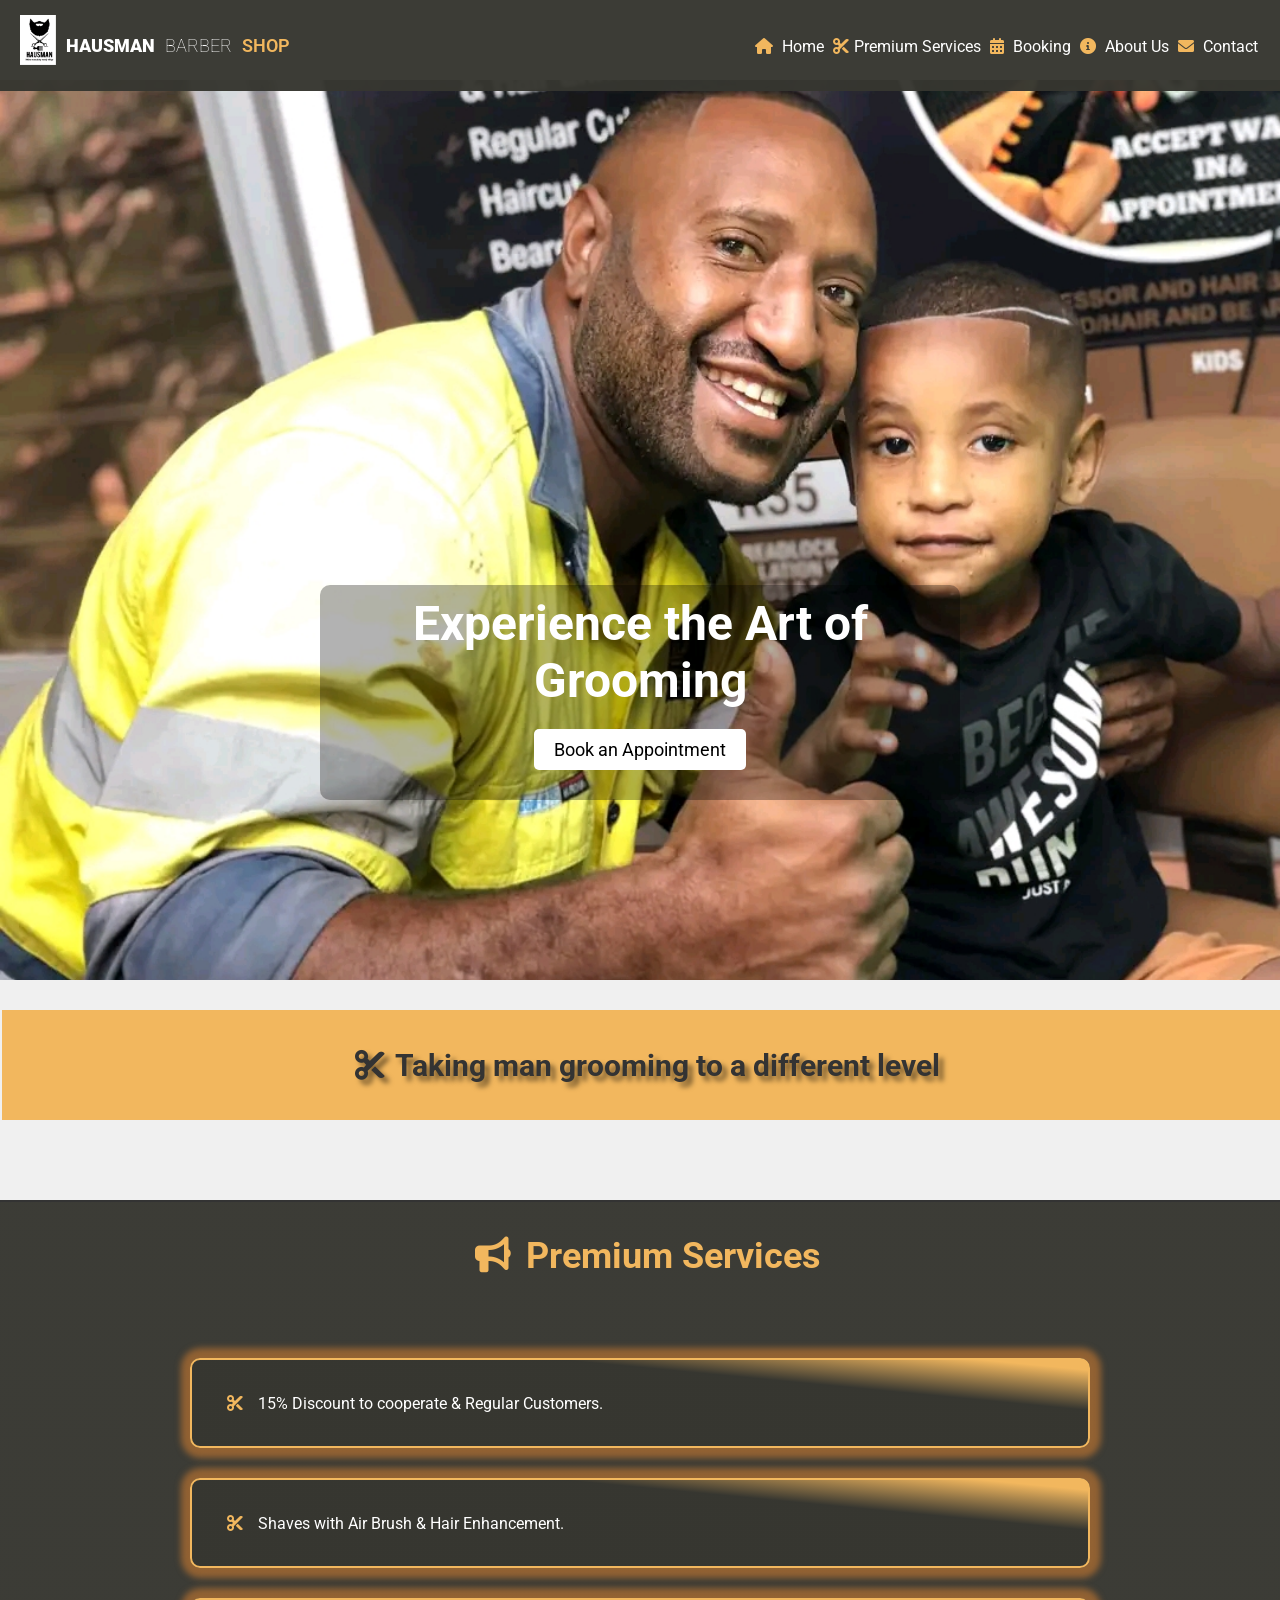
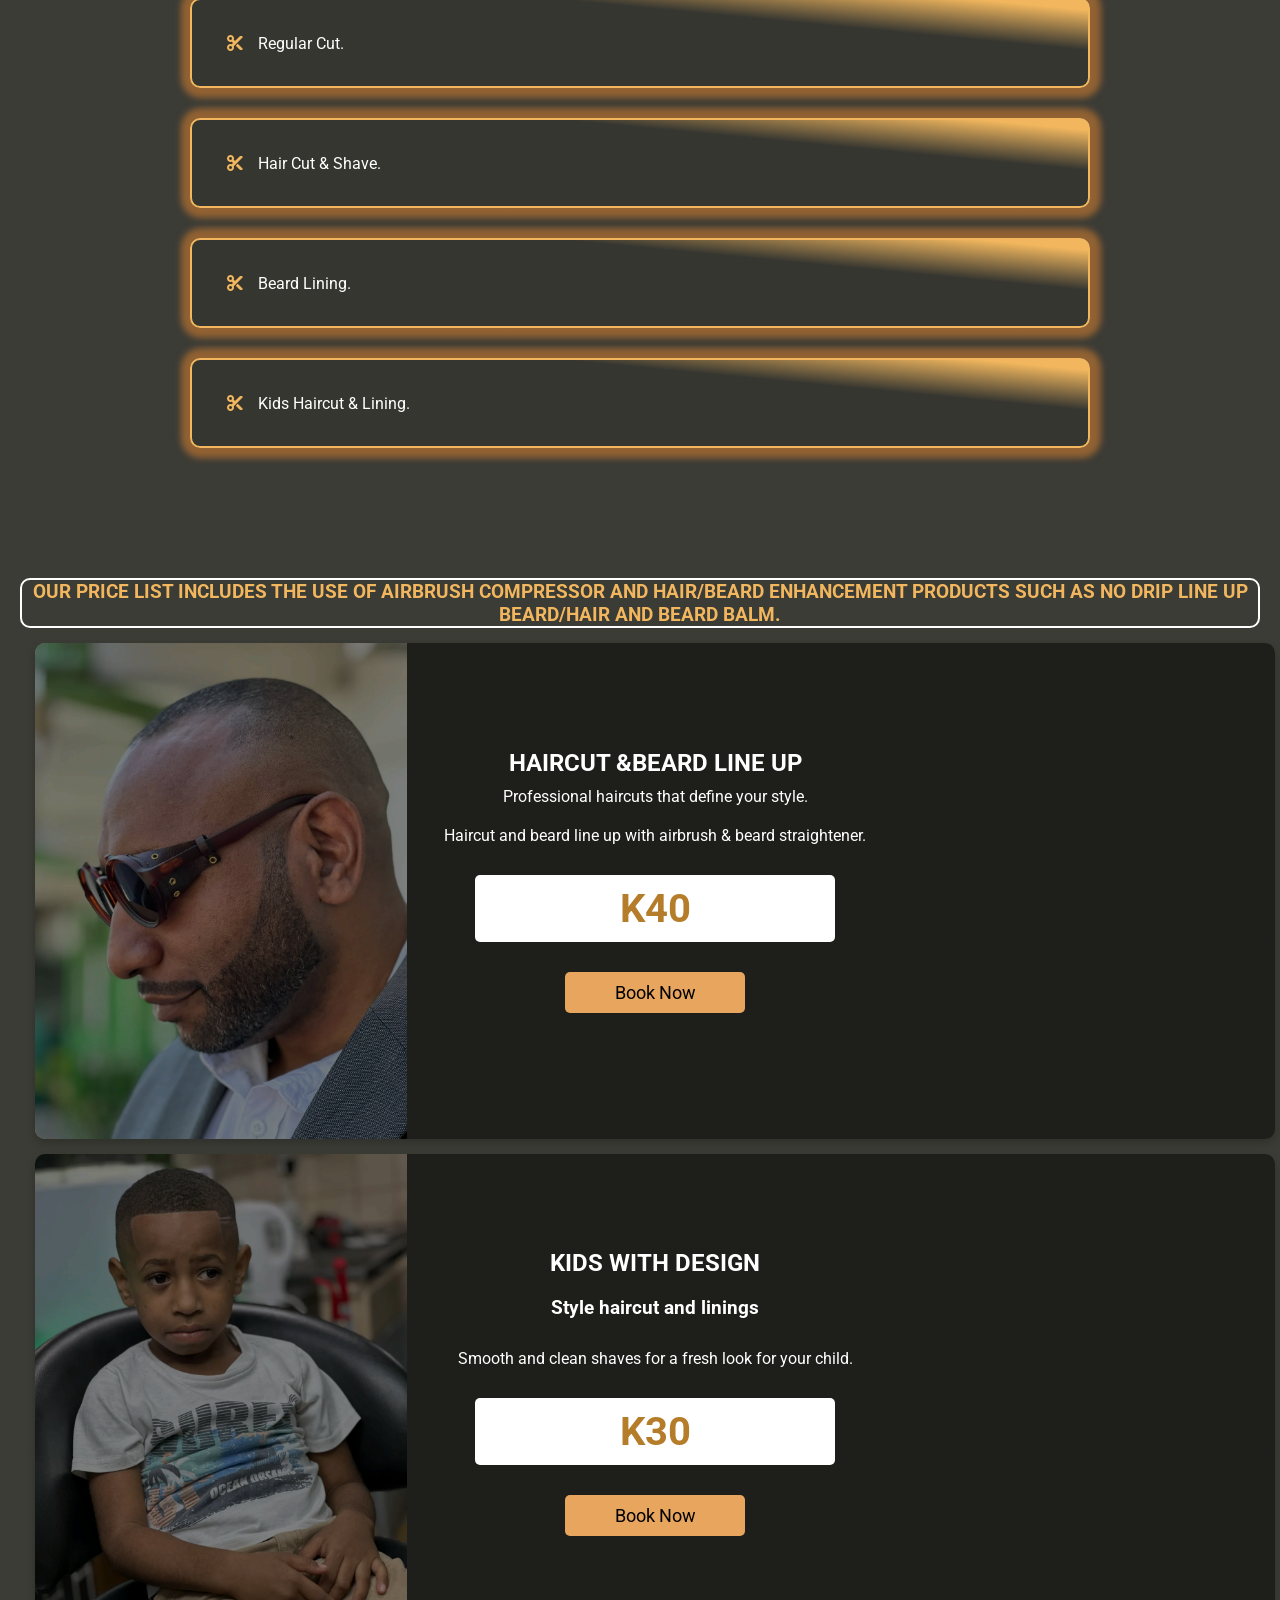
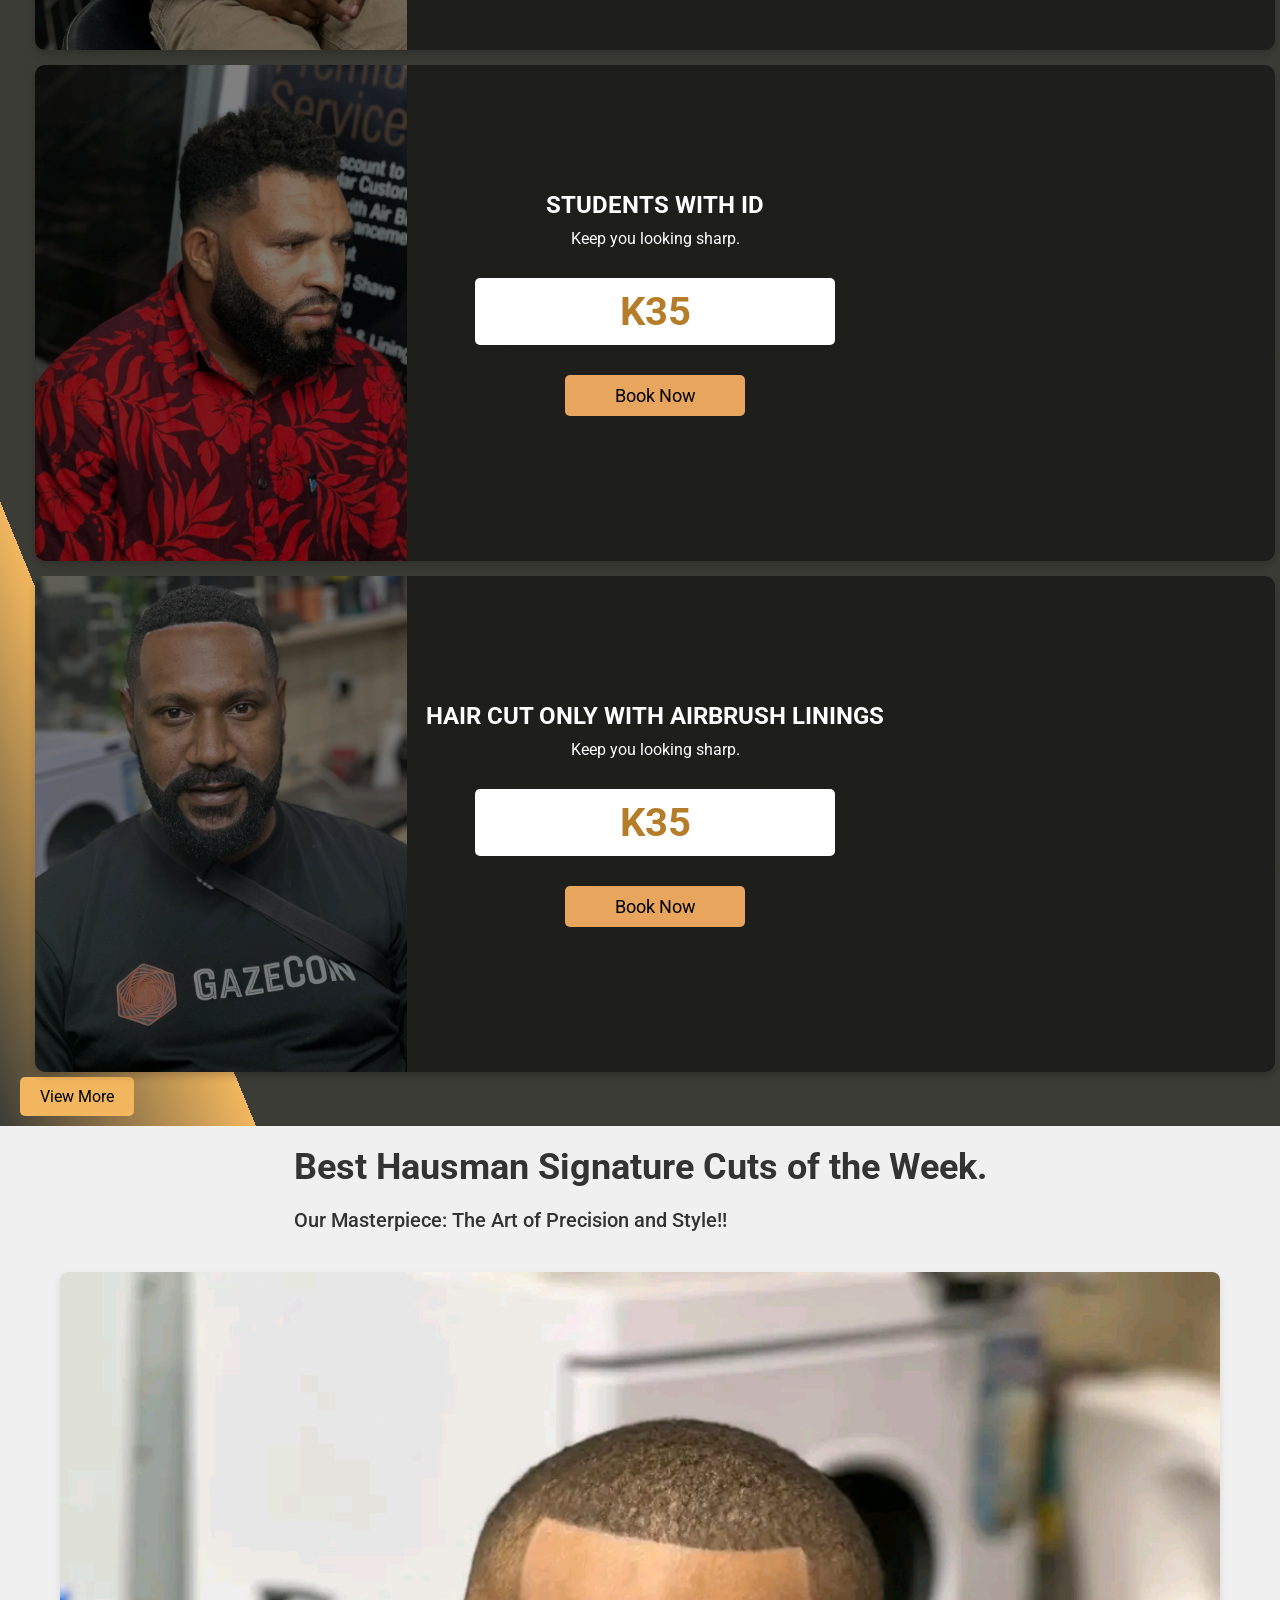
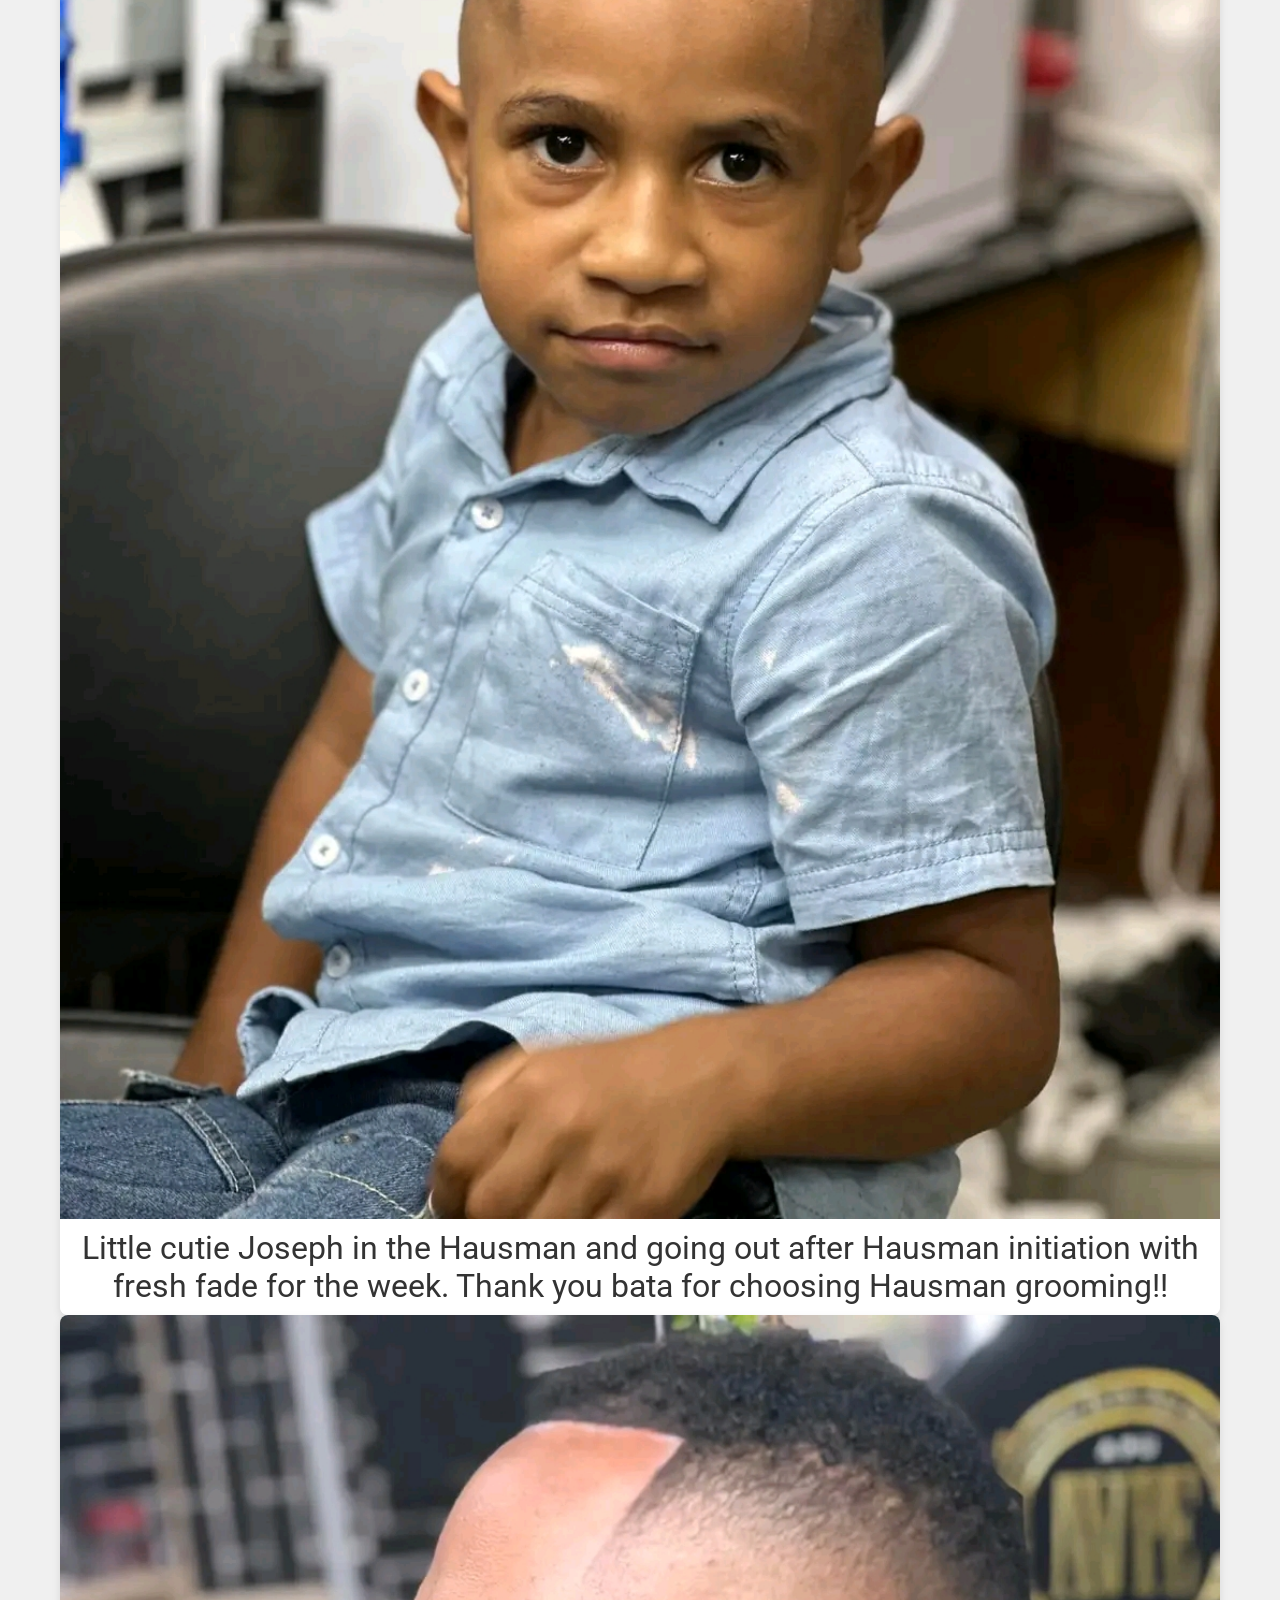
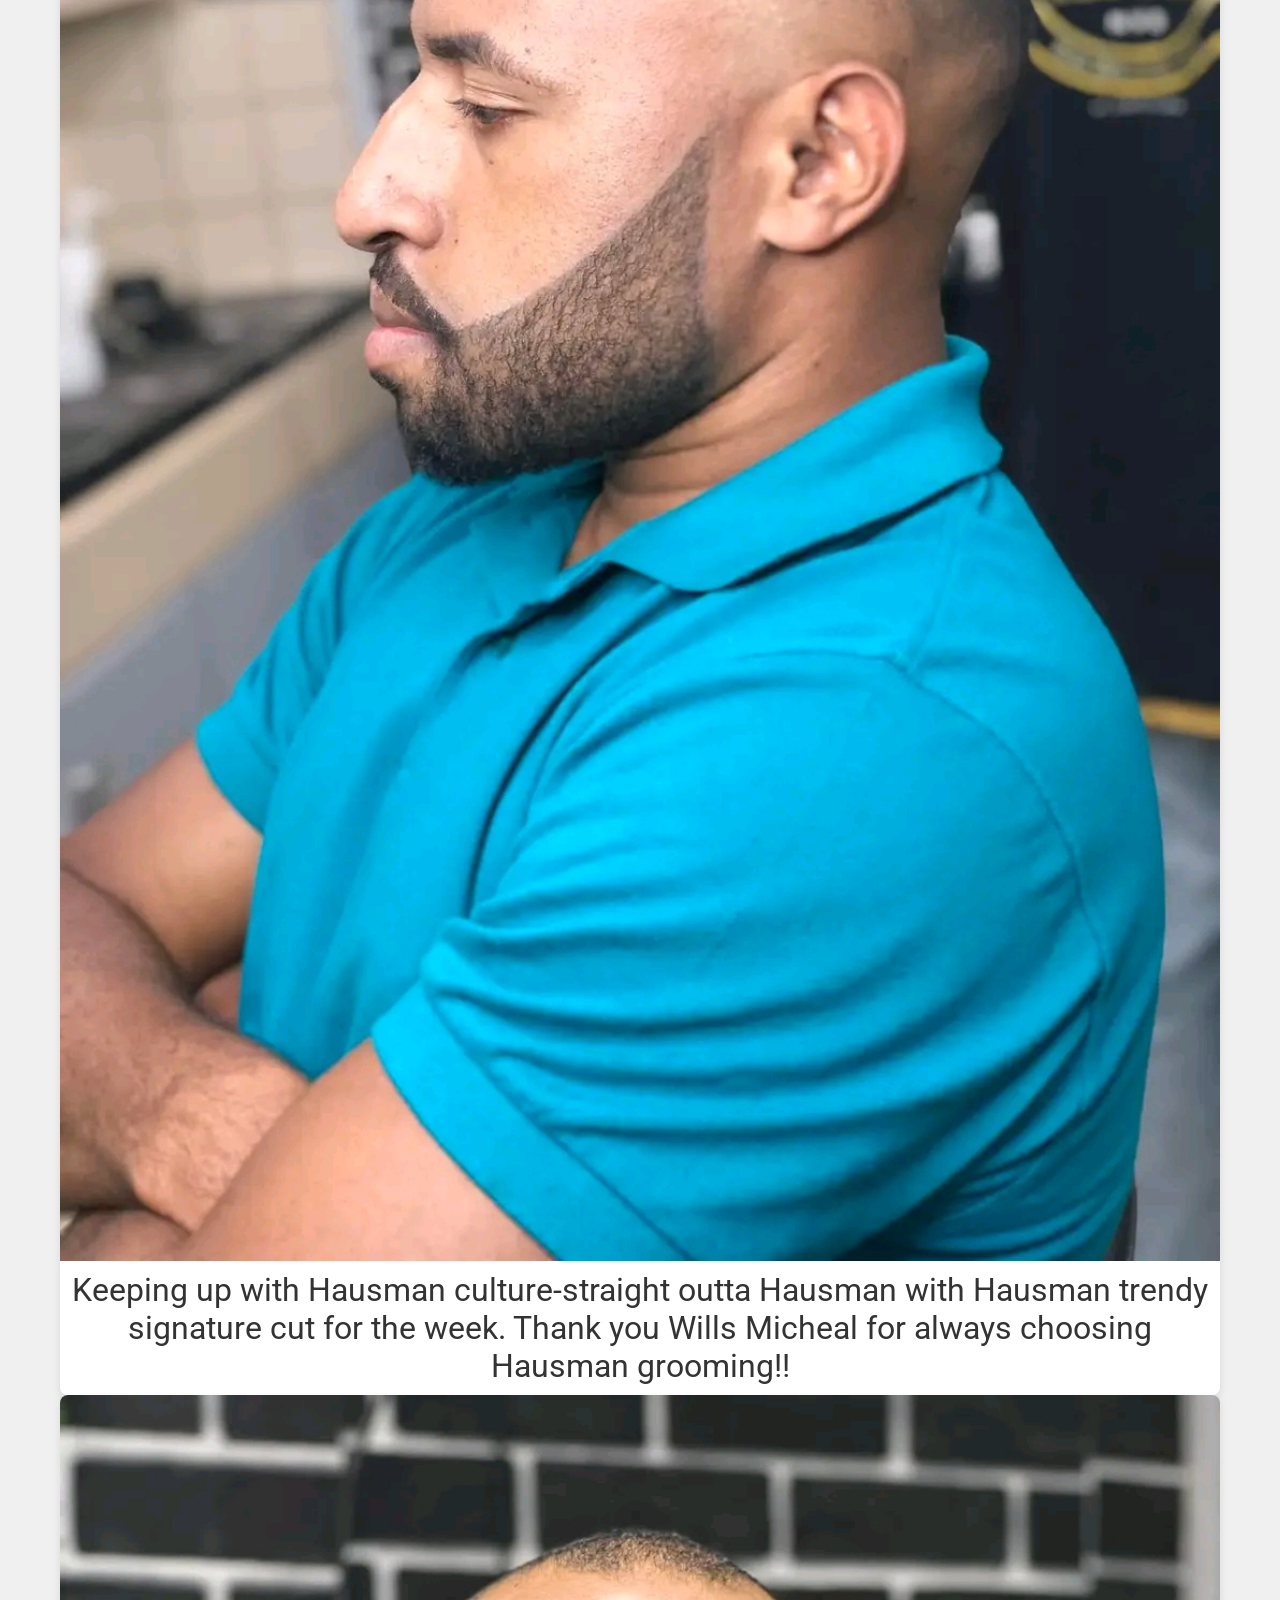
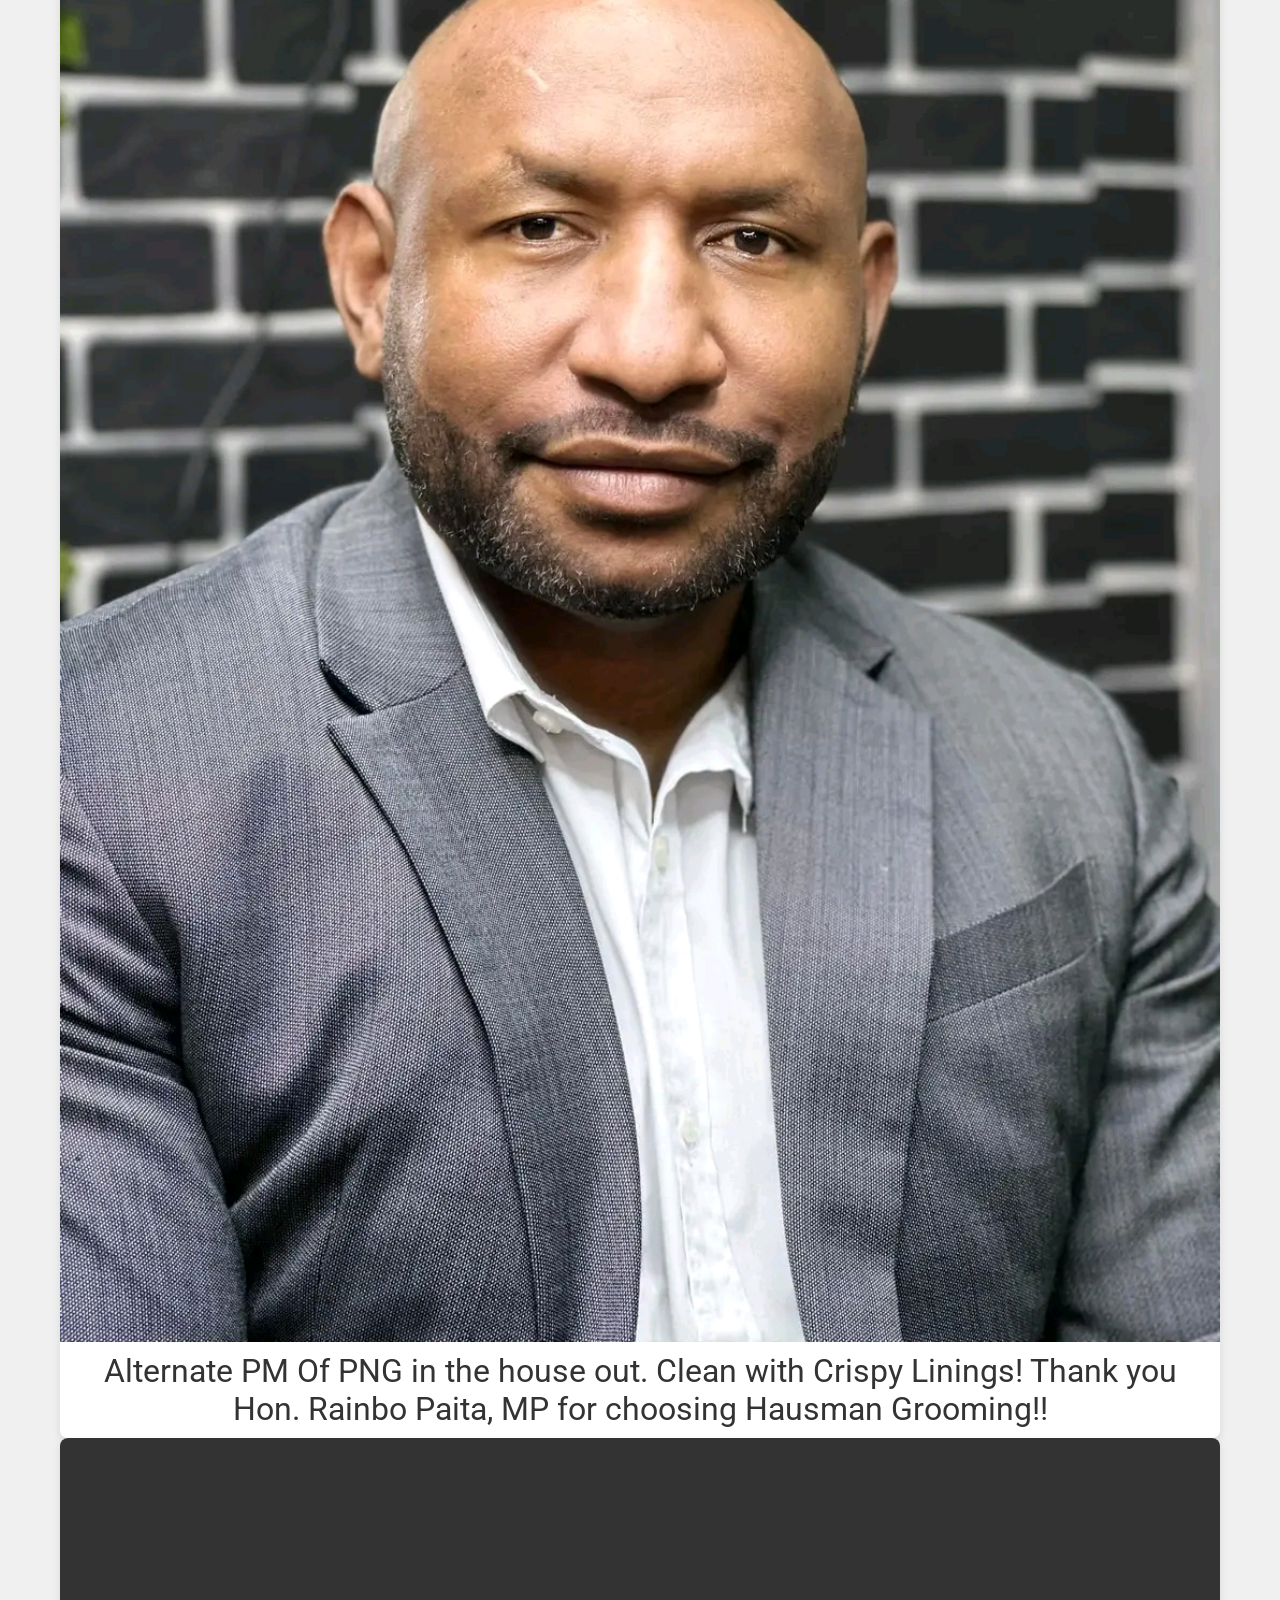
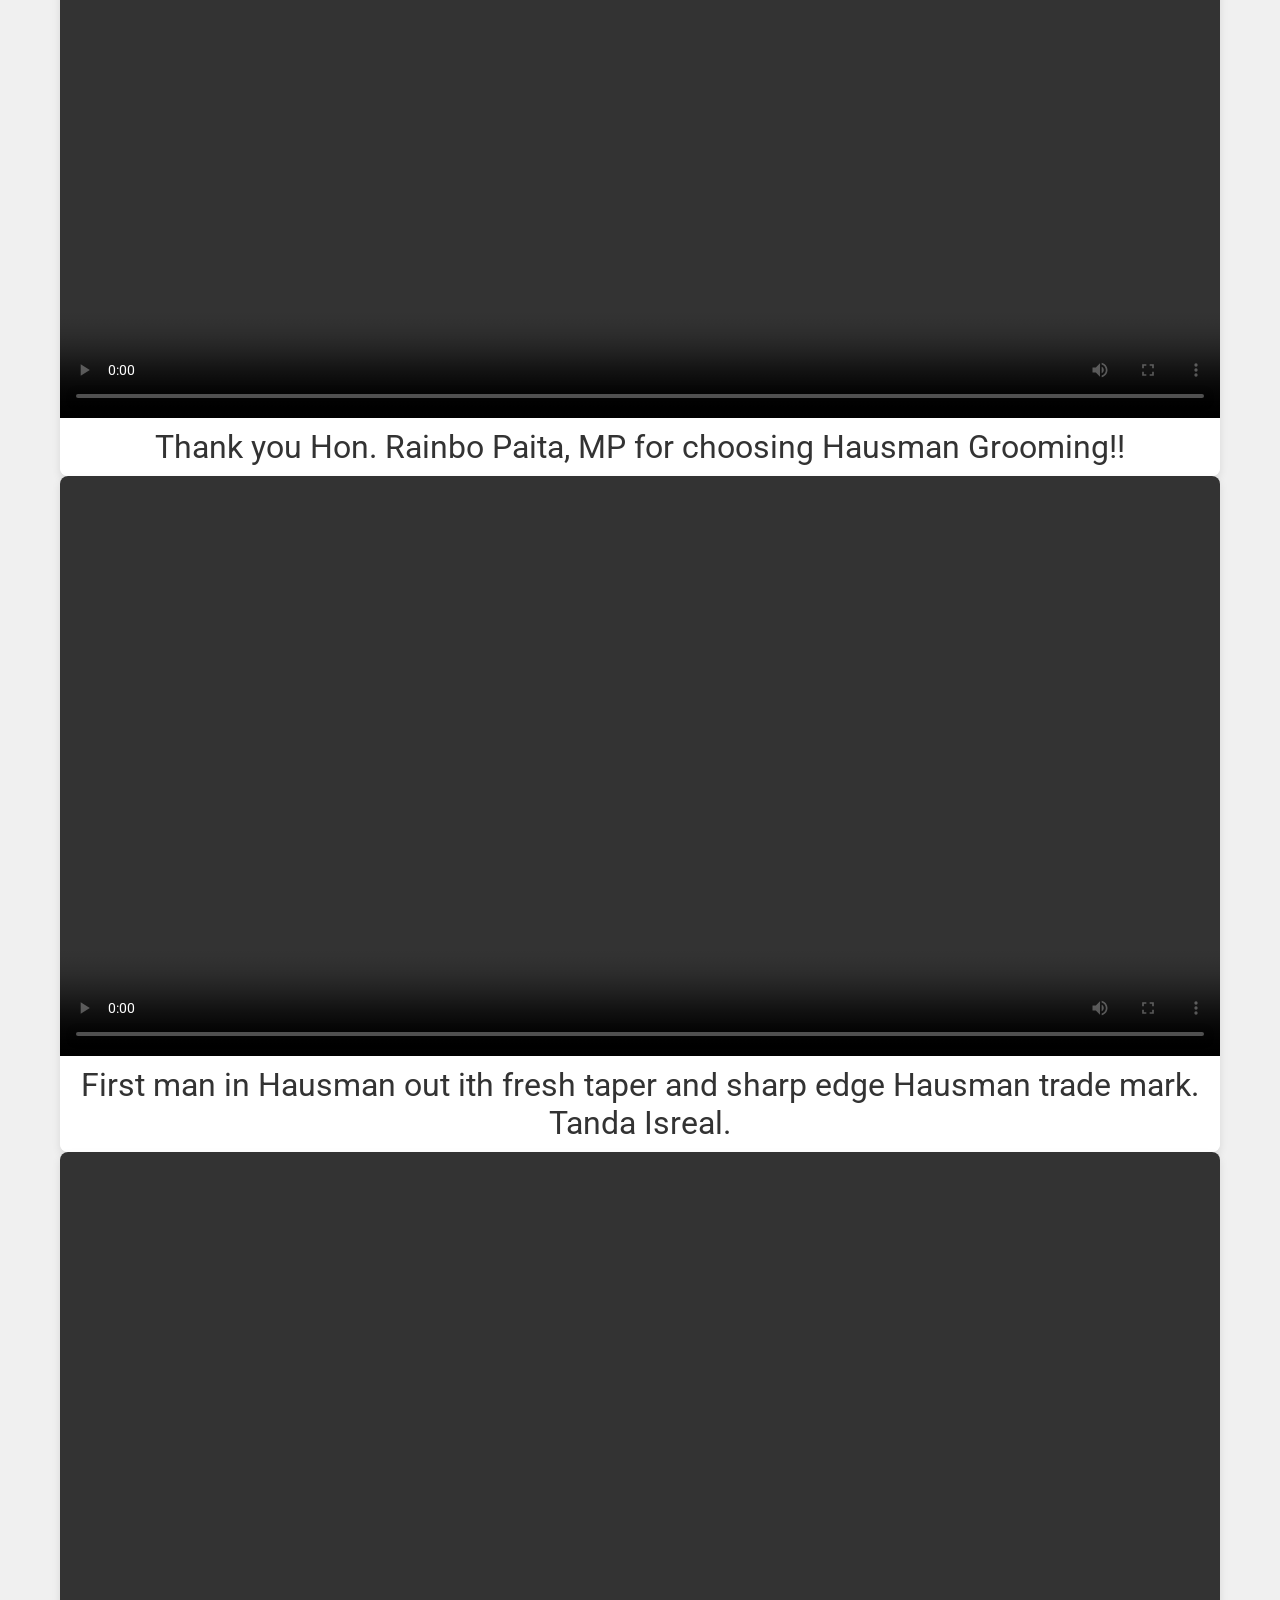
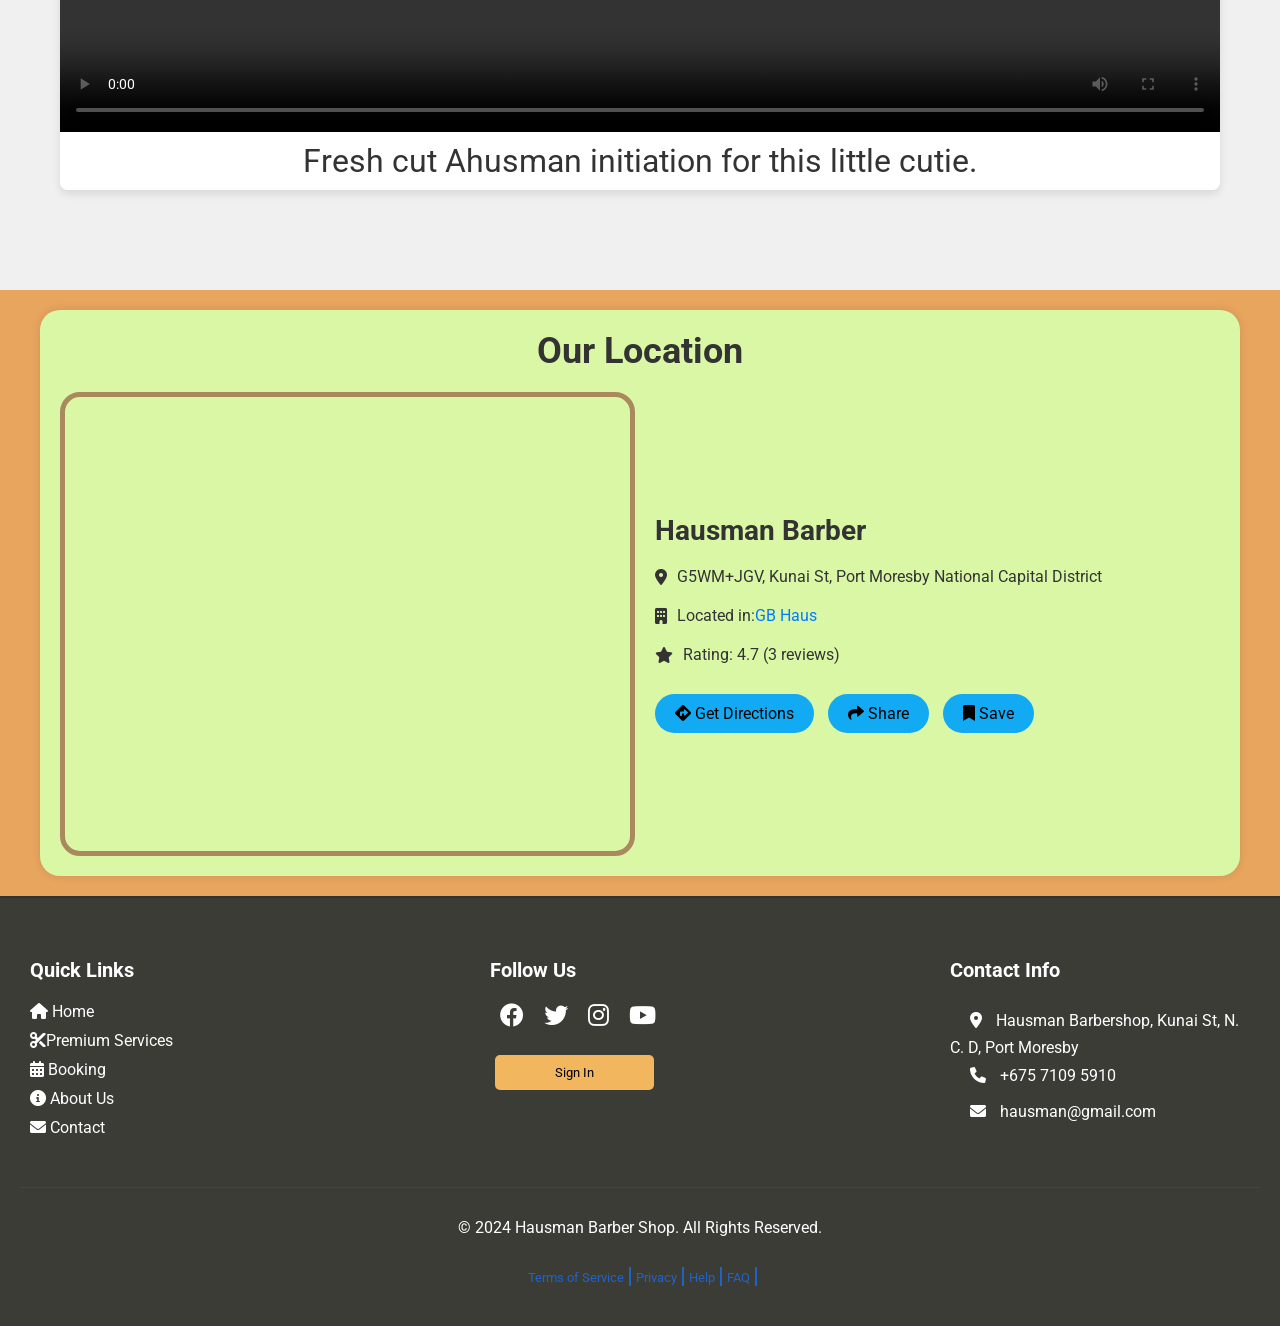
<file: index.html>
<!DOCTYPE html>
<html lang="en">
<head>
    <meta charset="UTF-8">
    <meta name="viewport" content="width=device-width, initial-scale=1.0">
    <title>Barbershop</title>
	<link rel="stylesheet" href="styles.css">
	<link rel="stylesheet" href="header.css">
	<link rel="stylesheet" href="galleryindex.css">
	<link rel="stylesheet" href="location.css">
	<link rel="stylesheet" href="https://cdnjs.cloudflare.com/ajax/libs/font-awesome/6.0.0-beta3/css/all.min.css">
	<link rel="stylesheet" href="https://cdnjs.cloudflare.com/ajax/libs/font-awesome/6.0.0-beta3/css/all.min.css">
    <link rel="stylesheet" href="https://cdnjs.cloudflare.com/ajax/libs/animate.css/4.1.1/animate.min.css">
    <link href="https://fonts.googleapis.com/css2?family=Roboto:wght@400;700&display=swap" rel="stylesheet">
</head>
<body>
        <header>
        <div class="logo">
            <img src="Photos/logo.jpg" alt="Logo" class="animate__animated animate__fadeInDown">
        
            <div class="logo-text">
                <div class="logo-title">
                    <p>HAUSMAN</p>
                </div>
                <div class="logo-subtitle">
                    <p>BARBER</p>
                </div>
                <div class="logo-subshop">
                    <p>SHOP</p>
                </div>
                
            </div>
        </div>
                
                <div class="auth-buttons-header">
                    <a href="signup.html"><button id="login-btn">Sign In</button><i class="fas fa-sign-in"></i></a>
                </div>

        <div class="menu-bars" id="menu-bars">
            
            <i class="fas fa-bars"></i>
                
        </div>
        <div class="menu">
            <ul>
                <li><a href="index.html"><i class="fas fa-home"></i> Home</a></li>
                <li><a href="service.html"><i class="fas fa-scissors"></i>Premium Services</a></li>
                <li><a href="booking.html"><i class="fas fa-calendar-alt"></i> Booking</a></li>
				<li><a href="about.html"><i class="fas fa-info-circle"></i> About Us</a></li>
                <li><a href="contact.html"><i class="fas fa-envelope"></i> Contact</a></li>
            </ul>
        </div>
    </header>
    
    <nav id="sidebar" class="sidebar">
        <div class="close-btn" id="close-btn">
            <i class="fas fa-times"></i>
        </div>
        <ul>
			<li><a href="index.html"><i class="fas fa-home"></i> Home</a></li>
			<li><a href="service.html"><i class="fas fa-scissors"></i>Premium Services</a></li>
			<li><a href="booking.html"><i class="fas fa-calendar-alt"></i> Booking</a></li>
			<li><a href="about.html"><i class="fas fa-info-circle"></i> About Us</a></li>
			<li><a href="contact.html"><i class="fas fa-envelope"></i> Contact</a></li>
		</ul>
		
		<div class="logo-sideimage">
            <a href="index.html"><img src="Photos/logo.jpg" alt="Logo"></a>
        </div>
		
        <div class="side-text">
            <h2>Your Style, Our Precision.</h2>
            <h3>Where Every Cut is a Masterpiece.</h3>
        </div>
    </nav>

    <div id="overlay"></div>
	
	     <!--Hero Section -->
    
		<div class="hero">
		
			<div class="slide fade">
				<img src="Photos/hero2.jpg" alt="Barbershop Image 1" class="head-text animate__animated animate__zoomIn">
				<div class="caption">
					<h1>Experience the Art of Grooming</h1>
					<a href="booking.html" class="cta-button">Book an Appointment</a>
				</div>
			</div>
			<div class="slide fade">
				<img src="Photos/hero1.jpg" alt="Barbershop Image 2" class="head-text animate__animated animate__zoomIn">
				<div class="caption">
					<h1>Professional Haircuts & Shaves</h1>
					<a href="booking.html" class="cta-button">Book an Appointment</a>
				</div>
			</div>
			<div class="slide fade">
				<img src="Photos/childpic4.jpg" alt="Barbershop Image 3" class="head-text animate__animated animate__zoomIn">
				<div class="caption">
					<h1>Transforming Looks for the KIDS, Elevating Confidence</h1>
					<a href="booking.html" class="cta-button">Book an Appointment</a>
				</div>
			</div>
		</div>
    	
	
	<div class="tag-line-text">
			
		<p><i class="fas fa-scissors"></i>Taking man grooming to a different level</p>
			
	</div>
	
	<!--Services Section -->
	<section class="services">
            <div class="services-text">
                <p><h1><i class="fas fa-bullhorn"></i>Premium Services</h1></p>
            
                <div class="premium-services">
                    <ul>
                        <li><p><a href="booking.html"><i class="fas fa-scissors"></i>15% Discount to cooperate & Regular Customers.</a></p></li>
                        <li><p><a href="booking.html"><i class="fas fa-scissors"></i>Shaves with Air Brush & Hair Enhancement.</a></p></li>
                        <li><p><a href="booking.html"><i class="fas fa-scissors"></i>Regular Cut.</a></p></li>
                        <li><p><a href="booking.html"><i class="fas fa-scissors"></i>Hair Cut & Shave.</a></p></li>
                        <li><p><a href="booking.html"><i class="fas fa-scissors"></i>Beard Lining.</a></p></li>
                        <li><p><a href="booking.html"><i class="fas fa-scissors"></i>Kids Haircut & Lining.</a></p></li>
                    </ul>
                </div>
                <div class="price-list">
                    <p><h2>OUR PRICE LIST INCLUDES THE USE OF AIRBRUSH COMPRESSOR AND HAIR/BEARD
                        ENHANCEMENT PRODUCTS SUCH AS NO DRIP LINE UP BEARD/HAIR AND BEARD BALM.
                    </h2></p>
                </div>

            </div>
        
            <div class="service">
                <img src="Photos/1721025590401.jpg" alt="Haircut">
                <div class="overlay">
                    <div class="text">
                        <h2>HAIRCUT &BEARD LINE UP</h2>
                        <p>Professional haircuts that define your style.</p>
                        <p>Haircut and beard line up with airbrush & beard straightener.</p>
                       
                        <p><h1>K40</h1></p>
                        <a href="booking.html" class="cta-button">Book Now</a>
                    </div>
                </div>
            </div>
        <div class="service">
            <img src="Photos/childpic1.jpg" alt="Shave">
            <div class="overlay">
                <div class="text">
                    <h2>KIDS WITH DESIGN</h2>
                    <p><h3>Style haircut and linings</h3></p>
                    <p>Smooth and clean shaves for a fresh look for your child.</p>

                    <p><h1>K30</h1></p>
                
                    <a href="booking.html" class="cta-button">Book Now</a>
                </div>
            </div>
        </div>
        <div class="service">
            <img src="Photos/manpic3.jpg" alt="Beard Trim">
            <div class="overlay">
                <div class="text">
                    <h2>STUDENTS WITH ID</h2>
                    <p>Keep you looking sharp.</p>
                    <p><h1>K35</h1></p>
                    <a href="booking.html" class="cta-button">Book Now</a>
                </div>
            </div>
        </div>
		
		<div class="service">
            <img src="Photos/1721032049311.jpg" alt="Beard Trim">
            <div class="overlay">
                <div class="text">
                    <h2>HAIR CUT ONLY WITH AIRBRUSH LININGS</h2>
                    <p>Keep you looking sharp.</p>
                    <p><h1>K35</h1></p>
                    <a href="booking.html" class="cta-button">Book Now</a>
                </div>
            </div>
        </div>
        <a href="service.html" class="cta-button">View More</a>
    </section>
	
	<!-- Gallery Section Weekly updates  -->
	<section class="main-gallery">
            <div class="main-text">
                <h1>Best Hausman Signature Cuts of the Week.</h1>
                <p> Our Masterpiece: The Art of Precision and Style!!</p>
            </div>
	  <div class="gallery">
		<div class="gallery-item">
		  <img src="Photos/hausmanfbpic8.jpg" alt="Image 1">
		  <div class="caption">Little cutie Joseph in the Hausman and going out after Hausman initiation 
		    with fresh fade for the week. Thank you bata for choosing Hausman grooming!!</div>
		</div>
		<div class="gallery-item">
		  <img src="Photos/hausmanfbpic5.jpg" alt="Image 2">
		  <div class="caption"> Keeping up with Hausman culture-straight outta Hausman with Hausman trendy signature cut
		     for the week. Thank you Wills Micheal for always choosing Hausman grooming!!
		  
		  </div>
		</div>
		<div class="gallery-item">
		  <img src="Photos/1721025584629.jpg" alt="Image 3">
		  <div class="caption">Alternate PM Of PNG in the house out. Clean with Crispy Linings!
		  Thank you Hon. Rainbo Paita, MP for choosing Hausman Grooming!!</div>
		</div>
		<div class="gallery-item">
		  <video src="Photos/Videos/videotag1.mp4" controls></video>
		  <div class="caption">Thank you Hon. Rainbo Paita, MP for choosing Hausman Grooming!!</div>
		</div>
		<div class="gallery-item">
		  <video src="Photos/Videos/videotag2.mp4" controls></video>
		  <div class="caption">First man in Hausman out ith fresh taper and sharp edge Hausman trade mark.
		     Tanda Isreal. 
		  </div>
		</div>
		<div class="gallery-item">
		  <video src="Photos/Videos/videotag3.mp4" controls></video>
		  <div class="caption">Fresh cut Ahusman initiation for this little cutie.</div>
		</div>
	  </div>
	</section>
	
	<!-- Location Section -->
	
	<section class="location">
        <div class="container">
            <h1>Our Location</h1>
            <div class="location-content">
                <div class="map">
                    <iframe src="https://www.google.com/maps/embed?pb=!1m18!1m12!1m3!1d3918.6535946968036!2d144.96061537590636!3d-9.47391729240609!2m3!1f0!2f0!3f0!3m2!1i1024!2i768!4f13.1!3m3!1m2!1s0x68f8a5d4370b9cf1%3A0x65a327a737f1a5c7!2sKunai%20St%2C%20Port%20Moresby%2C%20Papua%20New%20Guinea!5e0!3m2!1sen!2sus!4v1636522399998!5m2!1sen!2sus" width="600" height="450" style="border:0;" allowfullscreen="" loading="lazy"></iframe>
                </div>
                <div class="details">
                    <h2>Hausman Barber</h2>
                    <p><i class="fas fa-map-marker-alt"></i> G5WM+JGV, Kunai St, Port Moresby National Capital District</p>
                    <p><i class="fas fa-building"></i> Located in: <a href="https://www.google.com/maps/place/GB+Haus" target="_blank">GB Haus</a></p>
                    <p><i class="fas fa-star"></i> Rating: 4.7 (3 reviews)</p>
                    <div class="actions">
                        <a href="https://www.google.com/maps/dir/?api=1&destination=G5WM+JGV%2C+Kunai+St%2C+Port+Moresby+National+Capital+District" target="_blank" class="btn"><i class="fas fa-directions"></i> Get Directions</a>
                        <button class="btn" onclick="toggleSharePopup()"><i class="fas fa-share"></i> Share</button>
                        <button class="btn" onclick="toggleSavePopup()"><i class="fas fa-bookmark"></i> Save</button>
                    </div>
                </div>
            </div>
        </div>
    </section>

    <div id="share-popup" class="popup">
        <div class="popup-content">
            <span class="close" onclick="toggleSharePopup()">&times;</span>
            <h2>Share this location</h2>
            <div class="social-icons">
                <a href="https://www.facebook.com/" class="social-btn"><i class="fab fa-facebook-f"></i></a>
                <a href="https://twitter.com/?lang=en" class="social-btn"><i class="fab fa-twitter"></i></a>
                <a href="https://www.instagram.com/" class="social-btn"><i class="fab fa-instagram"></i></a>
                <a href="https://www.whatsapp.com/" class="social-btn"><i class="fab fa-whatsapp"></i></a>
                <a href="https://www.linkedin.com/login" class="social-btn"><i class="fab fa-linkedin-in"></i></a>
            </div>
        </div>
    </div>

    <div id="save-popup" class="popup">
        <div class="popup-content">
            <span class="close" onclick="toggleSavePopup()">&times;</span>
            <h2>Save in your list</h2>
            <ul class="save-list">
                <li onclick="saveToGoogle('favorites')"><i class="fas fa-heart"></i> Favorites</li>
                <li onclick="saveToGoogle('want-to-go')"><i class="fas fa-map-marked-alt"></i> Want to go</li>
                <li onclick="saveToGoogle('travel-plans')"><i class="fas fa-plane"></i> Travel plans</li>
                <li onclick="saveToGoogle('starred-places')"><i class="fas fa-star"></i> Starred places</li>
            </ul>
        </div>
    </div>
	
	<!-- Footer Section -->
	<footer>
        <div class="footer-content">
            <div class="quick-links">
                <h3>Quick Links</h3>
                <ul>
					<li><a href="index.html"><i class="fas fa-home"></i> Home</a></li>
					<li><a href="service.html"><i class="fas fa-cut"></i>Premium Services</a></li>
					<li><a href="booking.html"><i class="fas fa-calendar-alt"></i> Booking</a></li>
					 <li><a href="about.html"><i class="fas fa-info-circle"></i> About Us</a></li>
					<li><a href="contact.html"><i class="fas fa-envelope"></i> Contact</a></li>
                </ul>
            </div>
            <div class="social-media">
                <h3>Follow Us</h3>
                <ul>
                    <li><a href="https://www.facebook.com/profile.php?id=61550670556676"><i class="fab fa-facebook"></i></a></li>
                    <li><a href="https://twitter.com/?lang=en"><i class="fab fa-twitter"></i></a></li>
                    <li><a href="https://www.instagram.com/"><i class="fab fa-instagram"></i></a></li>
                    <li><a href="https://www.youtube.com/"><i class="fab fa-youtube"></i></a></li>
                </ul>
				
				<div class="auth-buttons">
                    <a href="signup.html"><button id="login-btn">Sign In</button></a>
                </div>
				
            </div>
			
            <div class="contact-info">
                <h3>Contact Info</h3>
                <p><a href="location.html"><i class="fas fa-map-marker-alt"></i> Hausman Barbershop, Kunai St, N. C. D, Port Moresby</a></p>
                <p><a href="tel: +675 7109 5910"><i class="fas fa-phone"></i> +675 7109 5910</a></p>
                <p><a href="mailto: hausman@gmail.com"><i class="fas fa-envelope"></i> hausman@gmail.com</a></p>
	
            </div>
			
        </div>
		
		<!-- Sign up and login forms -->
		
		
		
        <div class="footer-bottom">
            <p>&copy; 2024 Hausman Barber Shop. All Rights Reserved.</p>
        </div>
        <div class="terms-text">
            <p><a href="terms.html">Terms of Service</a></p>
            <p><a href="privacy.html">Privacy</a></p>
            <p><a href="help.html">Help</a></p>
            <p><a href="faq.html">FAQ</a></p>


        </div>
    </footer>

    <script src="script.js"></script>
	<script src="galleryindex.js"></script>
	<script src="location.js"></script>
	<script src="header.js"></script>
	<script src="https://cdnjs.cloudflare.com/ajax/libs/jquery/3.6.0/jquery.min.js"></script>
    <script src="https://cdnjs.cloudflare.com/ajax/libs/wow/1.1.2/wow.min.js"></script>
    
	
</body>
</html>
</file>
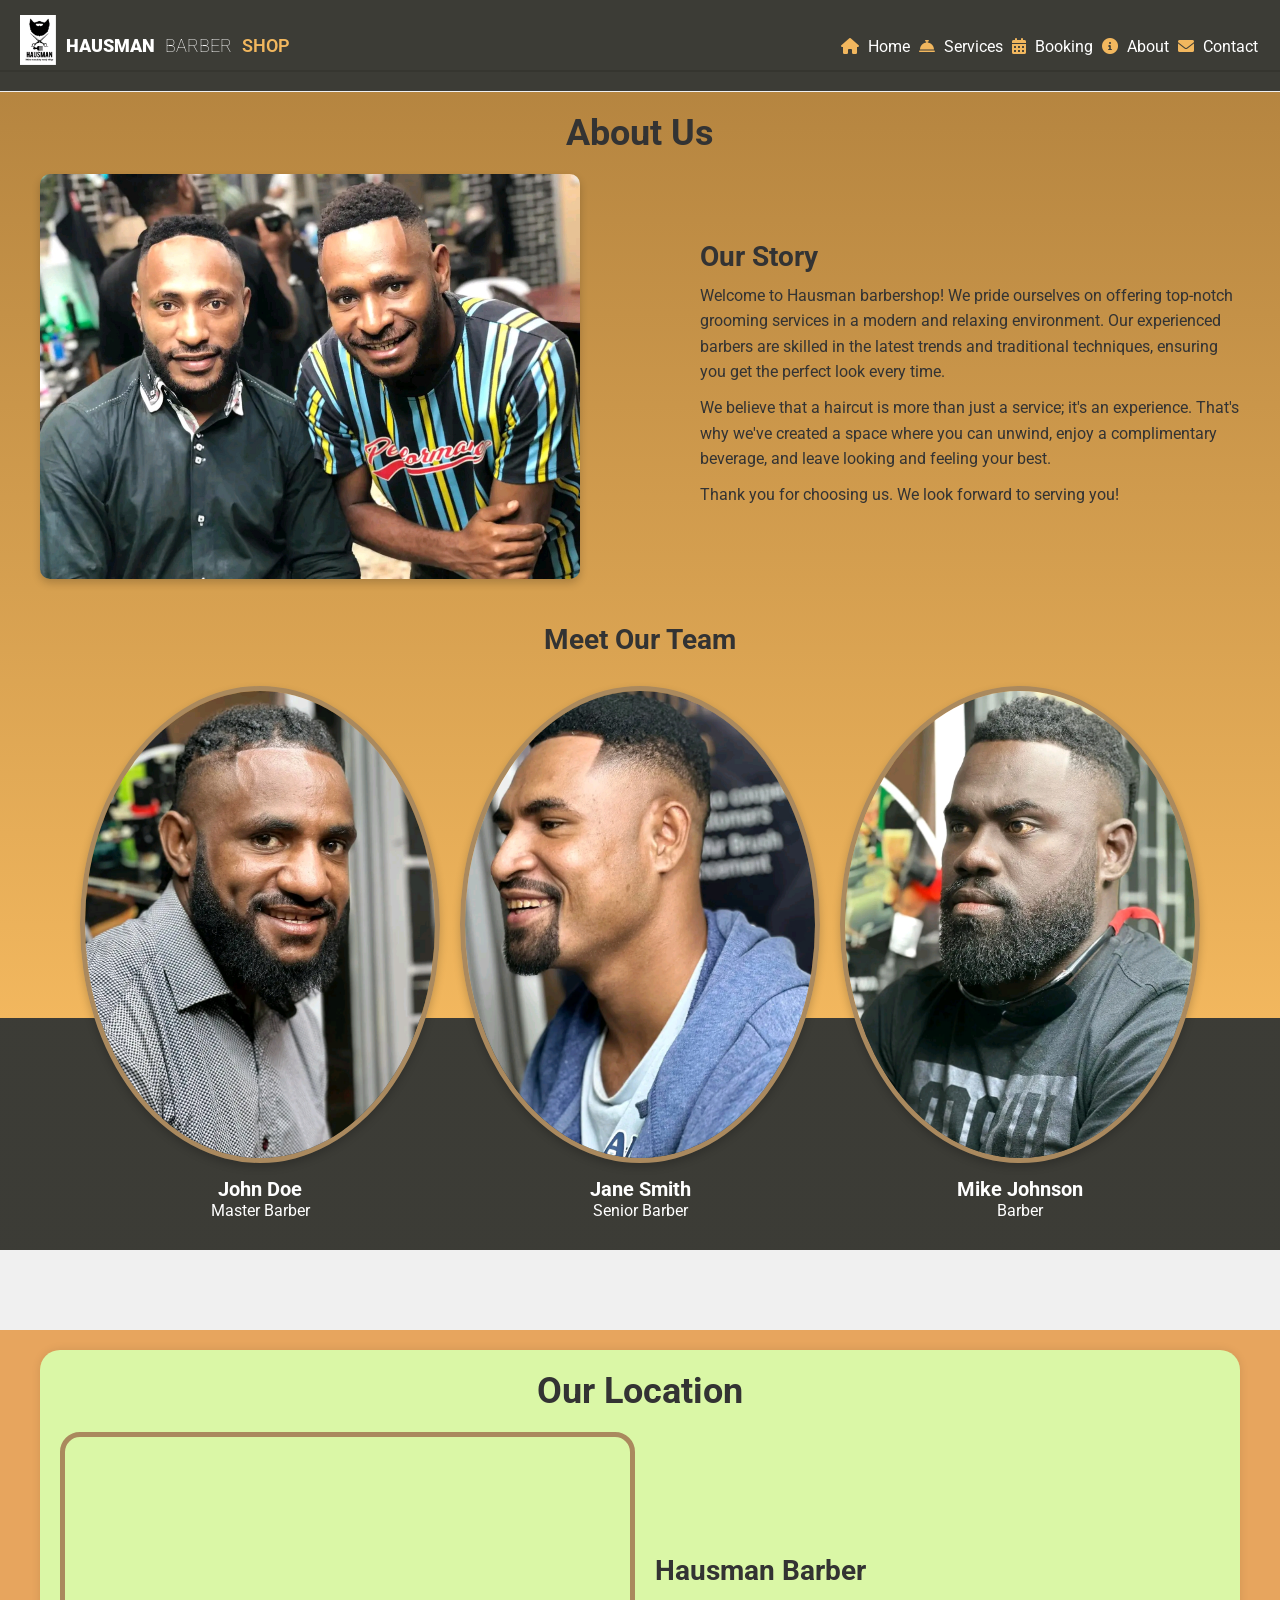
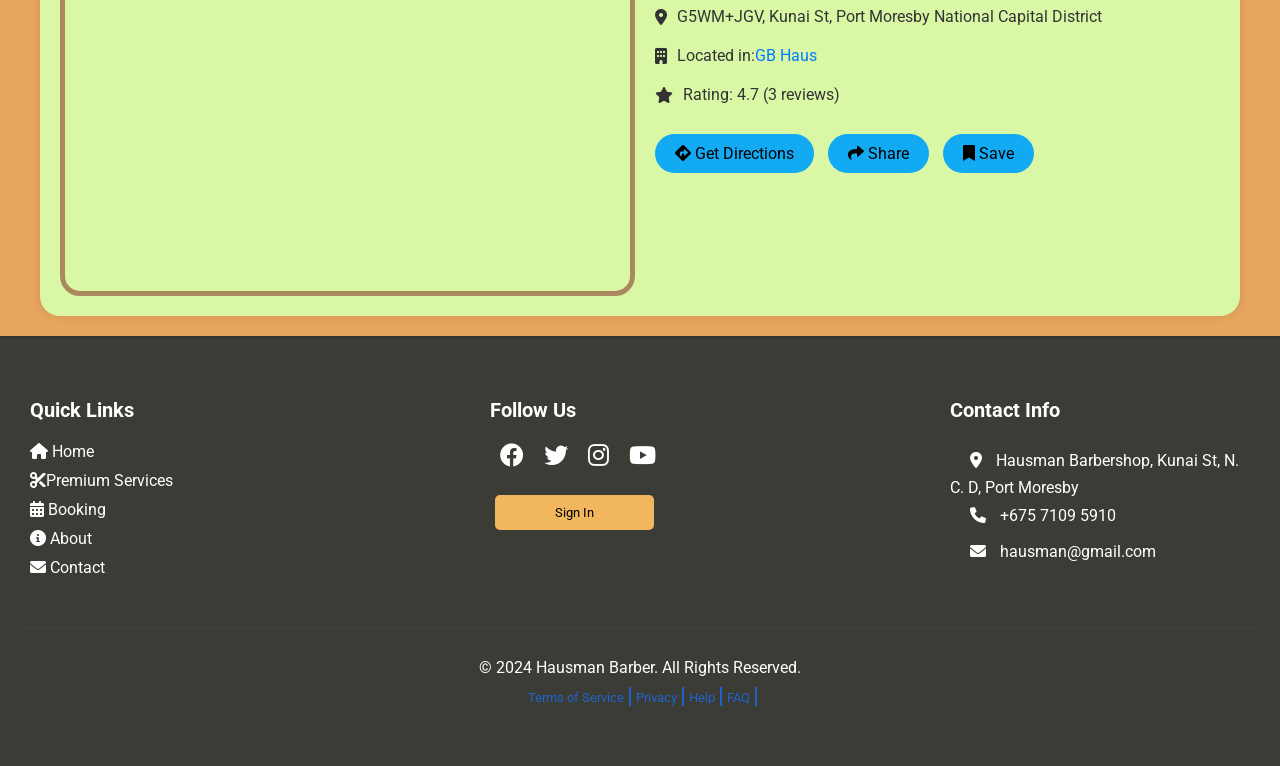
<file: about.html>
<!DOCTYPE html>
<html lang="en">
<head>
    <meta charset="UTF-8">
    <meta name="viewport" content="width=device-width, initial-scale=1.0">
    <title>About Us</title>
	<link rel="stylesheet" href="header.css">
    <link rel="stylesheet" href="about.css">
	<link rel="stylesheet" href="location.css">
    <link rel="stylesheet" href="https://cdnjs.cloudflare.com/ajax/libs/font-awesome/6.0.0-beta3/css/all.min.css">
	<link rel="stylesheet" href="https://cdnjs.cloudflare.com/ajax/libs/font-awesome/6.0.0-beta3/css/all.min.css">
    <link rel="stylesheet" href="https://cdnjs.cloudflare.com/ajax/libs/animate.css/4.1.1/animate.min.css">
    <link href="https://fonts.googleapis.com/css2?family=Roboto:wght@400;700&display=swap" rel="stylesheet">
</head>
<body>
    <header>
		
        <div class="logo">
            <img src="Photos/logo.jpg" alt="Logo" class="animate__animated animate__fadeInDown">
        
            <div class="logo-text">
                <div class="logo-title">
                    <p>HAUSMAN</p>
                </div>
                <div class="logo-subtitle">
                    <p>BARBER</p>
                </div>
                <div class="logo-subshop">
                    <p>SHOP</p>
                </div>
                
            </div>
        </div>
            <div class="auth-buttons-header">
                <a href="signup.html"><button id="login-btn">Sign In</button><i class="fas fa-sign-in"></i></a>
            </div>
		
        <div class="menu-bars" id="menu-bars">
            <i class="fas fa-bars"></i>
        </div>
		
        <div class="menu">
            <ul>
                <li><a href="index.html"><i class="fas fa-home"></i> Home</a></li>
                <li><a href="service.html"><i class="fas fa-concierge-bell"></i> Services</a></li>
                <li><a href="booking.html"><i class="fas fa-calendar-alt"></i> Booking</a></li>
				 <li><a href="about.html"><i class="fas fa-info-circle"></i> About</a></li>
                <li><a href="contact.html"><i class="fas fa-envelope"></i> Contact</a></li>
            </ul>
        </div>
		
    </header>
	
    <nav id="sidebar" class="sidebar">
        <div class="close-btn" id="close-btn">
            <i class="fas fa-times"></i>
        </div>
        <ul>
            <li><a href="index.html"><i class="fas fa-home"></i> Home</a></li>
            <li><a href="service.html"><i class="fas fa-concierge-bell"></i> Services</a></li>
            <li><a href="booking.html"><i class="fas fa-calendar-alt"></i> Booking</a></li>
			 <li><a href="about.html"><i class="fas fa-info-circle"></i> About</a></li>
            <li><a href="contact.html"><i class="fas fa-envelope"></i> Contact</a></li>
        </ul>
		
		<div class="logo-sideimage">
            <a href="index.html"><img src="Photos/logo.jpg" alt="Logo"></a>
        </div>
		
		<div class="side-text">
		<p><h2> Your Style, Our Precision.</h2></p><br>
		<p><h3>Where Every Cut is a Masterpiece.</h3></p>
		</div>
    </nav>

    <div id="overlay"></div>
	<div class="about-text">
		<p>Precision, Style and where tradition meets Modern Style. 
		Your Perfect Cut Awaits at Hausman Barbershop.</p>
	</div>
    <section class="about">
        <div class="container">
            <h1>About Us</h1>
            <div class="content">
                <div class="image">
                    <img src="Photos/barbershop-interior.jpg" alt="Barbershop Interior" class="service animate__animated animate__zoomIn">
                </div>
                <div class="text">
                    <h2>Our Story</h2>
                    <p>Welcome to Hausman barbershop! We pride ourselves on offering top-notch grooming services in a modern and relaxing environment. Our experienced barbers are skilled in the latest trends and traditional techniques, ensuring you get the perfect look every time.</p>
                    <p>We believe that a haircut is more than just a service; it's an experience. That's why we've created a space where you can unwind, enjoy a complimentary beverage, and leave looking and feeling your best.</p>
                    <p>Thank you for choosing us. We look forward to serving you!</p>
                </div>
            </div>
            <div class="team">
                <h2>Meet Our Team</h2>
                <div class="team-members">
                    <div class="team-member">
                        <img src="Photos/barber1.jpg" alt="Barber 1">
                        <h3>John Doe</h3>
                        <p>Master Barber</p>
                    </div>
                    <div class="team-member">
                        <img src="Photos/barber2.jpg" alt="Barber 2">
                        <h3>Jane Smith</h3>
                        <p>Senior Barber</p>
                    </div>
                    <div class="team-member">
                        <img src="Photos/barber3.jpg" alt="Barber 3">
                        <h3>Mike Johnson</h3>
                        <p>Barber</p>
                    </div>
                </div>
            </div>
        </div>
    </section>
	
	<!-- Location Section -->
	
	<section class="location">
        <div class="container">
            <h1>Our Location</h1>
            <div class="location-content">
                <div class="map">
                    <iframe src="https://www.google.com/maps/embed?pb=!1m18!1m12!1m3!1d3918.6535946968036!2d144.96061537590636!3d-9.47391729240609!2m3!1f0!2f0!3f0!3m2!1i1024!2i768!4f13.1!3m3!1m2!1s0x68f8a5d4370b9cf1%3A0x65a327a737f1a5c7!2sKunai%20St%2C%20Port%20Moresby%2C%20Papua%20New%20Guinea!5e0!3m2!1sen!2sus!4v1636522399998!5m2!1sen!2sus" width="600" height="450" style="border:0;" allowfullscreen="" loading="lazy"></iframe>
                </div>
                <div class="details">
                    <h2>Hausman Barber</h2>
                    <p><i class="fas fa-map-marker-alt"></i> G5WM+JGV, Kunai St, Port Moresby National Capital District</p>
                    <p><i class="fas fa-building"></i> Located in: <a href="https://www.google.com/maps/place/GB+Haus" target="_blank">GB Haus</a></p>
                    <p><i class="fas fa-star"></i> Rating: 4.7 (3 reviews)</p>
                    <div class="actions">
                        <a href="https://www.google.com/maps/dir/?api=1&destination=G5WM+JGV%2C+Kunai+St%2C+Port+Moresby+National+Capital+District" target="_blank" class="btn"><i class="fas fa-directions"></i> Get Directions</a>
                        <button class="btn" onclick="toggleSharePopup()"><i class="fas fa-share"></i> Share</button>
                        <button class="btn" onclick="toggleSavePopup()"><i class="fas fa-bookmark"></i> Save</button>
                    </div>
                </div>
            </div>
        </div>
    </section>

    <div id="share-popup" class="popup">
        <div class="popup-content">
            <span class="close" onclick="toggleSharePopup()">&times;</span>
            <h2>Share this location</h2>
            <div class="social-icons">
                <a href="https://www.facebook.com/" class="social-btn"><i class="fab fa-facebook-f"></i></a>
                <a href="https://twitter.com/?lang=en" class="social-btn"><i class="fab fa-twitter"></i></a>
                <a href="https://www.instagram.com/" class="social-btn"><i class="fab fa-instagram"></i></a>
                <a href="https://www.whatsapp.com/" class="social-btn"><i class="fab fa-whatsapp"></i></a>
                <a href="https://www.linkedin.com/login" class="social-btn"><i class="fab fa-linkedin-in"></i></a>
            </div>
        </div>
    </div>

    <div id="save-popup" class="popup">
        <div class="popup-content">
            <span class="close" onclick="toggleSavePopup()">&times;</span>
            <h2>Save in your list</h2>
            <ul class="save-list">
                <li onclick="saveToGoogle('favorites')"><i class="fas fa-heart"></i> Favorites</li>
                <li onclick="saveToGoogle('want-to-go')"><i class="fas fa-map-marked-alt"></i> Want to go</li>
                <li onclick="saveToGoogle('travel-plans')"><i class="fas fa-plane"></i> Travel plans</li>
                <li onclick="saveToGoogle('starred-places')"><i class="fas fa-star"></i> Starred places</li>
            </ul>
        </div>
    </div>
	
	
	<!--Footer Section -->
	<footer>
        <div class="footer-content">
            <div class="quick-links">
                <h3>Quick Links</h3>
                <ul>
					<li><a href="index.html"><i class="fas fa-home"></i> Home</a></li>
					<li><a href="service.html"><i class="fas fa-cut"></i>Premium Services</a></li>
					<li><a href="booking.html"><i class="fas fa-calendar-alt"></i> Booking</a></li>
					 <li><a href="about.html"><i class="fas fa-info-circle"></i> About</a></li>
					<li><a href="contact.html"><i class="fas fa-envelope"></i> Contact</a></li>
                </ul>
            </div>
            <div class="social-media">
                <h3>Follow Us</h3>
                <ul>
                    <li><a href="https://www.facebook.com/profile.php?id=61550670556676"><i class="fab fa-facebook"></i></a></li>
                    <li><a href="#"><i class="fab fa-twitter"></i></a></li>
                    <li><a href="#"><i class="fab fa-instagram"></i></a></li>
                    <li><a href="#"><i class="fab fa-youtube"></i></a></li>
                </ul>
				<div class="auth-buttons">
					 <a href="signup.html"><button id="login-btn">Sign In</button></a>
                </div>
				
            </div>
			
            <div class="contact-info">
                <h3>Contact Info</h3>
                <p><a href="location.html"><i class="fas fa-map-marker-alt"></i> Hausman Barbershop, Kunai St, N. C. D, Port Moresby</a></p>
                <p><a href="tel: +675 7109 5910"><i class="fas fa-phone"></i> +675 7109 5910</a></p>
                <p><a href="mailto: hausman@gmail.com"><i class="fas fa-envelope"></i> hausman@gmail.com</a></p>
	
            </div>
			
        </div>
		
		<!-- Sign up and login forms -->
		
		
		
        <div class="footer-bottom">
            <p>&copy; 2024 Hausman Barber. All Rights Reserved.</p>
            <div class="terms-text">
                <p><a href="terms.html">Terms of Service</a></p>
                <p><a href="privacy.html">Privacy</a></p>
                <p><a href="help.html">Help</a></p>
                <p><a href="faq.html">FAQ</a></p>
    
    
            </div>
        </div>
    </footer>


    <script src="about.js"></script>
	<script src="header.js"></script>
    <script src="location.js"></script>
	<script src="https://cdnjs.cloudflare.com/ajax/libs/jquery/3.6.0/jquery.min.js"></script>
    <script src="https://cdnjs.cloudflare.com/ajax/libs/wow/1.1.2/wow.min.js"></script>
</body>
</html>
</file>
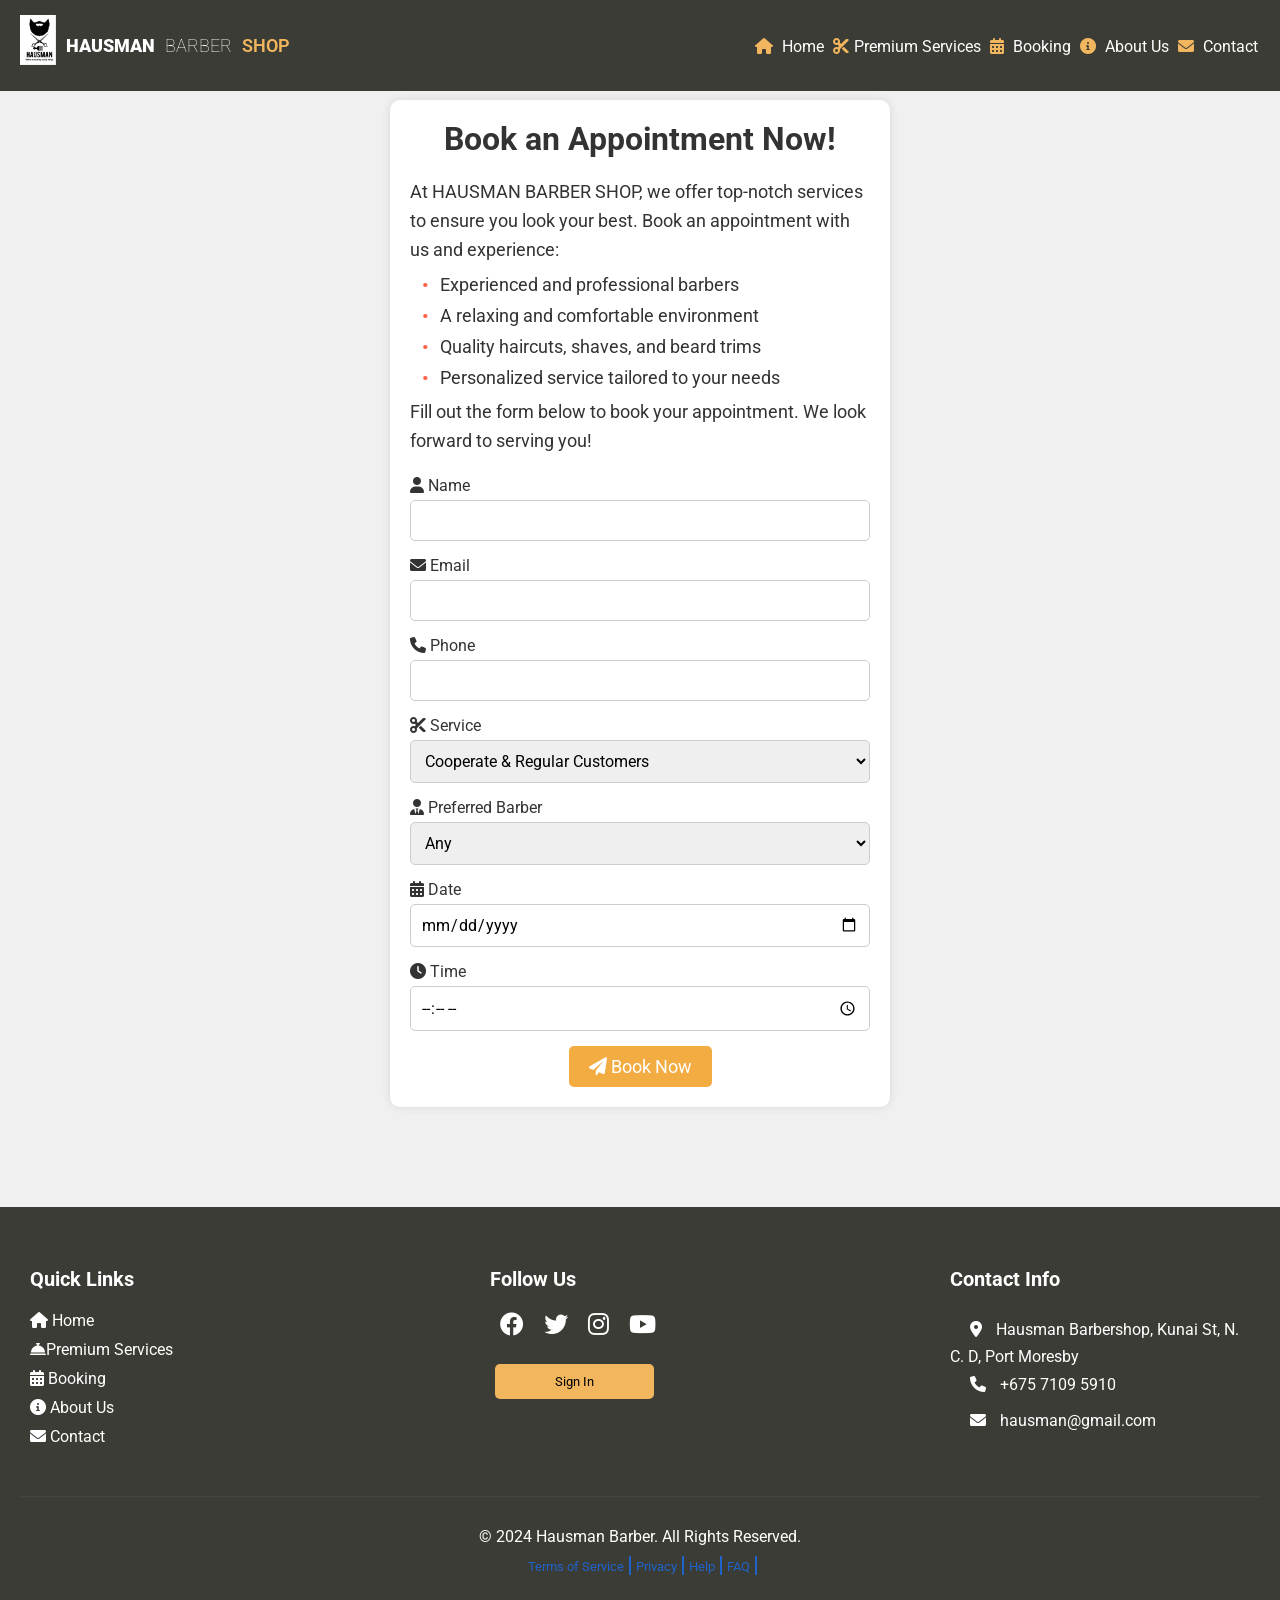
<file: booking.html>
<!DOCTYPE html>
<html lang="en">
<head>
    <meta charset="UTF-8">
    <meta name="viewport" content="width=device-width, initial-scale=1.0">
    <title>Book an Appointment</title>
	 <link rel="stylesheet" href="header.css">
    <link rel="stylesheet" href="booking.css">
    <link rel="stylesheet" href="https://cdnjs.cloudflare.com/ajax/libs/font-awesome/6.0.0-beta3/css/all.min.css">
	<link rel="stylesheet" href="https://cdnjs.cloudflare.com/ajax/libs/font-awesome/6.0.0-beta3/css/all.min.css">
    <link rel="stylesheet" href="https://cdnjs.cloudflare.com/ajax/libs/animate.css/4.1.1/animate.min.css">
    <link href="https://fonts.googleapis.com/css2?family=Roboto:wght@400;700&display=swap" rel="stylesheet">
</head>
<body>
    <header>
        <div class="logo">
            <img src="Photos/logo.jpg" alt="Logo" class="animate__animated animate__fadeInDown">
        
            <div class="logo-text">
                <div class="logo-title">
                    <p>HAUSMAN</p>
                </div>
                <div class="logo-subtitle">
                    <p>BARBER</p>
                </div>
                <div class="logo-subshop">
                    <p>SHOP</p>
                </div>
                
            </div>
        </div>

                <div class="auth-buttons-header">
                    <a href="signup.html"><button id="login-btn">Sign In</button><i class="fas fa-sign-in"></i></a>
                </div>
        
            <div class="menu-bars" id="menu-bars">
                <i class="fas fa-bars"></i>
            </div>
        <div class="menu">
            <ul>
                <li><a href="index.html"><i class="fas fa-home"></i> Home</a></li>
                <li><a href="service.html"><i class="fas fa-cut"></i>Premium Services</a></li>
                <li><a href="booking.html"><i class="fas fa-calendar-alt"></i> Booking</a></li>
				<li><a href="about.html"><i class="fas fa-info-circle"></i> About Us</a></li>
                <li><a href="contact.html"><i class="fas fa-envelope"></i> Contact</a></li>
            </ul>
        </div>
    </header>
    
    <nav id="sidebar" class="sidebar">
        <div class="close-btn" id="close-btn">
            <i class="fas fa-times"></i>
        </div>
        <ul>
			<li><a href="index.html"><i class="fas fa-home"></i> Home</a></li>
			<li><a href="service.html"><i class="fas fa-cut"></i>Premium Services</a></li>
			<li><a href="booking.html"><i class="fas fa-calendar-alt"></i> Booking</a></li>
			<li><a href="about.html"><i class="fas fa-info-circle"></i> About Us</a></li>
			<li><a href="contact.html"><i class="fas fa-envelope"></i> Contact</a></li>
		</ul>
		
		<div class="logo-sideimage">
            <a href="index.html"><img src="Photos/logo.jpg" alt="Logo"></a>
        </div>
		
        <div class="side-text">
            <h2>Your Style, Our Precision.</h2>
            <h3>Where Every Cut is a Masterpiece.</h3>
        </div>
    </nav>

    <div id="overlay"></div>
    
    <section class="booking">
	<div class="animate__animated animate__fadeInDown">
        <div class="container">
            <h1>Book an Appointment Now!</h1>
            <div class="booking-info">
                <p>At HAUSMAN BARBER SHOP, we offer top-notch services to ensure you look your best. Book an appointment with us and experience:</p>
                <ul>
                    <li>Experienced and professional barbers</li>
                    <li>A relaxing and comfortable environment</li>
                    <li>Quality haircuts, shaves, and beard trims</li>
                    <li>Personalized service tailored to your needs</li>
                </ul>
                <p>Fill out the form below to book your appointment. We look forward to serving you!</p>
            </div>
            <form id="booking-form">
                <div class="form-group">
                    <label for="name"><i class="fas fa-user"></i> Name</label>
                    <input type="text" id="name" name="name" required>
                </div>
                <div class="form-group">
                    <label for="email"><i class="fas fa-envelope"></i> Email</label>
                    <input type="email" id="email" name="email" required>
                </div>
                <div class="form-group">
                    <label for="phone"><i class="fas fa-phone"></i> Phone</label>
                    <input type="tel" id="phone" name="phone" required>
                </div>
                <div class="form-group">
                    <label for="service"><i class="fas fa-cut"></i> Service</label>
                    <select id="service" name="service" required>
                        <option value="cooperate">Cooperate & Regular Customers</option>
                        <option value="shaves">Shaves with Air Brush & Hair Enhancement</option>
                        <option value="regular">Regular Cut</option>
                        <option value="haircut">Haircut & Shave</option>
                        <option value="beard">Beard Linings</option>
                        <option value="kids">Kids Haircuts & Linings</option>
                    </select>
                </div>
                <div class="form-group">
                    <label for="barber"><i class="fas fa-user-tie"></i> Preferred Barber</label>
                    <select id="barber" name="barber" required>
                        <option value="any">Any</option>
                        <option value="barber1">Barber 1</option>
                        <option value="barber2">Barber 2</option>
                        <option value="barber3">Barber 3</option>
                    </select>
                </div>
                <div class="form-group">
                    <label for="date"><i class="fas fa-calendar-alt"></i> Date</label>
                    <input type="date" id="date" name="date" required>
                </div>
                <div class="form-group">
                    <label for="time"><i class="fas fa-clock"></i> Time</label>
                    <input type="time" id="time" name="time" required>
                </div>
                <button type="submit" class="cta-button"><i class="fas fa-paper-plane"></i> Book Now</button>
            </form>
        </div>
	</div>
    </section>
    
   <!-- Footer Section -->
	<footer>
        <div class="footer-content">
            <div class="quick-links">
                <h3>Quick Links</h3>
                <ul>
					<li><a href="index.html"><i class="fas fa-home"></i> Home</a></li>
					<li><a href="service.html"><i class="fas fa-concierge-bell"></i>Premium Services</a></li>
					<li><a href="booking.html"><i class="fas fa-calendar-alt"></i> Booking</a></li>
					 <li><a href="about.html"><i class="fas fa-info-circle"></i> About Us</a></li>
					<li><a href="contact.html"><i class="fas fa-envelope"></i> Contact</a></li>
                </ul>
            </div>
            <div class="social-media">
                <h3>Follow Us</h3>
					<ul>
						<li><a href="https://www.facebook.com/profile.php?id=61550670556676"><i class="fab fa-facebook"></i></a></li>
						<li><a href="https://twitter.com/?lang=en"><i class="fab fa-twitter"></i></a></li>
						<li><a href="https://www.instagram.com/"><i class="fab fa-instagram"></i></a></li>
						<li><a href="https://www.youtube.com/"><i class="fab fa-youtube"></i></a></li>
					</ul>
				
				<div class="auth-buttons">
                    <a href="signup.html"><button id="login-btn">Sign In</button></a>
                   
                </div>
				
            </div>
			
            <div class="contact-info">
                <h3>Contact Info</h3>
                <p><a href="location.html"><i class="fas fa-map-marker-alt"></i> Hausman Barbershop, Kunai St, N. C. D, Port Moresby</a></p>
                <p><a href="tel: +675 7109 5910"><i class="fas fa-phone"></i> +675 7109 5910</a></p>
                <p><a href="mailto: hausman@gmail.com"><i class="fas fa-envelope"></i> hausman@gmail.com</a></p>
	
            </div>
			
        </div>
		
		<!-- Sign up and login forms -->
		
		
		
        <div class="footer-bottom">
            <p>&copy; 2024 Hausman Barber. All Rights Reserved.</p>
            <div class="terms-text">
                <p><a href="terms.html">Terms of Service</a></p>
                <p><a href="privacy.html">Privacy</a></p>
                <p><a href="help.html">Help</a></p>
                <p><a href="faq.html">FAQ</a></p>
    
    
            </div>
        </div>
    </footer>

    <script src="booking.js"></script>
	<script src="header.js"></script>
	<script src="https://cdnjs.cloudflare.com/ajax/libs/jquery/3.6.0/jquery.min.js"></script>
    <script src="https://cdnjs.cloudflare.com/ajax/libs/wow/1.1.2/wow.min.js"></script>
</body>
</html>
</file>
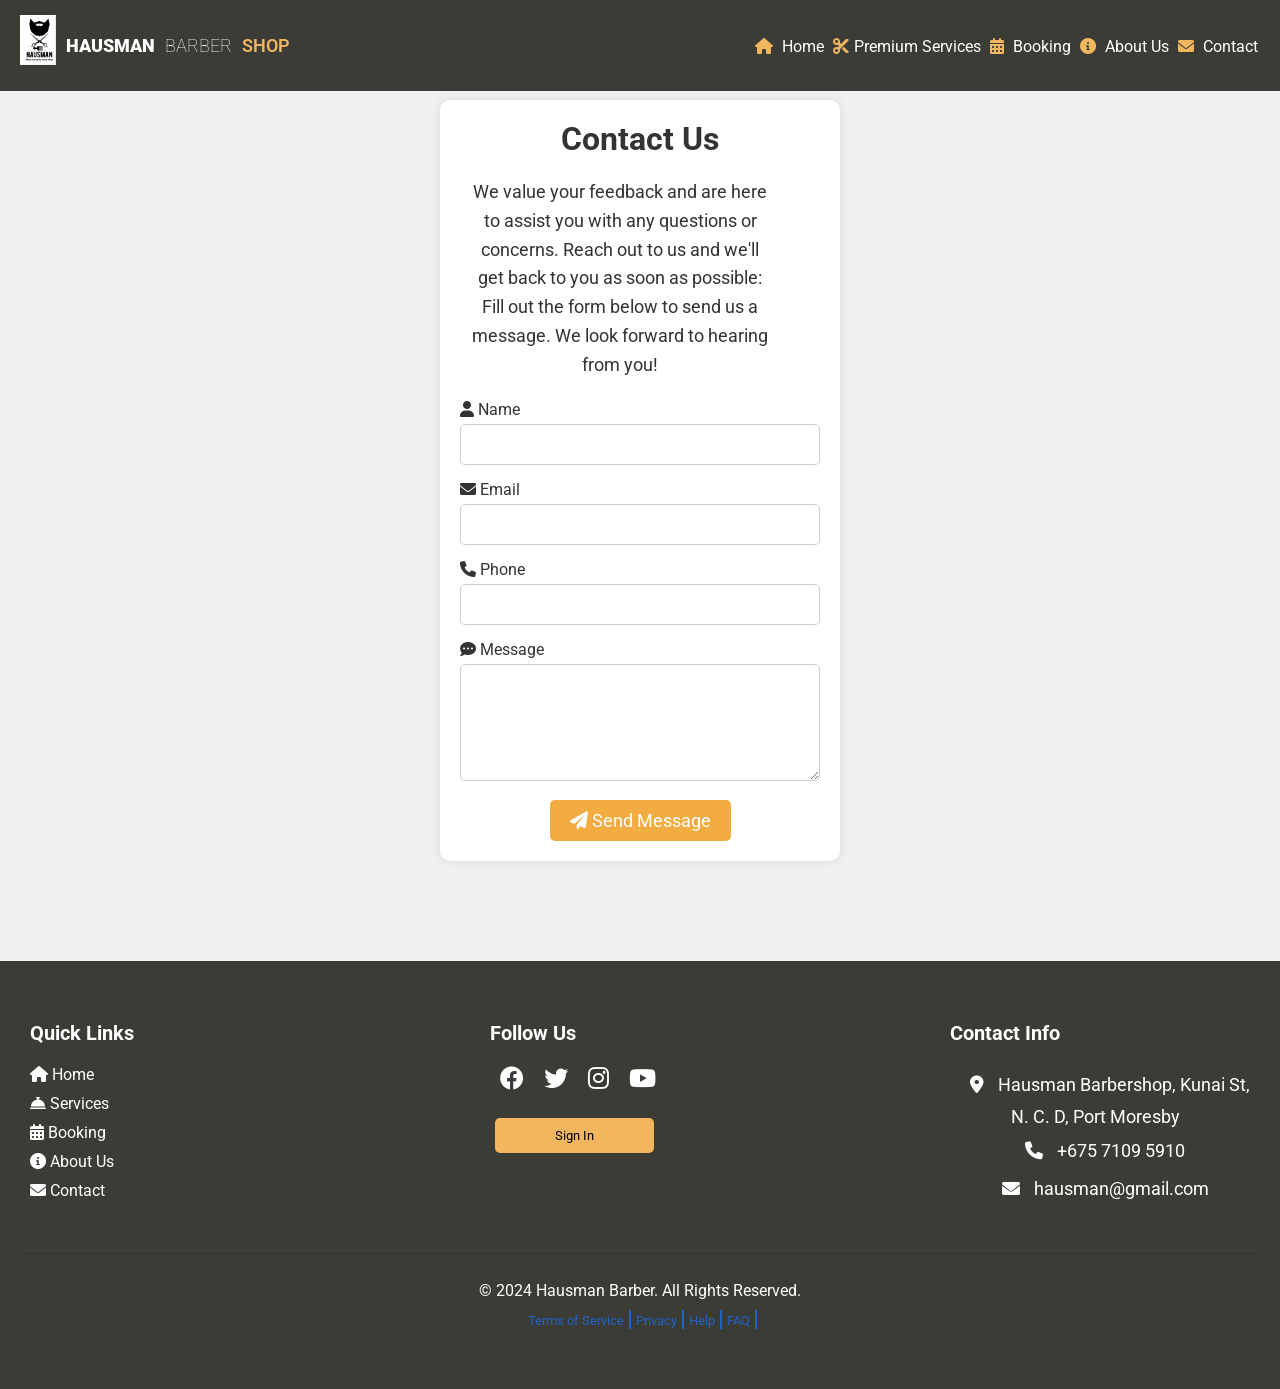
<file: contact.html>
<!DOCTYPE html>
<html lang="en">
<head>
    <meta charset="UTF-8">
    <meta name="viewport" content="width=device-width, initial-scale=1.0">
    <title>Contact Us</title>
	<link rel="stylesheet" href="header.css">
    <link rel="stylesheet" href="contact.css">
     <link rel="stylesheet" href="https://cdnjs.cloudflare.com/ajax/libs/font-awesome/6.0.0-beta3/css/all.min.css">
	<link rel="stylesheet" href="https://cdnjs.cloudflare.com/ajax/libs/font-awesome/6.0.0-beta3/css/all.min.css">
    <link rel="stylesheet" href="https://cdnjs.cloudflare.com/ajax/libs/animate.css/4.1.1/animate.min.css">
    <link href="https://fonts.googleapis.com/css2?family=Roboto:wght@400;700&display=swap" rel="stylesheet">
</head>
<body>
    <header>
        <div class="logo">
            <img src="Photos/logo.jpg" alt="Logo" class="animate__animated animate__fadeInDown">
        

            
                <div class="logo-text">
                    <div class="logo-title">
                        <p>HAUSMAN</p>
                    </div>
                    <div class="logo-subtitle">
                        <p>BARBER</p>
                    </div>
                    <div class="logo-subshop">
                        <p>SHOP</p>
                    </div>
                    
                </div>
            </div>
        </div>

            <div class="auth-buttons-header">
                <a href="signup.html"><button id="login-btn">Sign In</button><i class="fas fa-sign-in"></i></a>
            </div>
        
        <div class="menu-bars" id="menu-bars">
            <i class="fas fa-bars"></i>
        </div>
        <div class="menu">
            <ul>
                <li><a href="index.html"><i class="fas fa-home"></i> Home</a></li>
                <li><a href="service.html"><i class="fas fa-cut"></i>Premium Services</a></li>
                <li><a href="booking.html"><i class="fas fa-calendar-alt"></i> Booking</a></li>
				<li><a href="about.html"><i class="fas fa-info-circle"></i> About Us</a></li>
                <li><a href="contact.html"><i class="fas fa-envelope"></i> Contact</a></li>
            </ul>
        </div>
    </header>
    
    <nav id="sidebar" class="sidebar">
        <div class="close-btn" id="close-btn">
            <i class="fas fa-times"></i>
        </div>
        <ul>
			<li><a href="index.html"><i class="fas fa-home"></i> Home</a></li>
			<li><a href="service.html"><i class="fas fa-cut"></i> Premium Services</a></li>
			<li><a href="booking.html"><i class="fas fa-calendar-alt"></i> Booking</a></li>
			<li><a href="about.html"><i class="fas fa-info-circle"></i> About Us</a></li>
			<li><a href="contact.html"><i class="fas fa-envelope"></i> Contact</a></li>
		</ul>
		
		<div class="logo-sideimage">
            <a href="index.html"><img src="Photos/logo.jpg" alt="Logo"></a>
        </div>
		
        <div class="side-text">
            <h2>Your Style, Our Precision.</h2>
            <h3>Where Every Cut is a Masterpiece.</h3>
        </div>
    </nav>

    <div id="overlay"></div>
    
    <section class="contact">
	<div class="animate__animated animate__fadeInDown">
        <div class="container" >
            <h1>Contact Us</h1>
            <div class="contact-info">
                <p>We value your feedback and are here to assist you with any questions or concerns. Reach out to us and we'll get back to you as soon as possible:</p>
            
                <p>Fill out the form below to send us a message. We look forward to hearing from you!</p>
            </div>
            <form id="contact-form" action="contact.php" method="post">
                <div class="form-group">
                    <label for="name"><i class="fas fa-user"></i> Name</label>
                    <input type="text" id="name" name="name" required>
                </div>
                <div class="form-group">
                    <label for="email"><i class="fas fa-envelope"></i> Email</label>
                    <input type="email" id="email" name="email" required>
                </div>
                <div class="form-group">
                    <label for="phone"><i class="fas fa-phone"></i> Phone</label>
                    <input type="tel" id="phone" name="phone" required>
                </div>
                <div class="form-group">
                    <label for="message"><i class="fas fa-comment-dots"></i> Message</label>
                    <textarea id="message" name="message" rows="5" required></textarea>
                </div>
                <button type="submit" class="cta-button"><i class="fas fa-paper-plane"></i> Send Message</button>
            </form>
        </div>
		</div>
    </section>
    
    <!-- Footer Section -->
	<footer>
        <div class="footer-content">
            <div class="quick-links">
                <h3>Quick Links</h3>
                <ul>
					<li><a href="index.html"><i class="fas fa-home"></i> Home</a></li>
					<li><a href="service.html"><i class="fas fa-concierge-bell"></i> Services</a></li>
					<li><a href="booking.html"><i class="fas fa-calendar-alt"></i> Booking</a></li>
					 <li><a href="about.html"><i class="fas fa-info-circle"></i> About Us</a></li>
					<li><a href="contact.html"><i class="fas fa-envelope"></i> Contact</a></li>
                </ul>
            </div>
            <div class="social-media">
                <h3>Follow Us</h3>
					<ul>
						<li><a href="https://www.facebook.com/profile.php?id=61550670556676"><i class="fab fa-facebook"></i></a></li>
						<li><a href="https://twitter.com/?lang=en"><i class="fab fa-twitter"></i></a></li>
						<li><a href="https://www.instagram.com/"><i class="fab fa-instagram"></i></a></li>
						<li><a href="https://www.youtube.com/"><i class="fab fa-youtube"></i></a></li>
					</ul>

				
				<div class="auth-buttons">
                    <a href="signup.html"><button id="login-btn">Sign In</button></a>
                </div>
				
            </div>
			
            <div class="contact-info">
                <h3>Contact Info</h3>
                <p><a href="location.html"><i class="fas fa-map-marker-alt"></i> Hausman Barbershop, Kunai St, N. C. D, Port Moresby</a></p>
                <p><a href="tel: +675 7109 5910"><i class="fas fa-phone"></i> +675 7109 5910</a></p>
                <p><a href="mailto: hausman@gmail.com"><i class="fas fa-envelope"></i> hausman@gmail.com</a></p>
	
            </div>
			
        </div>
		
		<!-- Sign up and login forms -->
		
		
		
        <div class="footer-bottom">
            <p>&copy; 2024 Hausman Barber. All Rights Reserved.</p>
            <div class="terms-text">
                <p><a href="terms.html">Terms of Service</a></p>
                <p><a href="privacy.html">Privacy</a></p>
                <p><a href="help.html">Help</a></p>
                <p><a href="faq.html">FAQ</a></p>
    
    
            </div>
        </div>
    </footer>

    <script src="contact.js"></script>
	<script src="header.js"></script>
	<script src="https://cdnjs.cloudflare.com/ajax/libs/jquery/3.6.0/jquery.min.js"></script>
    <script src="https://cdnjs.cloudflare.com/ajax/libs/wow/1.1.2/wow.min.js"></script>
</body>
</html>
</file>
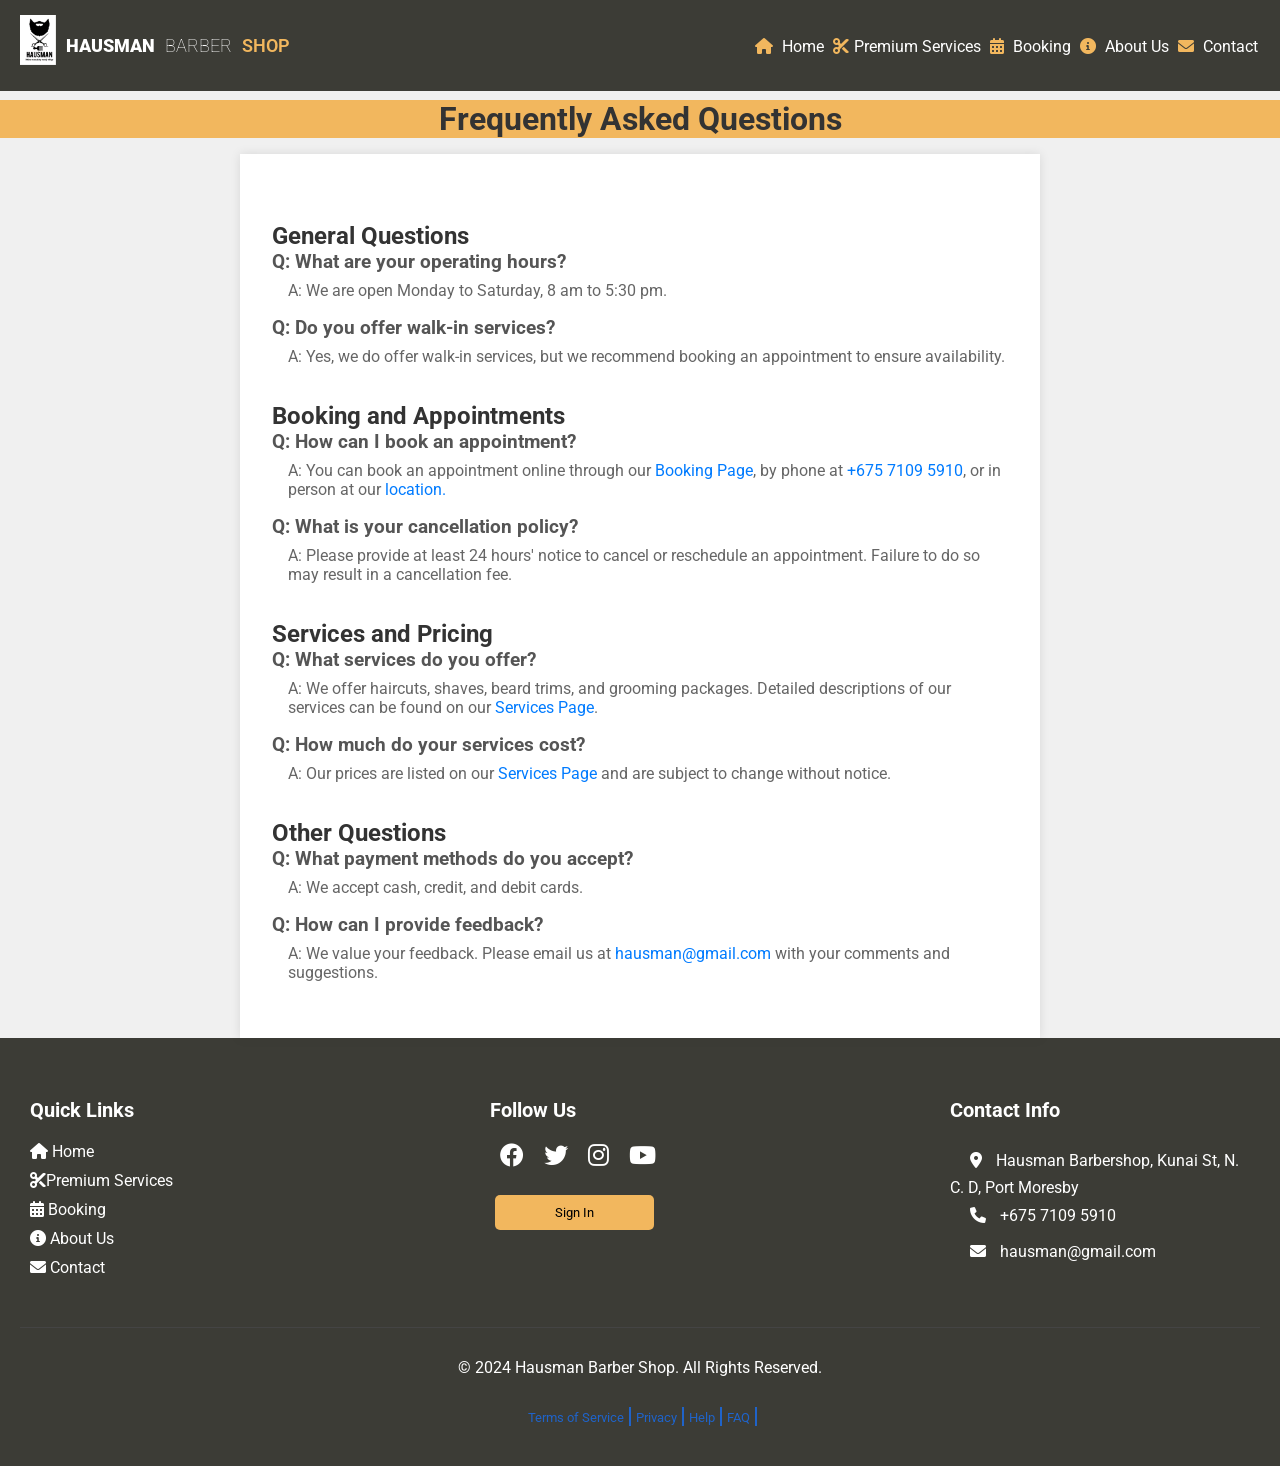
<file: faq.html>
<!DOCTYPE html>
<html lang="en">
    <head>
        <meta charset="UTF-8">
        <meta name="viewport" content="width=device-width, initial-scale=1.0">
        <title>Help</title>
        <link rel="stylesheet" href="faq.css">
        <link rel="stylesheet" href="header.css">
        <link rel="stylesheet" href="https://cdnjs.cloudflare.com/ajax/libs/font-awesome/6.0.0-beta3/css/all.min.css">
        <link rel="stylesheet" href="https://cdnjs.cloudflare.com/ajax/libs/font-awesome/6.0.0-beta3/css/all.min.css">
        <link rel="stylesheet" href="https://cdnjs.cloudflare.com/ajax/libs/animate.css/4.1.1/animate.min.css">
        <link href="https://fonts.googleapis.com/css2?family=Roboto:wght@400;700&display=swap" rel="stylesheet">
    </head>
<body>
    <header>
        <div class="logo">
            <img src="Photos/logo.jpg" alt="Logo" class="animate__animated animate__fadeInDown">
        
            <div class="logo-text">
                <div class="logo-title">
                    <p>HAUSMAN</p>
                </div>
                <div class="logo-subtitle">
                    <p>BARBER</p>
                </div>
                <div class="logo-subshop">
                    <p>SHOP</p>
                </div>
                
            </div>
        </div>

            <div class="auth-buttons-header">
                <a href="signup.html"><button id="login-btn">Sign In</button><i class="fas fa-sign-in"></i></a>
            </div>
        
        <div class="menu-bars" id="menu-bars">
            <i class="fas fa-bars"></i>
        </div>
        <div class="menu">
            <ul>
                <li><a href="index.html"><i class="fas fa-home"></i> Home</a></li>
                <li><a href="service.html"><i class="fas fa-scissors"></i>Premium Services</a></li>
                <li><a href="booking.html"><i class="fas fa-calendar-alt"></i> Booking</a></li>
				<li><a href="about.html"><i class="fas fa-info-circle"></i> About Us</a></li>
                <li><a href="contact.html"><i class="fas fa-envelope"></i> Contact</a></li>
            </ul>
        </div>
    </header>
    
    <nav id="sidebar" class="sidebar">
        <div class="close-btn" id="close-btn">
            <i class="fas fa-times"></i>
        </div>
        <ul>
			<li><a href="index.html"><i class="fas fa-home"></i> Home</a></li>
			<li><a href="service.html"><i class="fas fa-scissors"></i>Premium Services</a></li>
			<li><a href="booking.html"><i class="fas fa-calendar-alt"></i> Booking</a></li>
			<li><a href="about.html"><i class="fas fa-info-circle"></i> About Us</a></li>
			<li><a href="contact.html"><i class="fas fa-envelope"></i> Contact</a></li>
		</ul>
		
		<div class="logo-sideimage">
            <a href="index.html"><img src="Photos/logo.jpg" alt="Logo"></a>
        </div>
		
        <div class="side-text">
            <h2>Your Style, Our Precision.</h2>
            <h3>Where Every Cut is a Masterpiece.</h3>
        </div>
    </nav>

    <div id="overlay"></div>

            <div class="head-title">
                <h1>Frequently Asked Questions</h1>
            </div>
    <main>
        <section>
            <h2>General Questions</h2>
            <div class="faq-item">
                <h3>Q: What are your operating hours?</h3>
                <p>A: We are open Monday to Saturday, 8 am to 5:30 pm.</p>
            </div>
            <div class="faq-item">
                <h3>Q: Do you offer walk-in services?</h3>
                <p>A: Yes, we do offer walk-in services, but we recommend booking an appointment to ensure availability.</p>
            </div>
        </section>
        <section>
            <h2>Booking and Appointments</h2>
            <div class="faq-item">
                <h3>Q: How can I book an appointment?</h3>
                <p>A: You can book an appointment online through our <a href="booking.html">Booking Page</a>, by phone at <a href="tel: +675 7109 5910"> +675 7109 5910</a>, or in person at our <a href="location.html">location.</a></p>
            </div>
            <div class="faq-item">
                <h3>Q: What is your cancellation policy?</h3>
                <p>A: Please provide at least 24 hours' notice to cancel or reschedule an appointment. Failure to do so may result in a cancellation fee.</p>
            </div>
        </section>
        <section>
            <h2>Services and Pricing</h2>
            <div class="faq-item">
                <h3>Q: What services do you offer?</h3>
                <p>A: We offer haircuts, shaves, beard trims, and grooming packages. Detailed descriptions of our services can be found on our <a href="service.html">Services Page</a>.</p>
            </div>
            <div class="faq-item">
                <h3>Q: How much do your services cost?</h3>
                <p>A: Our prices are listed on our <a href="service.html">Services Page</a> and are subject to change without notice.</p>
            </div>
        </section>
        <section>
            <h2>Other Questions</h2>
            <div class="faq-item">
                <h3>Q: What payment methods do you accept?</h3>
                <p>A: We accept cash, credit, and debit cards.</p>
            </div>
            <div class="faq-item">
                <h3>Q: How can I provide feedback?</h3>
                <p>A: We value your feedback. Please email us at <a href="mailto: hausman@gmail.com"> hausman@gmail.com</a> with your comments and suggestions.</p>
            </div>
        </section>
    </main>
        <!-- Footer Section -->
        <footer>
            <div class="footer-content">
                <div class="quick-links">
                    <h3>Quick Links</h3>
                    <ul>
                        <li><a href="index.html"><i class="fas fa-home"></i> Home</a></li>
                        <li><a href="service.html"><i class="fas fa-cut"></i>Premium Services</a></li>
                        <li><a href="booking.html"><i class="fas fa-calendar-alt"></i> Booking</a></li>
                        <li><a href="about.html"><i class="fas fa-info-circle"></i> About Us</a></li>
                        <li><a href="contact.html"><i class="fas fa-envelope"></i> Contact</a></li>
                    </ul>
                </div>
                <div class="social-media">
                    <h3>Follow Us</h3>
                    <ul>
                        <li><a href="https://www.facebook.com/profile.php?id=61550670556676"><i class="fab fa-facebook"></i></a></li>
                        <li><a href="https://twitter.com/?lang=en"><i class="fab fa-twitter"></i></a></li>
                        <li><a href="https://www.instagram.com/"><i class="fab fa-instagram"></i></a></li>
                        <li><a href="https://www.youtube.com/"><i class="fab fa-youtube"></i></a></li>
                    </ul>
                    
                    <div class="auth-buttons">
                        <a href="signup.html"><button id="login-btn">Sign In</button></a>
                    </div>
                    
                </div>
                
                <div class="contact-info">
                    <h3>Contact Info</h3>
                    <p><a href="location.html"><i class="fas fa-map-marker-alt"></i> Hausman Barbershop, Kunai St, N. C. D, Port Moresby</a></p>
                    <p><a href="tel: +675 7109 5910"><i class="fas fa-phone"></i> +675 7109 5910</a></p>
                    <p><a href="mailto: hausman@gmail.com"><i class="fas fa-envelope"></i> hausman@gmail.com</a></p>

                </div>
                
            </div>
            
            <!-- Sign up and login forms -->
            
            
            
            <div class="footer-bottom">
                <p>&copy; 2024 Hausman Barber Shop. All Rights Reserved.</p>
            </div>
            <div class="terms-text">
                <p><a href="terms.html">Terms of Service</a></p>
                <p><a href="privacy.html">Privacy</a></p>
                <p><a href="help.html">Help</a></p>
                <p><a href="faq.html">FAQ</a></p>


            </div>
        </footer>

        <script src="header.js"></script>
        <script src="https://cdnjs.cloudflare.com/ajax/libs/jquery/3.6.0/jquery.min.js"></script>
        <script src="https://cdnjs.cloudflare.com/ajax/libs/wow/1.1.2/wow.min.js"></script>


</body>
</html>
</file>
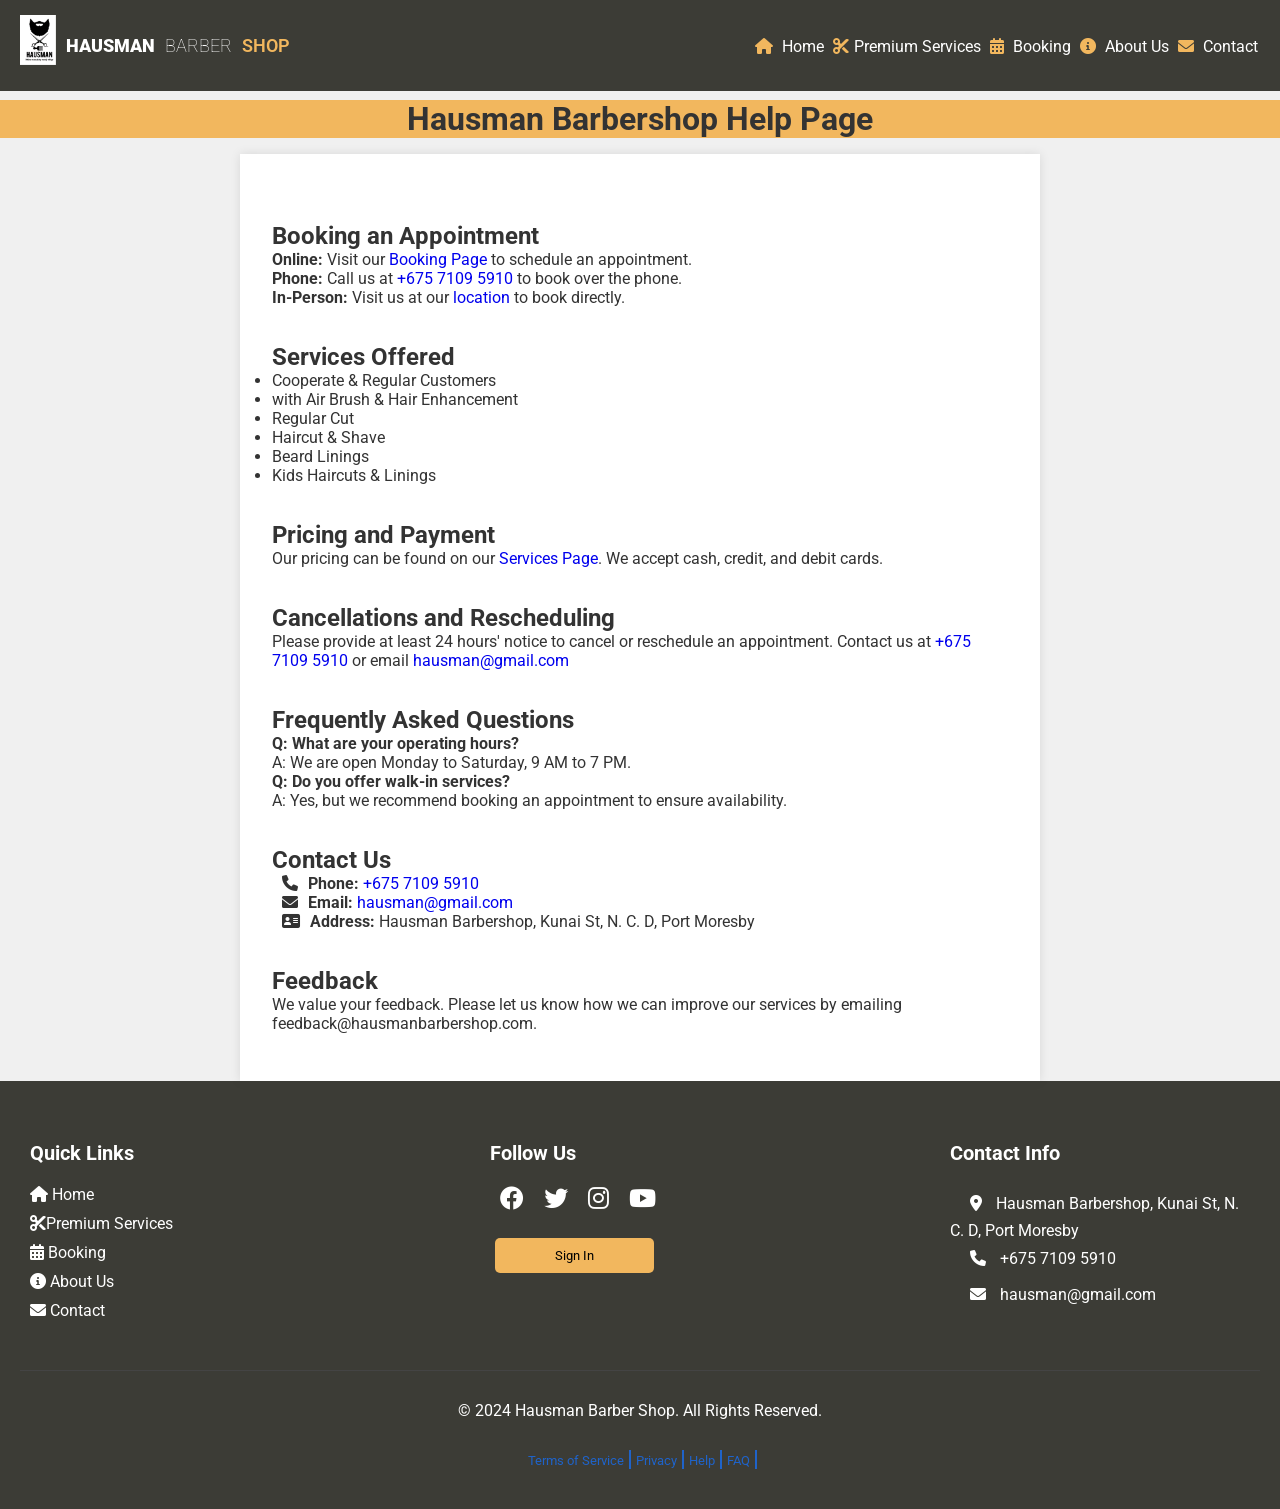
<file: help.html>
<!DOCTYPE html>
<html lang="en">
    <head>
        <meta charset="UTF-8">
        <meta name="viewport" content="width=device-width, initial-scale=1.0">
        <title>Help</title>
        <link rel="stylesheet" href="help.css">
        <link rel="stylesheet" href="header.css">
        <link rel="stylesheet" href="https://cdnjs.cloudflare.com/ajax/libs/font-awesome/6.0.0-beta3/css/all.min.css">
        <link rel="stylesheet" href="https://cdnjs.cloudflare.com/ajax/libs/font-awesome/6.0.0-beta3/css/all.min.css">
        <link rel="stylesheet" href="https://cdnjs.cloudflare.com/ajax/libs/animate.css/4.1.1/animate.min.css">
        <link href="https://fonts.googleapis.com/css2?family=Roboto:wght@400;700&display=swap" rel="stylesheet">
    </head>
<body>
    <header>
        <div class="logo">
            <img src="Photos/logo.jpg" alt="Logo" class="animate__animated animate__fadeInDown">
        
            <div class="logo-text">
                <div class="logo-title">
                    <p>HAUSMAN</p>
                </div>
                <div class="logo-subtitle">
                    <p>BARBER</p>
                </div>
                <div class="logo-subshop">
                    <p>SHOP</p>
                </div>
                
            </div>
        </div>

            <div class="auth-buttons-header">
                <a href="signup.html"><button id="login-btn">Sign In</button><i class="fas fa-sign-in"></i></a>
            </div>
        
        <div class="menu-bars" id="menu-bars">
            <i class="fas fa-bars"></i>
        </div>
        <div class="menu">
            <ul>
                <li><a href="index.html"><i class="fas fa-home"></i> Home</a></li>
                <li><a href="service.html"><i class="fas fa-scissors"></i>Premium Services</a></li>
                <li><a href="booking.html"><i class="fas fa-calendar-alt"></i> Booking</a></li>
				<li><a href="about.html"><i class="fas fa-info-circle"></i> About Us</a></li>
                <li><a href="contact.html"><i class="fas fa-envelope"></i> Contact</a></li>
            </ul>
        </div>
    </header>
    
    <nav id="sidebar" class="sidebar">
        <div class="close-btn" id="close-btn">
            <i class="fas fa-times"></i>
        </div>
        <ul>
			<li><a href="index.html"><i class="fas fa-home"></i> Home</a></li>
			<li><a href="service.html"><i class="fas fa-scissors"></i>Premium Services</a></li>
			<li><a href="booking.html"><i class="fas fa-calendar-alt"></i> Booking</a></li>
			<li><a href="about.html"><i class="fas fa-info-circle"></i> About Us</a></li>
			<li><a href="contact.html"><i class="fas fa-envelope"></i> Contact</a></li>
		</ul>
		
		<div class="logo-sideimage">
            <a href="index.html"><img src="Photos/logo.jpg" alt="Logo"></a>
        </div>
		
        <div class="side-text">
            <h2>Your Style, Our Precision.</h2>
            <h3>Where Every Cut is a Masterpiece.</h3>
        </div>
    </nav>

    <div id="overlay"></div>

        <div class="head-title">
            <h1>Hausman Barbershop Help Page</h1>
        </div>
    <main>
        <section>
            <h2>Booking an Appointment</h2>
            <p><strong>Online:</strong> Visit our <a href="booking.html">Booking Page</a> to schedule an appointment.<br><strong>Phone:</strong> Call us at <a href="tel: +675 7109 5910"> +675 7109 5910</a> to book over the phone.<br><strong>In-Person:</strong> Visit us at our <a href="location.html">location</a> to book directly.</p>
        </section>
        <section>
            <h2>Services Offered</h2>
            <ul>
                <li>Cooperate & Regular Customers</li>
                <li> with Air Brush & Hair Enhancement</li>
                <li>Regular Cut</li>
                <li>Haircut & Shave</li>
                <li>Beard Linings</li>
                <li>Kids Haircuts & Linings</li>
            </ul>
        </section>
        <section>
            <h2>Pricing and Payment</h2>
            <p>Our pricing can be found on our <a href="service.html">Services Page</a>. We accept cash, credit, and debit cards.</p>
        </section>
        <section>
            <h2>Cancellations and Rescheduling</h2>
            <p>Please provide at least 24 hours' notice to cancel or reschedule an appointment. Contact us at <a href="tel: +675 7109 5910"> +675 7109 5910</a> or email <a href="mailto: hausman@gmail.com"> hausman@gmail.com</a></p>
        </section>
        <section>
            <h2>Frequently Asked Questions</h2>
            <p><strong>Q: What are your operating hours?</strong><br>A: We are open Monday to Saturday, 9 AM to 7 PM.</p>
            <p><strong>Q: Do you offer walk-in services?</strong><br>A: Yes, but we recommend booking an appointment to ensure availability.</p>
        </section>
        <section>
            <h2>Contact Us</h2>
            <p><strong><i class="fas fa-phone"></i>Phone: </strong><a href="tel: +675 7109 5910"> +675 7109 5910</a><br><strong><i class="fas fa-envelope"></i>Email:</strong><a href="mailto: hausman@gmail.com"> hausman@gmail.com</a><br><strong><i class="fas fa-address-card"></i>Address:</strong> Hausman Barbershop, Kunai St, N. C. D, Port Moresby</p>
        </section>
        <section>
            <h2>Feedback</h2>
            <p>We value your feedback. Please let us know how we can improve our services by emailing feedback@hausmanbarbershop.com.</p>
        </section>
    </main>
    <!-- Footer Section -->
	<footer>
        <div class="footer-content">
            <div class="quick-links">
                <h3>Quick Links</h3>
                <ul>
					<li><a href="index.html"><i class="fas fa-home"></i> Home</a></li>
					<li><a href="service.html"><i class="fas fa-cut"></i>Premium Services</a></li>
					<li><a href="booking.html"><i class="fas fa-calendar-alt"></i> Booking</a></li>
					 <li><a href="about.html"><i class="fas fa-info-circle"></i> About Us</a></li>
					<li><a href="contact.html"><i class="fas fa-envelope"></i> Contact</a></li>
                </ul>
            </div>
            <div class="social-media">
                <h3>Follow Us</h3>
                <ul>
                    <li><a href="https://www.facebook.com/profile.php?id=61550670556676"><i class="fab fa-facebook"></i></a></li>
                    <li><a href="https://twitter.com/?lang=en"><i class="fab fa-twitter"></i></a></li>
                    <li><a href="https://www.instagram.com/"><i class="fab fa-instagram"></i></a></li>
                    <li><a href="https://www.youtube.com/"><i class="fab fa-youtube"></i></a></li>
                </ul>
				
				<div class="auth-buttons">
                    <a href="signup.html"><button id="login-btn">Sign In</button></a>
                </div>
				
            </div>
			
            <div class="contact-info">
                <h3>Contact Info</h3>
                <p><a href="location.html"><i class="fas fa-map-marker-alt"></i> Hausman Barbershop, Kunai St, N. C. D, Port Moresby</a></p>
                <p><a href="tel: +675 7109 5910"><i class="fas fa-phone"></i> +675 7109 5910</a></p>
                <p><a href="mailto: hausman@gmail.com"><i class="fas fa-envelope"></i> hausman@gmail.com</a></p>
	
            </div>
			
        </div>
		
		<!-- Sign up and login forms -->
		
		
		
        <div class="footer-bottom">
            <p>&copy; 2024 Hausman Barber Shop. All Rights Reserved.</p>
        </div>
        <div class="terms-text">
            <p><a href="terms.html">Terms of Service</a></p>
            <p><a href="privacy.html">Privacy</a></p>
            <p><a href="help.html">Help</a></p>
            <p><a href="faq.html">FAQ</a></p>


        </div>
    </footer>

	<script src="header.js"></script>
	<script src="https://cdnjs.cloudflare.com/ajax/libs/jquery/3.6.0/jquery.min.js"></script>
    <script src="https://cdnjs.cloudflare.com/ajax/libs/wow/1.1.2/wow.min.js"></script>
</body>
</html>
</file>
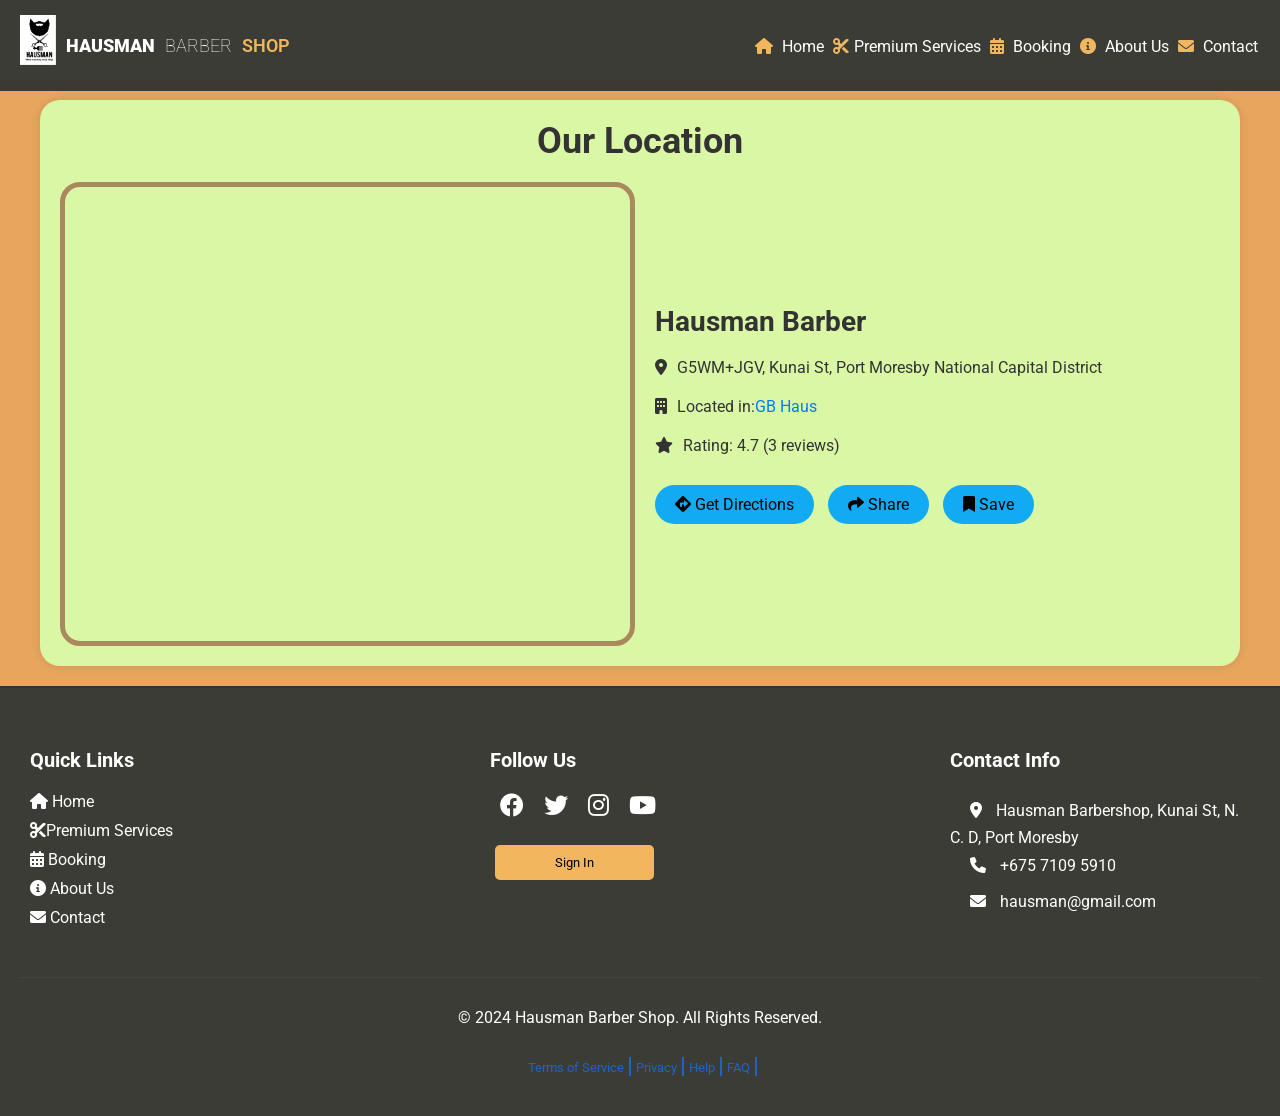
<file: location.html>
<!DOCTYPE html>
<html lang="en">
    <head>
        <meta charset="UTF-8">
        <meta name="viewport" content="width=device-width, initial-scale=1.0">
        <title>Barbershop</title>
        <link rel="stylesheet" href="location.css">
        <link rel="stylesheet" href="header.css">
        <link rel="stylesheet" href="https://cdnjs.cloudflare.com/ajax/libs/font-awesome/6.0.0-beta3/css/all.min.css">
        <link rel="stylesheet" href="https://cdnjs.cloudflare.com/ajax/libs/font-awesome/6.0.0-beta3/css/all.min.css">
        <link rel="stylesheet" href="https://cdnjs.cloudflare.com/ajax/libs/animate.css/4.1.1/animate.min.css">
        <link href="https://fonts.googleapis.com/css2?family=Roboto:wght@400;700&display=swap" rel="stylesheet">
    </head>
<body>
    <header>
        <div class="logo">
            <img src="Photos/logo.jpg" alt="Logo" class="animate__animated animate__fadeInDown">
        
            <div class="logo-text">
                <div class="logo-title">
                    <p>HAUSMAN</p>
                </div>
                <div class="logo-subtitle">
                    <p>BARBER</p>
                </div>
                <div class="logo-subshop">
                    <p>SHOP</p>
                </div>
                
            </div>
        </div>
                
                <div class="auth-buttons-header">
                    <a href="signup.html"><button id="login-btn">Sign In</button><i class="fas fa-sign-in"></i></a>
                </div>

        <div class="menu-bars" id="menu-bars">
            
            <i class="fas fa-bars"></i>
                
        </div>
        <div class="menu">
            <ul>
                <li><a href="index.html"><i class="fas fa-home"></i> Home</a></li>
                <li><a href="service.html"><i class="fas fa-scissors"></i>Premium Services</a></li>
                <li><a href="booking.html"><i class="fas fa-calendar-alt"></i> Booking</a></li>
				<li><a href="about.html"><i class="fas fa-info-circle"></i> About Us</a></li>
                <li><a href="contact.html"><i class="fas fa-envelope"></i> Contact</a></li>
            </ul>
        </div>
    </header>
    
    <nav id="sidebar" class="sidebar">
        <div class="close-btn" id="close-btn">
            <i class="fas fa-times"></i>
        </div>
        <ul>
			<li><a href="index.html"><i class="fas fa-home"></i> Home</a></li>
			<li><a href="service.html"><i class="fas fa-scissors"></i>Premium Services</a></li>
			<li><a href="booking.html"><i class="fas fa-calendar-alt"></i> Booking</a></li>
			<li><a href="about.html"><i class="fas fa-info-circle"></i> About Us</a></li>
			<li><a href="contact.html"><i class="fas fa-envelope"></i> Contact</a></li>
		</ul>
		
		<div class="logo-sideimage">
            <a href="index.html"><img src="Photos/logo.jpg" alt="Logo"></a>
        </div>
		
        <div class="side-text">
            <h2>Your Style, Our Precision.</h2>
            <h3>Where Every Cut is a Masterpiece.</h3>
        </div>
    </nav>

    <div id="overlay"></div>

    <section class="location">
        <div class="container">
            <h1>Our Location</h1>
            <div class="location-content">
                <div class="map">
                    <iframe src="https://www.google.com/maps/embed?pb=!1m18!1m12!1m3!1d3918.6535946968036!2d144.96061537590636!3d-9.47391729240609!2m3!1f0!2f0!3f0!3m2!1i1024!2i768!4f13.1!3m3!1m2!1s0x68f8a5d4370b9cf1%3A0x65a327a737f1a5c7!2sKunai%20St%2C%20Port%20Moresby%2C%20Papua%20New%20Guinea!5e0!3m2!1sen!2sus!4v1636522399998!5m2!1sen!2sus" width="600" height="450" style="border:0;" allowfullscreen="" loading="lazy"></iframe>
                </div>
                <div class="details">
                    <h2>Hausman Barber</h2>
                    <p><i class="fas fa-map-marker-alt"></i> G5WM+JGV, Kunai St, Port Moresby National Capital District</p>
                    <p><i class="fas fa-building"></i> Located in: <a href="https://www.google.com/maps/place/GB+Haus" target="_blank">GB Haus</a></p>
                    <p><i class="fas fa-star"></i> Rating: 4.7 (3 reviews)</p>
                    <div class="actions">
                        <a href="https://www.google.com/maps/dir/?api=1&destination=G5WM+JGV%2C+Kunai+St%2C+Port+Moresby+National+Capital+District" target="_blank" class="btn"><i class="fas fa-directions"></i> Get Directions</a>
                        <button class="btn" onclick="toggleSharePopup()"><i class="fas fa-share"></i> Share</button>
                        <button class="btn" onclick="toggleSavePopup()"><i class="fas fa-bookmark"></i> Save</button>
                    </div>
                </div>
            </div>
        </div>
    </section>

    <div id="share-popup" class="popup">
        <div class="popup-content">
            <span class="close" onclick="toggleSharePopup()">&times;</span>
            <h2>Share this location</h2>
            <div class="social-icons">
                <a href="https://www.facebook.com/" class="social-btn"><i class="fab fa-facebook-f"></i></a>
                <a href="https://twitter.com/?lang=en" class="social-btn"><i class="fab fa-twitter"></i></a>
                <a href="https://www.instagram.com/" class="social-btn"><i class="fab fa-instagram"></i></a>
                <a href="https://www.whatsapp.com/" class="social-btn"><i class="fab fa-whatsapp"></i></a>
                <a href="https://www.linkedin.com/login" class="social-btn"><i class="fab fa-linkedin-in"></i></a>
            </div>
        </div>
    </div>

    <div id="save-popup" class="popup">
        <div class="popup-content">
            <span class="close" onclick="toggleSavePopup()">&times;</span>
            <h2>Save in your list</h2>
            <ul class="save-list">
                <li onclick="saveToGoogle('favorites')"><i class="fas fa-heart"></i> Favorites</li>
                <li onclick="saveToGoogle('want-to-go')"><i class="fas fa-map-marked-alt"></i> Want to go</li>
                <li onclick="saveToGoogle('travel-plans')"><i class="fas fa-plane"></i> Travel plans</li>
                <li onclick="saveToGoogle('starred-places')"><i class="fas fa-star"></i> Starred places</li>
            </ul>
        </div>
    </div>

    <!-- Footer Section -->
	<footer>
        <div class="footer-content">
            <div class="quick-links">
                <h3>Quick Links</h3>
                <ul>
					<li><a href="index.html"><i class="fas fa-home"></i> Home</a></li>
					<li><a href="service.html"><i class="fas fa-cut"></i>Premium Services</a></li>
					<li><a href="booking.html"><i class="fas fa-calendar-alt"></i> Booking</a></li>
					 <li><a href="about.html"><i class="fas fa-info-circle"></i> About Us</a></li>
					<li><a href="contact.html"><i class="fas fa-envelope"></i> Contact</a></li>
                </ul>
            </div>
            <div class="social-media">
                <h3>Follow Us</h3>
                <ul>
                    <li><a href="https://www.facebook.com/profile.php?id=61550670556676"><i class="fab fa-facebook"></i></a></li>
                    <li><a href="https://twitter.com/?lang=en"><i class="fab fa-twitter"></i></a></li>
                    <li><a href="https://www.instagram.com/"><i class="fab fa-instagram"></i></a></li>
                    <li><a href="https://www.youtube.com/"><i class="fab fa-youtube"></i></a></li>
                </ul>
				
				<div class="auth-buttons">
                    <a href="signup.html"><button id="login-btn">Sign In</button></a>
                </div>
				
            </div>
			
            <div class="contact-info">
                <h3>Contact Info</h3>
                <p><a href="location.html"><i class="fas fa-map-marker-alt"></i> Hausman Barbershop, Kunai St, N. C. D, Port Moresby</a></p>
                <p><a href="tel: +675 7109 5910"><i class="fas fa-phone"></i> +675 7109 5910</a></p>
                <p><a href="mailto: hausman@gmail.com"><i class="fas fa-envelope"></i> hausman@gmail.com</a></p>
	
            </div>
			
        </div>
		
		<!-- Sign up and login forms -->
		
		
		
        <div class="footer-bottom">
            <p>&copy; 2024 Hausman Barber Shop. All Rights Reserved.</p>
        </div>
        <div class="terms-text">
            <p><a href="terms.html">Terms of Service</a></p>
            <p><a href="privacy.html">Privacy</a></p>
            <p><a href="help.html">Help</a></p>
            <p><a href="faq.html">FAQ</a></p>


        </div>
    </footer>
    <script src="location.js"></script>
	<script src="header.js"></script>
	<script src="https://cdnjs.cloudflare.com/ajax/libs/jquery/3.6.0/jquery.min.js"></script>
    <script src="https://cdnjs.cloudflare.com/ajax/libs/wow/1.1.2/wow.min.js"></script>

    
</body>
</html>
</file>
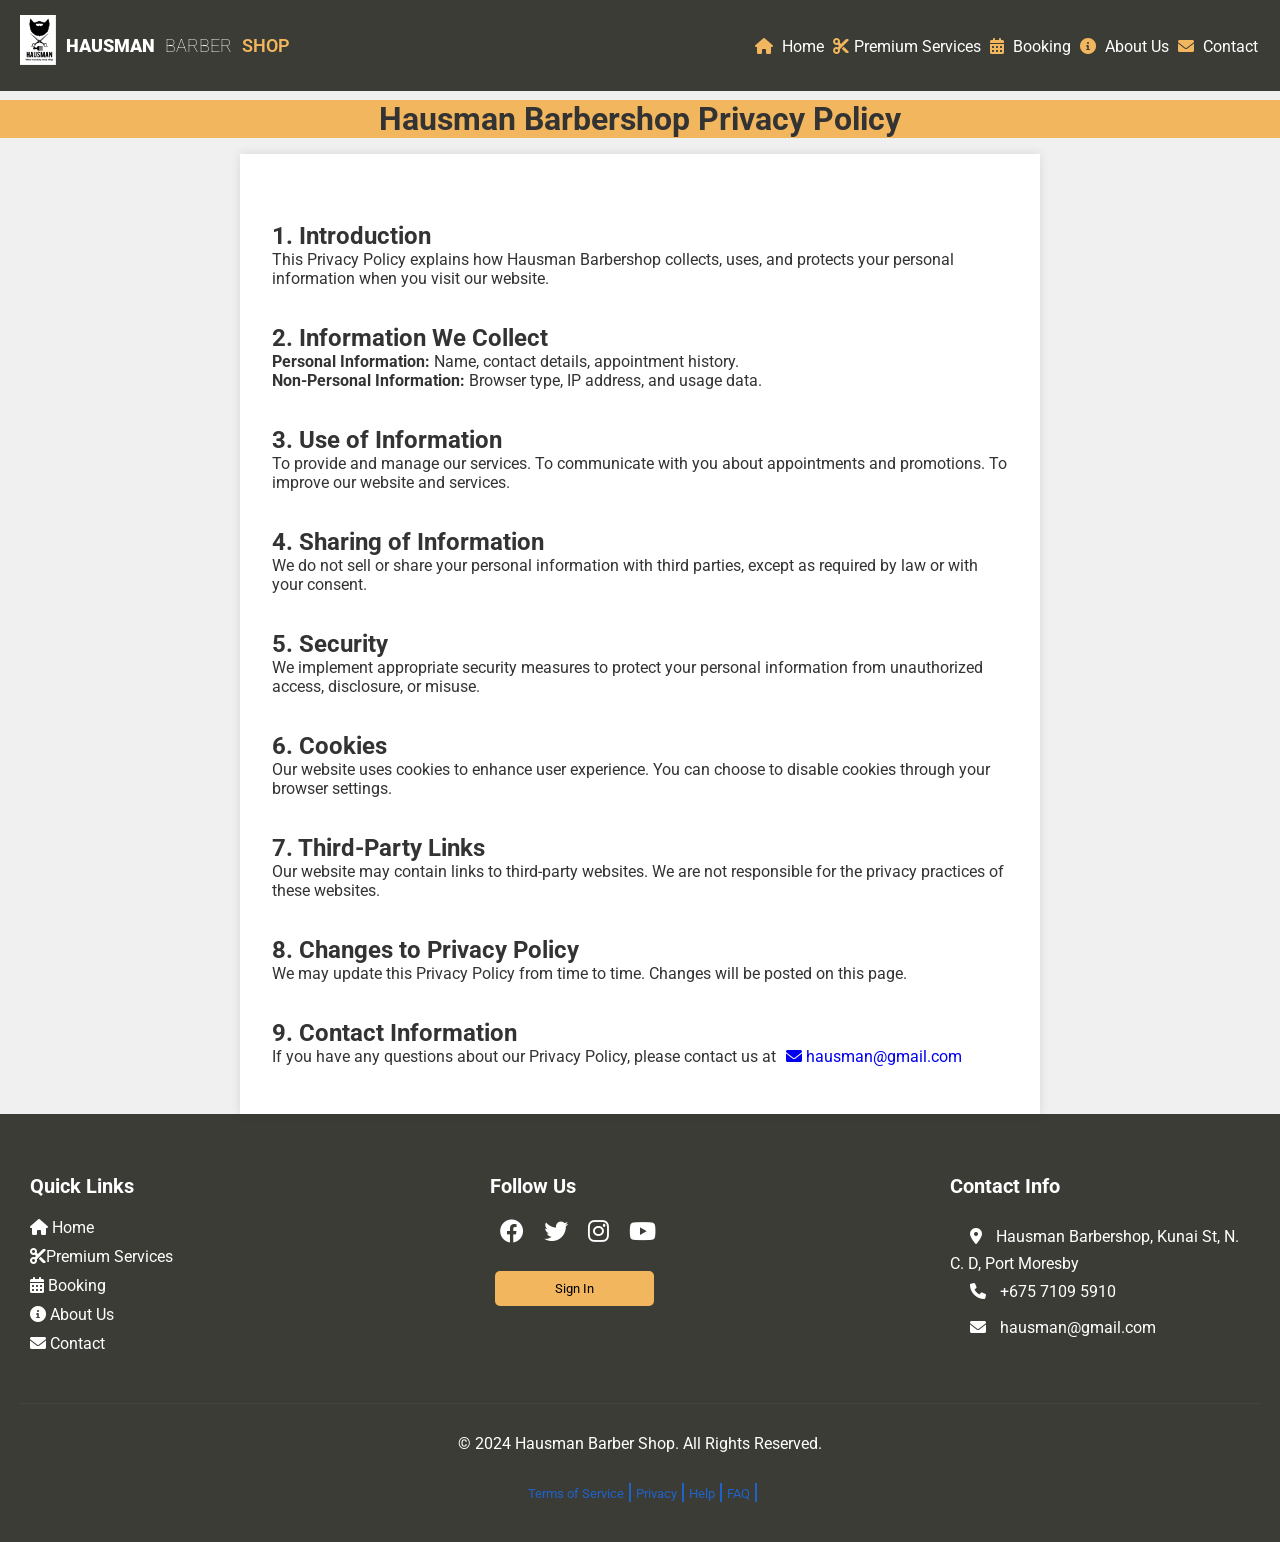
<file: privacy.html>
<!DOCTYPE html>
<html lang="en">
    <head>
        <meta charset="UTF-8">
        <meta name="viewport" content="width=device-width, initial-scale=1.0">
        <title>Privacy</title>
        <link rel="stylesheet" href="privacy.css">
        <link rel="stylesheet" href="header.css">
        <link rel="stylesheet" href="https://cdnjs.cloudflare.com/ajax/libs/font-awesome/6.0.0-beta3/css/all.min.css">
        <link rel="stylesheet" href="https://cdnjs.cloudflare.com/ajax/libs/font-awesome/6.0.0-beta3/css/all.min.css">
        <link rel="stylesheet" href="https://cdnjs.cloudflare.com/ajax/libs/animate.css/4.1.1/animate.min.css">
        <link href="https://fonts.googleapis.com/css2?family=Roboto:wght@400;700&display=swap" rel="stylesheet">
    </head>
<body>
    <header>
        <div class="logo">
            <img src="Photos/logo.jpg" alt="Logo" class="animate__animated animate__fadeInDown">
        
            <div class="logo-text">
                <div class="logo-title">
                    <p>HAUSMAN</p>
                </div>
                <div class="logo-subtitle">
                    <p>BARBER</p>
                </div>
                <div class="logo-subshop">
                    <p>SHOP</p>
                </div>
                
            </div>
        </div>

            <div class="auth-buttons-header">
                <a href="signup.html"><button id="login-btn">Sign In</button><i class="fas fa-sign-in"></i></a>
            </div>
        
        <div class="menu-bars" id="menu-bars">
            <i class="fas fa-bars"></i>
        </div>
        <div class="menu">
            <ul>
                <li><a href="index.html"><i class="fas fa-home"></i> Home</a></li>
                <li><a href="service.html"><i class="fas fa-scissors"></i>Premium Services</a></li>
                <li><a href="booking.html"><i class="fas fa-calendar-alt"></i> Booking</a></li>
				<li><a href="about.html"><i class="fas fa-info-circle"></i> About Us</a></li>
                <li><a href="contact.html"><i class="fas fa-envelope"></i> Contact</a></li>
            </ul>
        </div>
    </header>
    
    <nav id="sidebar" class="sidebar">
        <div class="close-btn" id="close-btn">
            <i class="fas fa-times"></i>
        </div>
        <ul>
			<li><a href="index.html"><i class="fas fa-home"></i> Home</a></li>
			<li><a href="service.html"><i class="fas fa-scissors"></i>Premium Services</a></li>
			<li><a href="booking.html"><i class="fas fa-calendar-alt"></i> Booking</a></li>
			<li><a href="about.html"><i class="fas fa-info-circle"></i> About Us</a></li>
			<li><a href="contact.html"><i class="fas fa-envelope"></i> Contact</a></li>
		</ul>
		
		<div class="logo-sideimage">
            <a href="index.html"><img src="Photos/logo.jpg" alt="Logo"></a>
        </div>
		
        <div class="side-text">
            <h2>Your Style, Our Precision.</h2>
            <h3>Where Every Cut is a Masterpiece.</h3>
        </div>
    </nav>

    <div id="overlay"></div>

            <div class="head-title">
                <h1>Hausman Barbershop Privacy Policy</h1>
            </div>
    <main>
        <section class="privacy">
            <h2>1. Introduction</h2>
            <p>This Privacy Policy explains how Hausman Barbershop collects, uses, and protects your personal information when you visit our website.</p>
        </section>
        <section class="privacy">
            <h2>2. Information We Collect</h2>
            <p><strong>Personal Information:</strong> Name, contact details, appointment history.<br><strong>Non-Personal Information:</strong> Browser type, IP address, and usage data.</p>
        </section>
        <section class="privacy">
            <h2>3. Use of Information</h2>
            <p>To provide and manage our services. To communicate with you about appointments and promotions. To improve our website and services.</p>
        </section>
        <section class="privacy">
            <h2>4. Sharing of Information</h2>
            <p>We do not sell or share your personal information with third parties, except as required by law or with your consent.</p>
        </section>
        <section class="privacy">
            <h2>5. Security</h2>
            <p>We implement appropriate security measures to protect your personal information from unauthorized access, disclosure, or misuse.</p>
        </section>
        <section class="privacy">
            <h2>6. Cookies</h2>
            <p>Our website uses cookies to enhance user experience. You can choose to disable cookies through your browser settings.</p>
        </section>
        <section class="privacy">
            <h2>7. Third-Party Links</h2>
            <p>Our website may contain links to third-party websites. We are not responsible for the privacy practices of these websites.</p>
        </section>
        <section class="privacy">
            <h2>8. Changes to Privacy Policy</h2>
            <p>We may update this Privacy Policy from time to time. Changes will be posted on this page.</p>
        </section>
        <section class="privacy">
            <h2>9. Contact Information</h2>
            <p>If you have any questions about our Privacy Policy, please contact us at<a href="mailto: hausman@gmail.com"><i class="fas fa-envelope"></i> hausman@gmail.com</a></p>
        </section>
    </main>
    <!-- Footer Section -->
	<footer>
        <div class="footer-content">
            <div class="quick-links">
                <h3>Quick Links</h3>
                <ul>
					<li><a href="index.html"><i class="fas fa-home"></i> Home</a></li>
					<li><a href="service.html"><i class="fas fa-cut"></i>Premium Services</a></li>
					<li><a href="booking.html"><i class="fas fa-calendar-alt"></i> Booking</a></li>
					 <li><a href="about.html"><i class="fas fa-info-circle"></i> About Us</a></li>
					<li><a href="contact.html"><i class="fas fa-envelope"></i> Contact</a></li>
                </ul>
            </div>
            <div class="social-media">
                <h3>Follow Us</h3>
                <ul>
                    <li><a href="https://www.facebook.com/profile.php?id=61550670556676"><i class="fab fa-facebook"></i></a></li>
                    <li><a href="https://twitter.com/?lang=en"><i class="fab fa-twitter"></i></a></li>
                    <li><a href="https://www.instagram.com/"><i class="fab fa-instagram"></i></a></li>
                    <li><a href="https://www.youtube.com/"><i class="fab fa-youtube"></i></a></li>
                </ul>
				
				<div class="auth-buttons">
                    <a href="signup.html"><button id="login-btn">Sign In</button></a>
                </div>
				
            </div>
			
            <div class="contact-info">
                <h3>Contact Info</h3>
                <p><a href="location.html"><i class="fas fa-map-marker-alt"></i> Hausman Barbershop, Kunai St, N. C. D, Port Moresby</a></p>
                <p><a href="tel: +675 7109 5910"><i class="fas fa-phone"></i> +675 7109 5910</a></p>
                <p><a href="mailto: hausman@gmail.com"><i class="fas fa-envelope"></i> hausman@gmail.com</a></p>
	
            </div>
			
        </div>
		
		<!-- Sign up and login forms -->
		
		
		
        <div class="footer-bottom">
            <p>&copy; 2024 Hausman Barber Shop. All Rights Reserved.</p>
        </div>
        <div class="terms-text">
            <p><a href="terms.html">Terms of Service</a></p>
            <p><a href="privacy.html">Privacy</a></p>
            <p><a href="help.html">Help</a></p>
            <p><a href="faq.html">FAQ</a></p>


        </div>
    </footer>

	<script src="header.js"></script>
	<script src="https://cdnjs.cloudflare.com/ajax/libs/jquery/3.6.0/jquery.min.js"></script>
    <script src="https://cdnjs.cloudflare.com/ajax/libs/wow/1.1.2/wow.min.js"></script>
    
</body>
    </html>
</file>
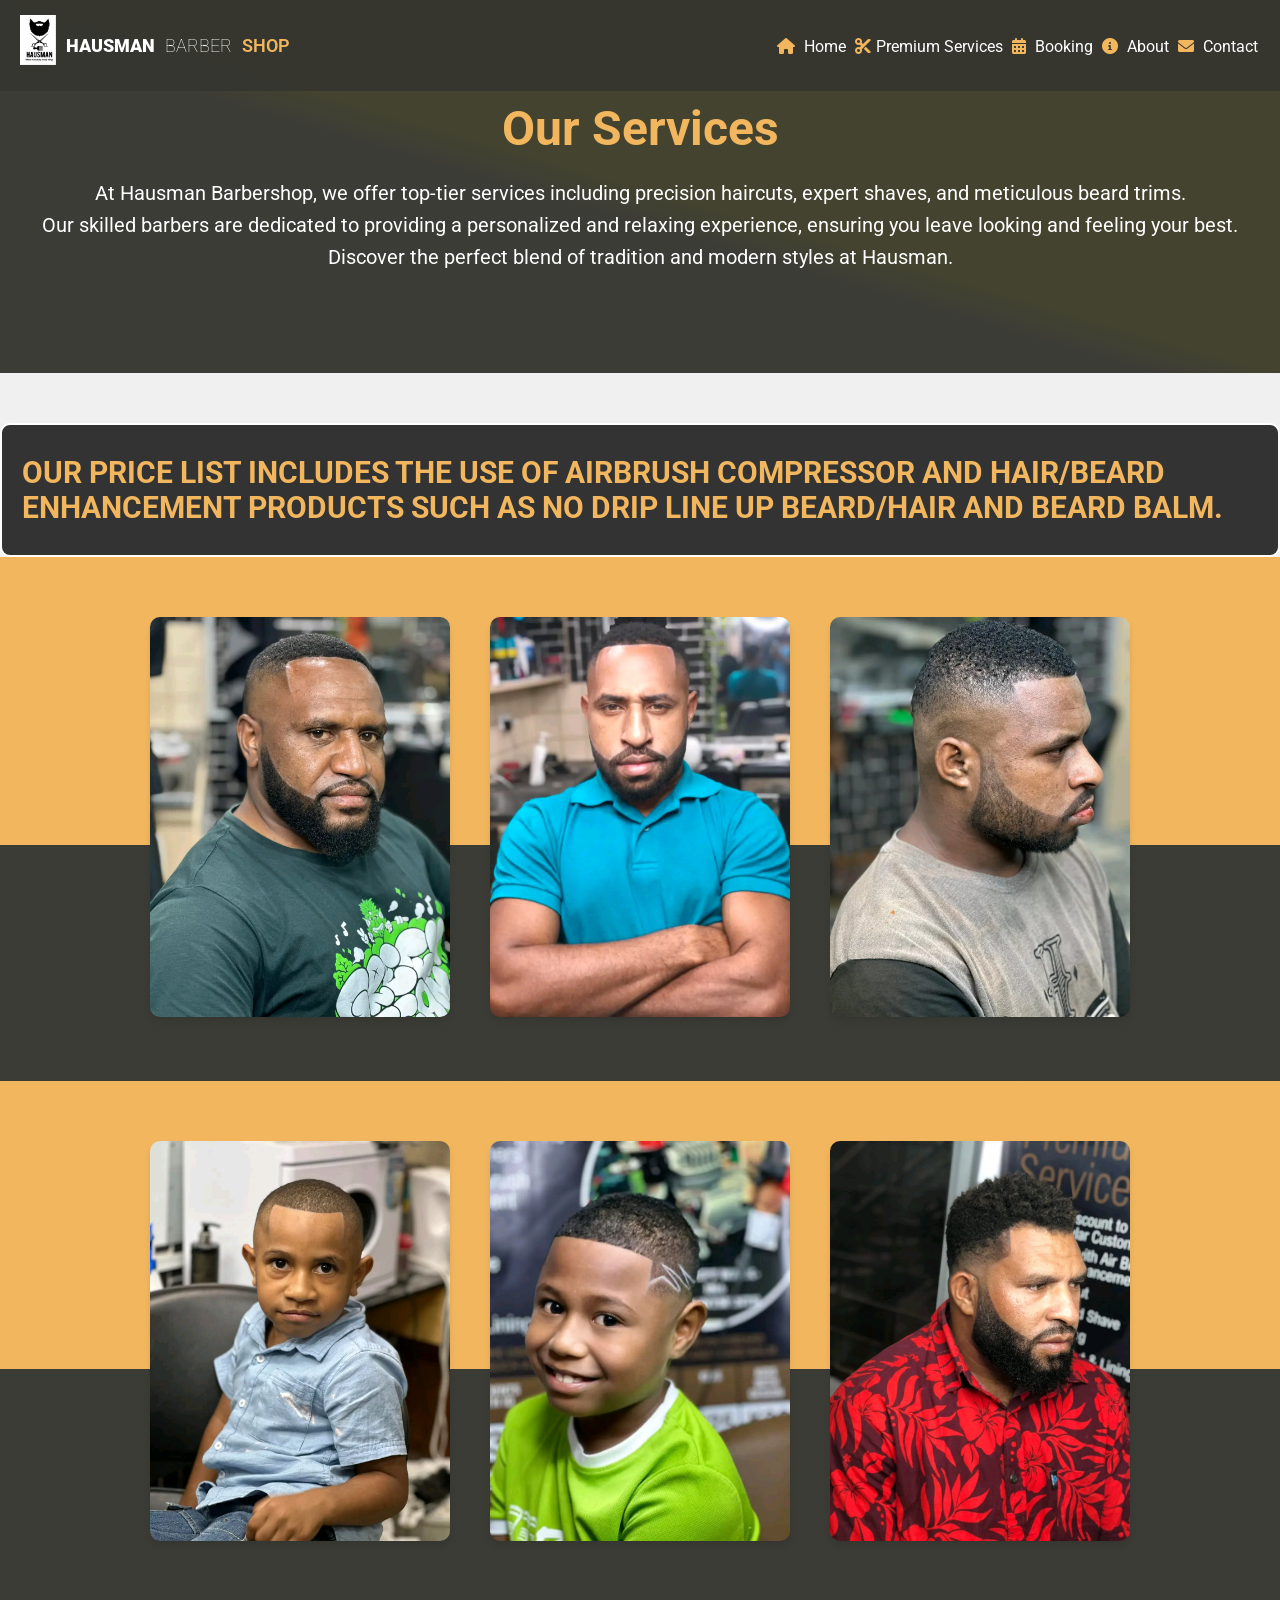
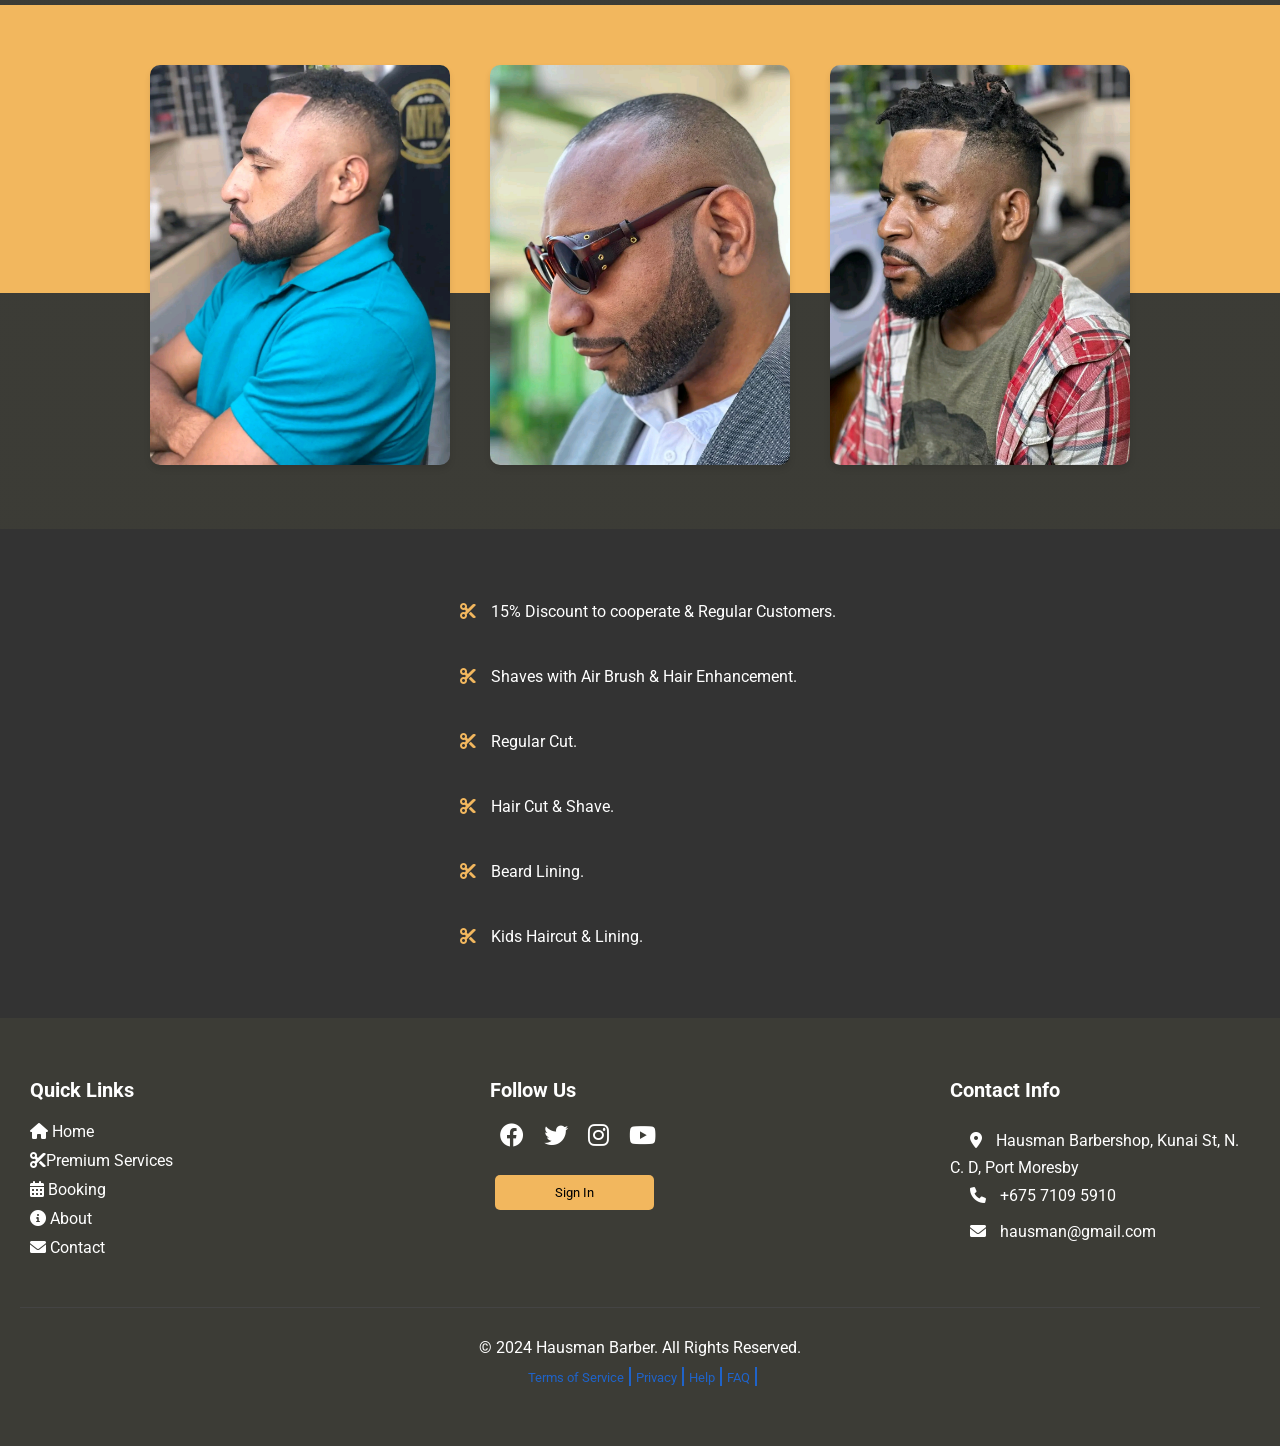
<file: service.html>
<!DOCTYPE html>
<html lang="en">
<head>
    <meta charset="UTF-8">
    <meta name="viewport" content="width=device-width, initial-scale=1.0">
    <title>Barbershop Services</title>
	<link rel="stylesheet" href="header.css">
    <link rel="stylesheet" href="service.css">
    <link rel="stylesheet" href="https://cdnjs.cloudflare.com/ajax/libs/font-awesome/6.0.0-beta3/css/all.min.css">
    <link rel="stylesheet" href="https://cdnjs.cloudflare.com/ajax/libs/animate.css/4.1.1/animate.min.css">
    <link href="https://fonts.googleapis.com/css2?family=Roboto:wght@400;700&display=swap" rel="stylesheet">
</head>
<body>
    <header>
        <div class="logo">
            <img src="Photos/logo.jpg" alt="Logo" class="animate__animated animate__fadeInDown">
        
            <div class="logo-text">
                <div class="logo-title">
                    <p>HAUSMAN</p>
                </div>
                <div class="logo-subtitle">
                    <p>BARBER</p>
                </div>
                <div class="logo-subshop">
                    <p>SHOP</p>
                </div>
                
            </div>
        </div>
            <div class="auth-buttons-header">
                <a href="signup.html"><button id="login-btn">Sign In</button><i class="fas fa-sign-in"></i></a>
            </div>

        <div class="menu-bars" id="menu-bars">
            <i class="fas fa-bars"></i>
        </div>
        <div class="menu">
            <ul>
                <li><a href="index.html"><i class="fas fa-home"></i> Home</a></li>
                <li><a href="service.html"><i class="fas fa-cut"></i>Premium Services</a></li>
                <li><a href="booking.html"><i class="fas fa-calendar-alt"></i> Booking</a></li>
				 <li><a href="about.html"><i class="fas fa-info-circle"></i> About</a></li>
                <li><a href="contact.html"><i class="fas fa-envelope"></i> Contact</a></li>
            </ul>
        </div>
    </header>
    
    <nav id="sidebar" class="sidebar">
        <div class="close-btn" id="close-btn">
            <i class="fas fa-times"></i>
        </div>
        <ul>
            <li><a href="index.html"><i class="fas fa-home"></i> Home</a></li>
            <li><a href="service.html"><i class="fas fa-cut"></i>Premium Services</a></li>
            <li><a href="booking.html"><i class="fas fa-calendar-alt"></i> Booking</a></li>
			 <li><a href="about.html"><i class="fas fa-info-circle"></i> About</a></li>
            <li><a href="contact.html"><i class="fas fa-envelope"></i> Contact</a></li>
        </ul>
		
		<div class="logo-sideimage">
            <a href="index.html"><img src="Photos/logo.jpg" alt="Logo"></a>
        </div>
		
        <div class="side-text">
            <h2>Your Style, Our Precision.</h2>
            <h3>Where Every Cut is a Masterpiece.</h3>
        </div>
    </nav>

    <div id="overlay"></div>
    <div class="head-text animate__animated animate__fadeInUp">
        <h1>Our Services</h1>
        <p>At Hausman Barbershop, we offer top-tier services including precision haircuts, expert shaves, and meticulous beard trims. <br>
        Our skilled barbers are dedicated to providing a personalized and relaxing experience, ensuring you leave looking and feeling your best. <br>
        Discover the perfect blend of tradition and modern styles at Hausman.</p>
    </div>
    <div class="price-list">
        <p><h2>OUR PRICE LIST INCLUDES THE USE OF AIRBRUSH COMPRESSOR AND HAIR/BEARD
            ENHANCEMENT PRODUCTS SUCH AS NO DRIP LINE UP BEARD/HAIR AND BEARD BALM.
        </h2></p>
    </div>
    <section class="services">
        <div class="service animate__animated animate__zoomIn">
            <img src="Photos/shave1.jpg" alt="Haircut">
            <div class="overlay">
                <div class="text">
                    <h2>Haircut & Beard Line Up with Air Brush and Beard Straightener</h2>
                    <p>Professional haircuts that define your style.</p>
                    <p><h1>K40</h1></p>
                    <a href="booking.html" class="cta-button">Book Now</a>
                </div>
            </div>
        </div>
        <div class="service animate__animated animate__zoomIn">
            <img src="Photos/hausmanfbpic6.jpg" alt="Shave">
            <div class="overlay">
                <div class="text">
                    <h2>Students with ID</h2>
                    <p>Smooth and clean shaves for a fresh look.</p>
                    <p><h1>K35</h1></p>
                    <a href="booking.html" class="cta-button">Book Now</a>
                </div>
            </div>
        </div>
        <div class="service animate__animated animate__zoomIn">
            <img src="Photos/event2.jpg" alt="Beard Trim">
            <div class="overlay">
                <div class="text">
                    <h2>Haircut Only with Air Brush Linings</h2>
                    <p>Expert beard trimming to keep you looking sharp.</p>
                    <p><h1>K35</h1></p>
                    <a href="booking.html" class="cta-button">Book Now</a>
                </div>
            </div>
        </div>
        
    </section>
    <section class="services">
        <div class="service animate__animated animate__zoomIn">
            <img src="Photos/hausmanfbpic8.jpg" alt="Haircut">
            <div class="overlay">
                <div class="text">
                    <h2>Kids Haircut</h2>
                    <p>Haircuts Only</p>
                    <p><h1>K25</h1></p>
                    <a href="booking.html" class="cta-button">Book Now</a>
                </div>
            </div>
        </div>
        <div class="service animate__animated animate__zoomIn">
            <img src="Photos/haircut1.jpg" alt="Shave">
            <div class="overlay">
                <div class="text">
                    <h2>Kids Haircut With Design</h2>
                    <p>Smooth and fresh look.</p>
                    <p><h1>K25</h1></p>
                    <a href="booking.html" class="cta-button">Book Now</a>
                </div>
            </div>
        </div>
        <div class="service animate__animated animate__zoomIn">
            <img src="Photos/manpic3.jpg" alt="Beard Trim">
            <div class="overlay">
                <div class="text">
                    <h2>180/360 Waves with Air Brush Linings and Fade</h2>
                    <p>Keep you looking sharp.</p>
                    <p><h1>K80</h1></p>
                    <a href="booking.html" class="cta-button">Book Now</a>
                </div>
            </div>
        </div>
        
    </section>
    <section class="services">
        <div class="service animate__animated animate__zoomIn">
            <img src="Photos/hausmanfbpic5.jpg" alt="Haircut">
            <div class="overlay">
                <div class="text">
                    <h2>Deadlock Installation with Linings and Fade</h2>
                    <p>Professional haircuts that define your style.</p>
                    <p><h1>K250</h1></p>
                    <a href="booking.html" class="cta-button">Book Now</a>
                </div>
            </div>
        </div>
        <div class="service animate__animated animate__zoomIn">
            <img src="Photos/1721025590401.jpg" alt="Shave">
            <div class="overlay">
                <div class="text">
                    <h2>Deadlock Maintenance and Fade</h2>
                    <p>Smooth and clean shaves for a fresh look.</p>
                    <p><h1>K130</h1></p>
                    <a href="booking.html" class="cta-button">Book Now</a>
                </div>
            </div>
        </div>
        <div class="service animate__animated animate__zoomIn">
            <img src="Photos/hausmanfbpic2.jpg" alt="Beard Trim">
            <div class="overlay">
                <div class="text">
                    <h2>Beard Linings with Air Brush</h2>
                    <p>Expert beard trimming to keep you looking sharp.</p>
                    <p><h1>K25</h1></p>
                    <a href="booking.html" class="cta-button">Book Now</a>
                </div>
            </div>
        </div>
        
    </section>
    <div class="premium-services">
        <ul>
            <li><p><a href="booking.html"><i class="fas fa-scissors"></i>15% Discount to cooperate & Regular Customers. <div class="star"></div></a></p></li>
            <li><p><a href="booking.html"><i class="fas fa-scissors"></i>Shaves with Air Brush & Hair Enhancement.<div class="star"></div></a></p></li>
            <li><p><a href="booking.html"><i class="fas fa-scissors"></i>Regular Cut.<div class="star"></div></a></p></li>
            <li><p><a href="booking.html"><i class="fas fa-scissors"></i>Hair Cut & Shave.<div class="star"></div></a></p></li>
            <li><p><a href="booking.html"><i class="fas fa-scissors"></i>Beard Lining.<div class="star"></div></a></p></li>
            <li><p><a href="booking.html"><i class="fas fa-scissors"></i>Kids Haircut & Lining.<div class="star"></div></a></p></li>
        </ul>
        <div class="star"></div>
    </div>
    

    <footer>
        <div class="footer-content">
            <div class="quick-links">
                <h3>Quick Links</h3>
                <ul>
                    <li><a href="index.html"><i class="fas fa-home"></i> Home</a></li>
                    <li><a href="service.html"><i class="fas fa-cut"></i>Premium Services</a></li>
                    <li><a href="booking.html"><i class="fas fa-calendar-alt"></i> Booking</a></li>
					 <li><a href="about.html"><i class="fas fa-info-circle"></i> About</a></li>
                    <li><a href="contact.html"><i class="fas fa-envelope"></i> Contact</a></li>
                </ul>
            </div>
            <div class="social-media">
                <h3>Follow Us</h3>
					<ul>
						<li><a href="https://www.facebook.com/profile.php?id=61550670556676"><i class="fab fa-facebook"></i></a></li>
						<li><a href="https://twitter.com/?lang=en"><i class="fab fa-twitter"></i></a></li>
						<li><a href="https://www.instagram.com/"><i class="fab fa-instagram"></i></a></li>
						<li><a href="https://www.youtube.com/"><i class="fab fa-youtube"></i></a></li>
					</ul>

                <div class="auth-buttons">
                     <a href="signup.html"><button id="login-btn">Sign In</button></a>
                </div>
            </div>
            <div class="contact-info">
                <h3>Contact Info</h3>
                <p><a href="location.html"><i class="fas fa-map-marker-alt"></i> Hausman Barbershop, Kunai St, N. C. D, Port Moresby</a></p>
                <p><a href="tel:+67571095910"><i class="fas fa-phone"></i> +675 7109 5910</a></p>
                <p><a href="mailto:hausman@gmail.com"><i class="fas fa-envelope"></i> hausman@gmail.com</a></p>
            </div>
        </div>
        <div class="footer-bottom">
            <p>&copy; 2024 Hausman Barber. All Rights Reserved.</p>
            <div class="terms-text">
                <p><a href="terms.html">Terms of Service</a></p>
                <p><a href="privacy.html">Privacy</a></p>
                <p><a href="help.html">Help</a></p>
                <p><a href="faq.html">FAQ</a></p>
    
    
            </div>
        </div>
    </footer>
    <script scr="header.js"></script>
    <script src="https://cdnjs.cloudflare.com/ajax/libs/jquery/3.6.0/jquery.min.js"></script>
    <script src="https://cdnjs.cloudflare.com/ajax/libs/wow/1.1.2/wow.min.js"></script>
    <script src="services.js"></script>
    <script>
        new WOW().init();
        
        $(document).ready(function() {
            $('#menu-bars').click(function() {
                $('#sidebar').toggleClass('active');
                $('#overlay').toggleClass('active');
            });

            $('#close-btn, #overlay').click(function() {
                $('#sidebar').removeClass('active');
                $('#overlay').removeClass('active');
            });

            $('.service').hover(
                function() {
                    $(this).find('.overlay').addClass('animate__animated animate__fadeIn');
                },
                function() {
                    $(this).find('.overlay').removeClass('animate__animated animate__fadeIn');
                }
            );
        });
    </script>
</body>
</html>
</file>
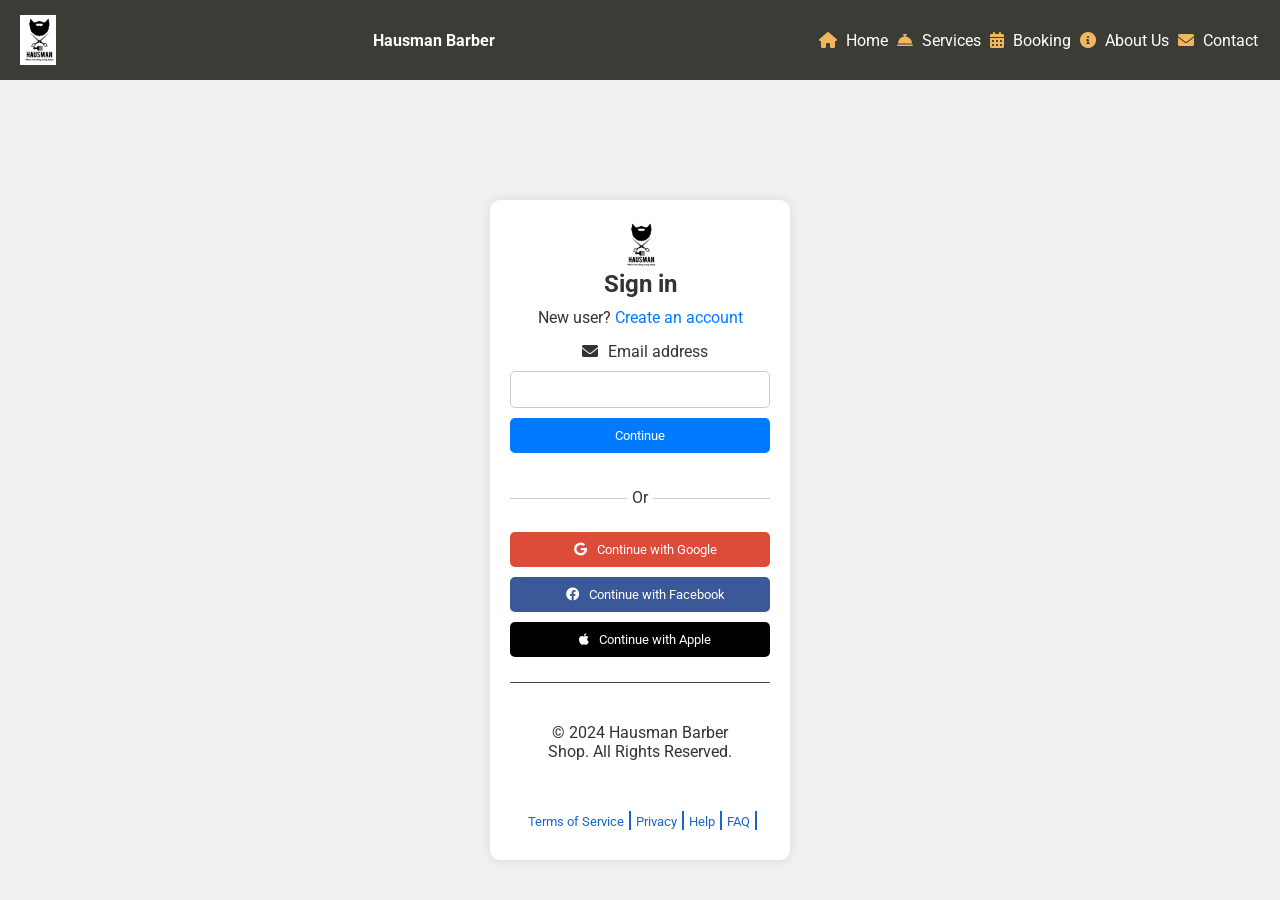
<file: signup.html>
<!DOCTYPE html>
<html lang="en">
<head>
    <meta charset="UTF-8">
    <meta name="viewport" content="width=device-width, initial-scale=1.0">
    <title>Sign In and Sign Up Page</title>
    <link rel="stylesheet" href="signup.css">
    <link rel="stylesheet" href="header.css">
    <link rel="stylesheet" href="https://cdnjs.cloudflare.com/ajax/libs/font-awesome/6.0.0-beta3/css/all.min.css">
	<link rel="stylesheet" href="https://cdnjs.cloudflare.com/ajax/libs/font-awesome/6.0.0-beta3/css/all.min.css">
    <link rel="stylesheet" href="https://cdnjs.cloudflare.com/ajax/libs/animate.css/4.1.1/animate.min.css">
    <link href="https://fonts.googleapis.com/css2?family=Roboto:wght@400;700&display=swap" rel="stylesheet">

</head>
<body>

    <header>
        <div class="logo">
            <img src="Photos/logo.jpg" alt="Logo" class="animate__animated animate__fadeInDown">
        </div>
        <div class="menu-text">
            <div class="menu-text-large">
                <p><b>Hausman Barber</b></p>
            </div>
            
        </div>
        <div class="menu-bars" id="menu-bars">
            <i class="fas fa-bars"></i>
        </div>
        <div class="menu">
            <ul>
                <li><a href="index.html"><i class="fas fa-home"></i> Home</a></li>
                <li><a href="service.html"><i class="fas fa-concierge-bell"></i> Services</a></li>
                <li><a href="booking.html"><i class="fas fa-calendar-alt"></i> Booking</a></li>
				<li><a href="about.html"><i class="fas fa-info-circle"></i> About Us</a></li>
                <li><a href="contact.html"><i class="fas fa-envelope"></i> Contact</a></li>
            </ul>
        </div>
    </header>
    
    <nav id="sidebar" class="sidebar">
        <div class="close-btn" id="close-btn">
            <i class="fas fa-times"></i>
        </div>
        <ul>
			<li><a href="index.html"><i class="fas fa-home"></i> Home</a></li>
			<li><a href="service.html"><i class="fas fa-concierge-bell"></i> Services</a></li>
			<li><a href="booking.html"><i class="fas fa-calendar-alt"></i> Booking</a></li>
			<li><a href="about.html"><i class="fas fa-info-circle"></i> About Us</a></li>
			<li><a href="contact.html"><i class="fas fa-envelope"></i> Contact</a></li>
		</ul>
		
		<div class="logo-sideimage">
            <a href="index.html"><img src="Photos/logo.jpg" alt="Logo"></a>
        </div>
		
        <div class="side-text">
            <h2>Your Style, Our Precision.</h2>
            <h3>Where Every Cut is a Masterpiece.</h3>
        </div>
    </nav>

    <div id="overlay"></div>

   <!--Sign up And Login Forms-->
    <div class="container">
        <div class="animate__animated animate__fadeInDown">
        <div class="form-container" id="signInForm">
            
            <div class="logo">
                <img src="Photos/logo.jpg" alt="Logo" class="animate__animated animate__fadeInDown">
            </div>
            <h2>Sign in</h2>
            <p>New user? <a href="#" id="createAccountLink">Create an account</a></p>
            <form>
                <label for="email"><i class="fas fa-envelope"></i>Email address</label>
                <input type="email" id="email" name="email" required>
                <button type="submit" class="btn-primary">Continue</button>
                <div class="divider">Or</div>
                <button type="button" class="btn-social google"><a href="https://accounts.google.com/signup"><i class="fab fa-google"></i>Continue with Google</a></button>
                <button type="button" class="btn-social facebook"><a href="https://www.facebook.com/r.php"><i class="fab fa-facebook"></i>Continue with Facebook</a></button>
                <button type="button" class="btn-social apple"><a href="https://appleid.apple.com/account#!&page=create"><i class="fab fa-apple"></i>Continue with Apple</a></button>
            </form>

            <div class="footer-bottom">
                <p>&copy; 2024 Hausman Barber Shop. All Rights Reserved.</p>
            </div>
            <div class="terms-text">
                <p><a href="terms.html">Terms of Service</a></p>
                <p><a href="privacy.html">Privacy</a></p>
                <p><a href="help.html">Help</a></p>
                <p><a href="faq.html">FAQ</a></p>
    
    
            </div>
            <!--<a href="#" class="view-more">View more</a>-->
            </div>
        </div>
    </div>

    <!-- Sign Up Form -->
    <div id="signUpForm" class="form-popup">
        <div class="form-container">
            <span class="close-btn" id="closeSignUp">&times;</span>
                <div class="logo">
                    <img src="Photos/logo.jpg" alt="Logo" class="animate__animated animate__fadeInDown">
                </div>
            <h2>Create an account</h2>
            <form onsubmit="return validatePasswords()">
                <label for="username"><i class="fas fa-user"></i>Username</label>
                <input type="text" id="username" name="username" required>
                <label for="email"><i class="fas fa-envelope"></i>Email address</label>
                <input type="email" id="email" name="email" required>
                <label for="password"><i class="fas fa-key"></i>Password</label>
                <input type="password" id="password" name="password" required>
				<label for="confirmPassword"><i class="fas fa-lock"></i>Confirm Password:</label>
				<input type="password" id="confirmPassword" name="confirmPassword" required>
				
				<span id="error-message" class="error"></span>
				<span id="success-message" class="success"></span>
				
                <button type="submit" class="btn-primary">Create account</button>

                <div class="footer-bottom">
                    <p>&copy; 2024 Hausman Barber Shop. All Rights Reserved.</p>
                </div>
                <div class="terms-text">
                    <p><a href="terms.html">Terms of Service</a></p>
                    <p><a href="privacy.html">Privacy</a></p>
                    <p><a href="help.html">Help</a></p>
                    <p><a href="faq.html">FAQ</a></p>
        
        
                </div>
                
             </form>  
                
        </div>

        
    </div>

    <script src="signup.js"></script>
    <script src="header.js"></script>
    <script src="https://cdnjs.cloudflare.com/ajax/libs/jquery/3.6.0/jquery.min.js"></script>
    <script src="https://cdnjs.cloudflare.com/ajax/libs/wow/1.1.2/wow.min.js"></script>
    
</body>
</html>
</file>
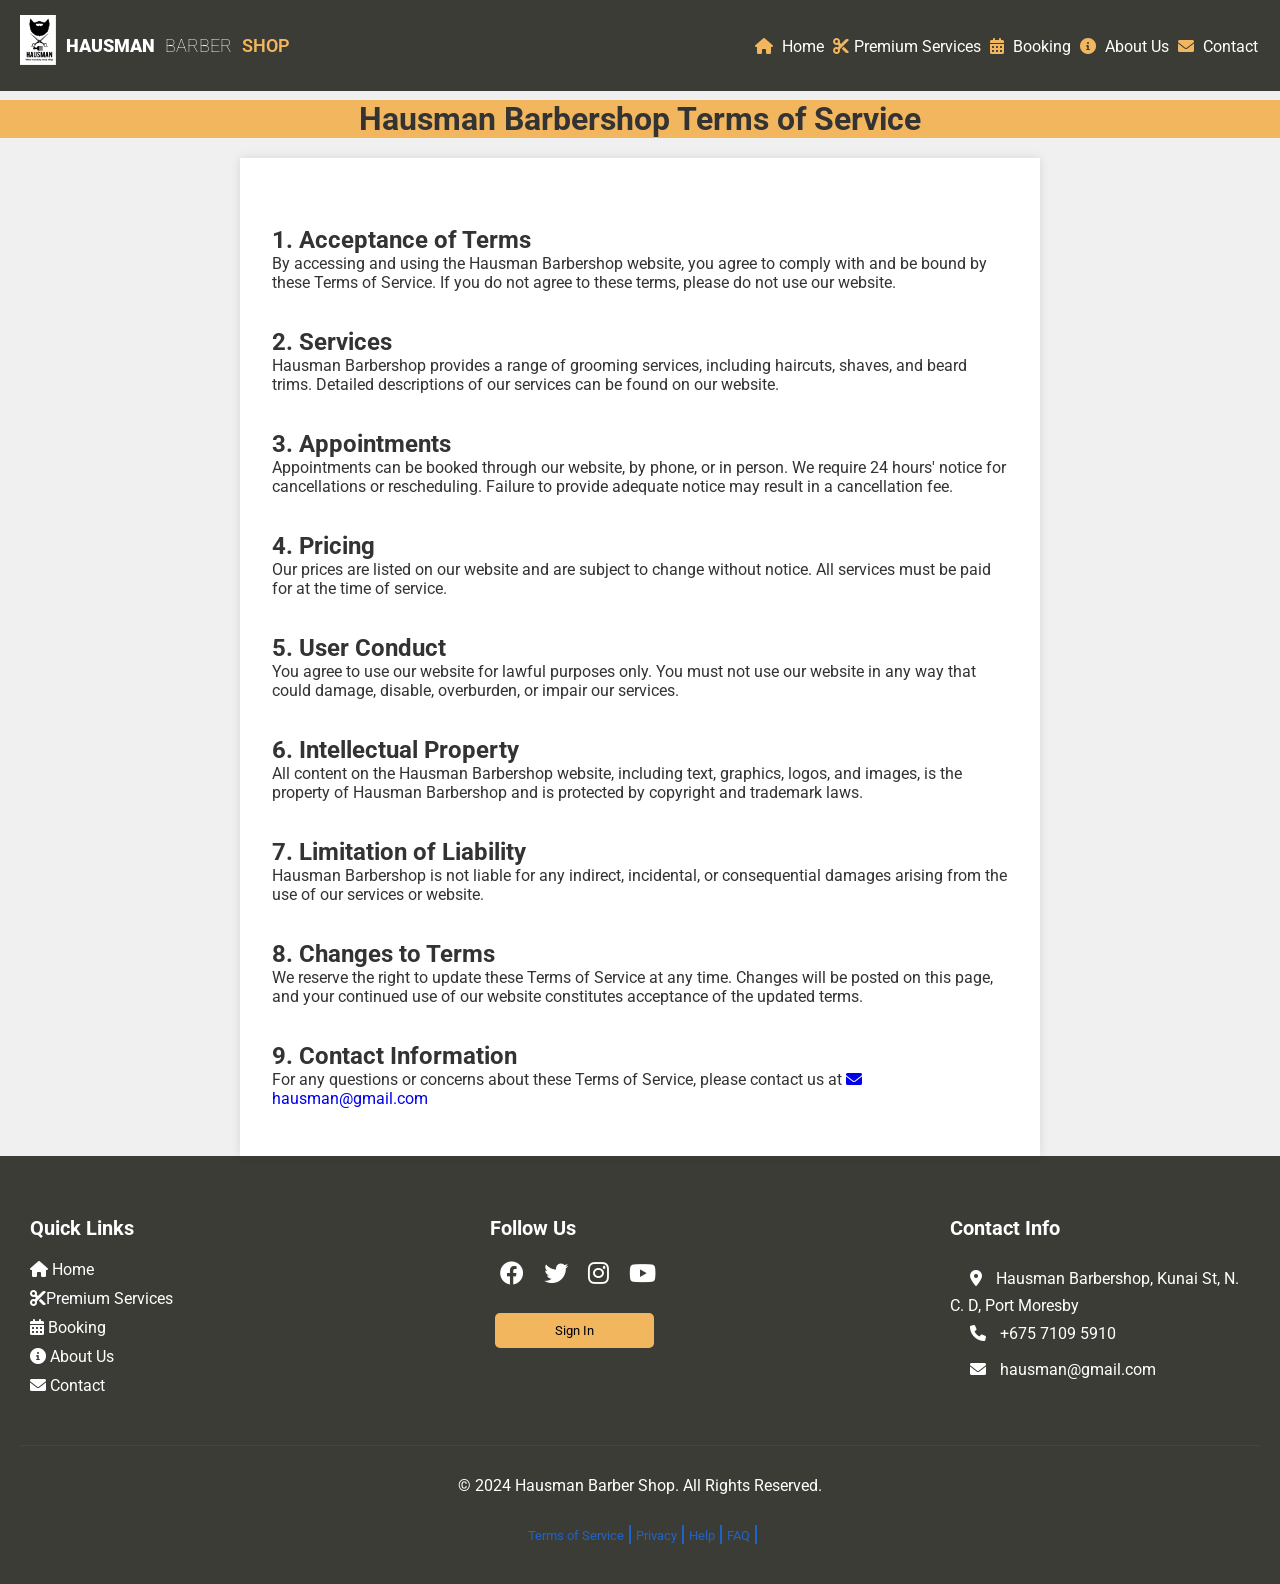
<file: terms.html>
<!DOCTYPE html>
<html lang="en">
<head>
    <head>
        <meta charset="UTF-8">
        <meta name="viewport" content="width=device-width, initial-scale=1.0">
        <title>Terms of Services</title>
        <link rel="stylesheet" href="terms.css">
        <link rel="stylesheet" href="header.css">
        <link rel="stylesheet" href="https://cdnjs.cloudflare.com/ajax/libs/font-awesome/6.0.0-beta3/css/all.min.css">
        <link rel="stylesheet" href="https://cdnjs.cloudflare.com/ajax/libs/font-awesome/6.0.0-beta3/css/all.min.css">
        <link rel="stylesheet" href="https://cdnjs.cloudflare.com/ajax/libs/animate.css/4.1.1/animate.min.css">
        <link href="https://fonts.googleapis.com/css2?family=Roboto:wght@400;700&display=swap" rel="stylesheet">
    </head>
   
</head>
<body>

    <header>
        <div class="logo">
            <img src="Photos/logo.jpg" alt="Logo" class="animate__animated animate__fadeInDown">
        
            <div class="logo-text">
                <div class="logo-title">
                    <p>HAUSMAN</p>
                </div>
                <div class="logo-subtitle">
                    <p>BARBER</p>
                </div>
                <div class="logo-subshop">
                    <p>SHOP</p>
                </div>
                
            </div>
        </div>

            <div class="auth-buttons-header">
                <a href="signup.html"><button id="login-btn">Sign In</button><i class="fas fa-sign-in"></i></a>
            </div>
        
        <div class="menu-bars" id="menu-bars">
            <i class="fas fa-bars"></i>
        </div>
        <div class="menu">
            <ul>
                <li><a href="index.html"><i class="fas fa-home"></i> Home</a></li>
                <li><a href="service.html"><i class="fas fa-scissors"></i>Premium Services</a></li>
                <li><a href="booking.html"><i class="fas fa-calendar-alt"></i> Booking</a></li>
				<li><a href="about.html"><i class="fas fa-info-circle"></i> About Us</a></li>
                <li><a href="contact.html"><i class="fas fa-envelope"></i> Contact</a></li>
            </ul>
        </div>
    </header>
    
    <nav id="sidebar" class="sidebar">
        <div class="close-btn" id="close-btn">
            <i class="fas fa-times"></i>
        </div>
        <ul>
			<li><a href="index.html"><i class="fas fa-home"></i> Home</a></li>
			<li><a href="service.html"><i class="fas fa-scissors"></i>Premium Services</a></li>
			<li><a href="booking.html"><i class="fas fa-calendar-alt"></i> Booking</a></li>
			<li><a href="about.html"><i class="fas fa-info-circle"></i> About Us</a></li>
			<li><a href="contact.html"><i class="fas fa-envelope"></i> Contact</a></li>
		</ul>
		
		<div class="logo-sideimage">
            <a href="index.html"><img src="Photos/logo.jpg" alt="Logo"></a>
        </div>
		
        <div class="side-text">
            <h2>Your Style, Our Precision.</h2>
            <h3>Where Every Cut is a Masterpiece.</h3>
        </div>
    </nav>

    <div id="overlay"></div>

    <div class="head-title">
        <h1>Hausman Barbershop Terms of Service</h1>
    </div>
    <main>
        <section>
            <h2>1. Acceptance of Terms</h2>
            <p>By accessing and using the Hausman Barbershop website, you agree to comply with and be bound by these Terms of Service. If you do not agree to these terms, please do not use our website.</p>
        </section>
        <section>
            <h2>2. Services</h2>
            <p>Hausman Barbershop provides a range of grooming services, including haircuts, shaves, and beard trims. Detailed descriptions of our services can be found on our website.</p>
        </section>
        <section>
            <h2>3. Appointments</h2>
            <p>Appointments can be booked through our website, by phone, or in person. We require 24 hours' notice for cancellations or rescheduling. Failure to provide adequate notice may result in a cancellation fee.</p>
        </section>
        <section>
            <h2>4. Pricing</h2>
            <p>Our prices are listed on our website and are subject to change without notice. All services must be paid for at the time of service.</p>
        </section>
        <section>
            <h2>5. User Conduct</h2>
            <p>You agree to use our website for lawful purposes only. You must not use our website in any way that could damage, disable, overburden, or impair our services.</p>
        </section>
        <section>
            <h2>6. Intellectual Property</h2>
            <p>All content on the Hausman Barbershop website, including text, graphics, logos, and images, is the property of Hausman Barbershop and is protected by copyright and trademark laws.</p>
        </section>
        <section>
            <h2>7. Limitation of Liability</h2>
            <p>Hausman Barbershop is not liable for any indirect, incidental, or consequential damages arising from the use of our services or website.</p>
        </section>
        <section>
            <h2>8. Changes to Terms</h2>
            <p>We reserve the right to update these Terms of Service at any time. Changes will be posted on this page, and your continued use of our website constitutes acceptance of the updated terms.</p>
        </section>
        <section>
            <h2>9. Contact Information</h2>
            <p>For any questions or concerns about these Terms of Service, please contact us at <a href="mailto: hausman@gmail.com"><i class="fas fa-envelope"></i> hausman@gmail.com</a></p>
        </section>
    </main>
    <!-- Footer Section -->
	<footer>
        <div class="footer-content">
            <div class="quick-links">
                <h3>Quick Links</h3>
                <ul>
					<li><a href="index.html"><i class="fas fa-home"></i> Home</a></li>
					<li><a href="service.html"><i class="fas fa-cut"></i>Premium Services</a></li>
					<li><a href="booking.html"><i class="fas fa-calendar-alt"></i> Booking</a></li>
					 <li><a href="about.html"><i class="fas fa-info-circle"></i> About Us</a></li>
					<li><a href="contact.html"><i class="fas fa-envelope"></i> Contact</a></li>
                </ul>
            </div>
            <div class="social-media">
                <h3>Follow Us</h3>
                <ul>
                    <li><a href="https://www.facebook.com/profile.php?id=61550670556676"><i class="fab fa-facebook"></i></a></li>
                    <li><a href="https://twitter.com/?lang=en"><i class="fab fa-twitter"></i></a></li>
                    <li><a href="https://www.instagram.com/"><i class="fab fa-instagram"></i></a></li>
                    <li><a href="https://www.youtube.com/"><i class="fab fa-youtube"></i></a></li>
                </ul>
				
				<div class="auth-buttons">
                    <a href="signup.html"><button id="login-btn">Sign In</button></a>
                </div>
				
            </div>
			
            <div class="contact-info">
                <h3>Contact Info</h3>
                <p><a href="location.html"><i class="fas fa-map-marker-alt"></i> Hausman Barbershop, Kunai St, N. C. D, Port Moresby</a></p>
                <p><a href="tel: +675 7109 5910"><i class="fas fa-phone"></i> +675 7109 5910</a></p>
                <p><a href="mailto: hausman@gmail.com"><i class="fas fa-envelope"></i> hausman@gmail.com</a></p>
	
            </div>
			
        </div>
		
		<!-- Sign up and login forms -->
		
		
		
        <div class="footer-bottom">
            <p>&copy; 2024 Hausman Barber Shop. All Rights Reserved.</p>
        </div>
        <div class="terms-text">
            <p><a href="terms.html">Terms of Service</a></p>
            <p><a href="privacy.html">Privacy</a></p>
            <p><a href="help.html">Help</a></p>
            <p><a href="faq.html">FAQ</a></p>


        </div>
    </footer>

	<script src="header.js"></script>
	<script src="https://cdnjs.cloudflare.com/ajax/libs/jquery/3.6.0/jquery.min.js"></script>
    <script src="https://cdnjs.cloudflare.com/ajax/libs/wow/1.1.2/wow.min.js"></script>
</body>
</html>
</file>
<file: styles.css>
/* Hero Styles Section */
.tag-line-text{
	margin: 2px;
    padding: 30px;
	text-align: center;
	font-size: 30px;
	font-weight: bold;
	text-shadow: 5px 5px 5px rgb(0, 0, 0, 0.5);
    background: #f2b75e;
	width: 100%;
	
}
.tag-line-text i{
    padding: 10px;
}
.head-text {
	height: 100vh;
	width: 100vh;
	
}
.hero {
    position: relative;
    height: 100vh;
    overflow: hidden;
    margin-top: 80px; /* Adjust according to header height */
	margin-bottom: 30px;
	background: #f2b75e;
}

.hero .slide {
    position: absolute;
    width: 100%;
    height: 100%;
    top: 0;
    left: 0;
    display: none;
	
}
.hero .slide img {
    width: 100%;
    height: 100vh;
    object-fit: cover;
	background: #f2b75e;
}

.hero .caption {
    position: absolute;
    bottom: 20%;
    left: 50%;
    transform: translateX(-50%);
    text-align: center;
    color: #fff;
	background: rgb(0, 0, 0, 0.3);
	border-radius: 10px;
}

.hero .caption h1 {
    font-size: 48px;
    margin: 0;
    padding: 0;
}

.hero .cta-button {
    background-color: #fff;
    color: #000;
    padding: 10px 20px;
    text-decoration: none;
    font-size: 18px;
    border-radius: 5px;
    display: inline-block;
    margin-top: 20px;
    transition: background-color 0.3s ease;
}

.hero .cta-button:hover {
    background-color: #cc7a00;
}

.fade {
    animation-name: fade;
    animation-duration: 1.5s;
}

@keyframes fade {
    from { opacity: 0.4 }
    to { opacity: 1 }
}

@media (max-width: 768px) {
    .hero .caption h1 {
        font-size: 24px;
    }

    .hero .cta-button {
        font-size: 14px;
    }
}

/* Services Styles */
.services-text{
	text-align: center;
    color: #f2b75e;
    justify-content: center;
    width: 100%;
    
}
.services-text h1{
	text-align: center;
    font-size: 36px;
    margin-bottom: 20px;
}
.premium-services{
    display: flex;
    list-style-type: none;
    color: #fff;
    width: 100%;
    padding: 10px;
    align-items: center;
    justify-content: center;
    
}
.premium-services ul{
    padding: 10px;
    margin: 30px;
    display: inline-block;
}
.premium-services li{
    display: flex;
    padding: 20px;
    margin-bottom: 30px;
    border: 2px solid #f2b75e;
    box-shadow: 1px 0px 6px 10px rgba(231, 136, 48, 0.5);
    border-radius: 10px;
    width: 100vh;
    background: linear-gradient(to bottom left,  #f2b75e 10px, #363630f7 50px);
}
.premium-services li a:hover{
    color: #cc7a00;
}
.premium-services p{
    text-align: left;
}
.premium-services i, .services-text i{
    padding: 15px;
    color: #f2b75e;
}
.premium-services a{
    text-decoration: none;
    color: #fff;
}
.services {
    display: block;
    justify-content: center;
    margin-top: 80px; /* Adjust according to header height */
    padding: 20px;
	border-top: 2px solid #333;
    background: linear-gradient(to bottom left, #363630f7 90%,  #f2b75e 90%, #363630f7);
   
}
.services a{
    text-decoration: none;
}
.services .cta-button{
    background: #f2b75e;
    color: #000;
}
.service {
    position: relative;
    margin: 15px;
    overflow: hidden;
    border-radius: 10px;
    box-shadow: 0 4px 8px rgba(0, 0, 0, 0.2);
    transition: transform 0.3s ease;
	width: 100%;
    height: 30%;
}

.service img {
    width: 30%;
    height: 30%;
    object-fit: cover;
    transition: transform 0.3s ease;
	display: flex;
    justify-content: center;
    align-items: center;
    text-align: center;
}

.service:hover img {
    transform: scale(1.1); /* Zoom out effect */
}

.service .overlay {
    position: absolute;
    top: 0;
    left: 0;
    right: 0;
    bottom: 0;
    background: rgba(0, 0, 0, 0.5);
    display: flex;
    justify-content: center;
    align-items: center;
    text-align: center;
    opacity: 1; /* Always visible */
}

.service .text {
    color: #fff;
	display: flex;
	flex-direction: column;
	text-align: center;
	justify-content: center;
    align-items: center;
	margin-left: 50px;
	
   
}
.services-text .price-list{
    display: block;
    justify-content: center;
    align-items: center;
    text-align: center;
    padding: 0  10px;
    margin-top: 50px;
    border: 2px solid #fff;
    border-radius: 10px;
    color: #f2b75e ;
    width: 100%;

}
.services-text .price-list p{
    width: 100%;
}
.services-text .price-list h2{
    font-size: larger;
}
.service .text{
    display: flex;
    align-items: center;
    justify-content: center;
    text-align: center;
    margin: auto;
}
.service .text h1{
    font-size: 40px;
    color: #b57d2a;
    background-color: #fff;
    padding: 10px;
    width: 40vh;
    border-radius: 5px;
}
.service .text h2 {
    font-size: 24px;
    margin: 0;
	text-align: center;
}

.service .text p {
    font-size: 16px;
	text-align: center;
	padding:10px;
}

.service .cta-button {
    background-color: #e7a55e;
    color: #000;
    padding: 5px auto;
    text-decoration: none;
    font-size: 18px;
    border-radius: 5px;
    display: inline-block;
    margin-top: 10px;
    transition: background-color 0.3s ease;
	width: 20vh;
	
}

.service .cta-button:hover {
    background-color: #cc7a00;
}

@media (max-width: 768px) {
    .service .text h2 {
        font-size: 20px;
    }
    .service {
        height: 50vh;
    }
    .service img{
        width: 50vh;
        height: 50vh;
    }

    .service .text p {
        font-size: 14px;
    }

    .services-text .price-list h2{
        font-size: medium;
    }

    .service .cta-button {
        font-size: 20px;
    }
	.service .cta-button a {
        font-size: 16px;
    }
    .premium-services ul li{
       flex-direction: column;
       width: 60vh;
    }
}
@media (max-width: 568px){
    .premium-services ul li{
        width: 50vh;
    }
}
@media (max-width: 388px){
    .services-text .price-list{
        
    }
    .service .text h1{
        font-size: 20px;
    }
    .services-text  h1{
        font-size: 25px;
    }


}


@media (max-width: 468px) {
    .service .text h2 {
        font-size: 10px;
    }
    .service .text h1{
        font-size: 10px;
        width: 20vh;
        
    }

    .services-text p,{
        font-size: 12px;
    }

    .premium-services ul li{
        width: 40vh;
    }
    .service .text p {
        font-size: 9px;
    }
    .service .text p h1{
        font-size: smaller;
    }

	.service .text a {
        font-size: 12px;
    }
   
}

/* About Styles */
</file>
<file: header.css>
/* General Styles */
* {
    margin: 0;
    padding: 0;
    box-sizing: border-box;
    font-family: 'Roboto', sans-serif;
    
}

body {
    background: #f0f0f0;
    color: #333;
   
}

header {
    display: flex;
    justify-content: space-between;
    align-items: center;
    padding: 15px 20px;
    background: #363630f7;
    color: #fff;
    position: fixed;
    width: 100%;
    top: 0;
    z-index: 1000;
}


.menu ul {
    display: flex;
    list-style: none;
}
.menu ul i{
    padding: 5px;
    color: #f2b75e;
}
.menu ul li {
    margin: 0 2px;
}

.menu ul li a {
    color: #fff;
    text-decoration: none;
    font-size: 16px;
}

.menu ul li a:hover{
	color: #f2b75e;
	
}

.logo img {
    height: 50px;
}

.menu-bars {
    cursor: pointer;
    display: flex;
    color: #fff;
	font-size: 30px;
	flex: 0;
    padding: 0;

}
.auth-buttons-header{
    display: flex;
    width: 9vh;
    height: 20px;
    margin: 10px auto;
    padding: 20px auto;
    align-items: center;
    justify-content: right;
    border: none;
   
    
}

.auth-buttons-header #login-btn{
    position: relative;
    text-align: center;
    color: #f2b75e;
    background: #363630f7;
    border: none;
    width: 50px;
   

}
.auth-buttons-header a{
    display: flex;
    text-decoration: none;
}

.auth-buttons-header i{
    color: #fff;
}

.logo{
    display: flex;
    cursor: pointer;
}
.logo-text{
	position: relative;
	display: flex;
    text-align: center;
    justify-content: center;
    align-items: center;
    padding: 10px;
}
.logo-title{
	color: #fff;
    font-weight: 900;
    font-size: large;
    padding: 10px 0;
}
.logo-subtitle {
	color: #fff;
    font-weight: 100;
    font-size: large;
    padding: 10px;
}
.logo-subshop{
    color: #f2b75e;
    font-weight: 600;
    font-size: large;
}
.sidebar {
    position: fixed;
    top: 0;
    right: -300px;
    width: 300px;
    height: 100%;
    background-color: #f2b75e;
    color: #fff;
    transition: right 0.3s ease-in-out;
    z-index: 1000;
	
}

.sidebar ul {
    list-style: none;
    padding: 10px;
    margin: 0;
    margin-top: 85px;
	color:  #e6e6e6;
}

.sidebar ul li {
    padding: 0;
    text-align: left;
    border-bottom: 2px solid #333;
	cursor: pointer;
    margin: 10px ;
}

.sidebar ul li a {
    color: #000;
    text-decoration: none;
    font-size: 18px;
    padding: 20px ;
    margin:  0px;
	
}
.sidebar ul li a:hover{
	color: #fff;
}

.sidebar ul li a i {
    margin-right: 10px;
}
.side-text {
	text-align: center;
	margin-top: 0px;
	padding: 10px;
	color:  #e6e6e6;
	border-top-style: solid;
}
.logo-sideimage{
	display: flex;
	margin: 10px;
	padding: 20px;
	align-items: center;
	justify-content: center;
}
.logo-sideimage img{
	width: auto;
	height: 100px;
	cursor: pointer;
}
.close-btn {
    position: absolute;
    top: 15px;
    left: 15px;
    cursor: pointer;
    font-size: 24px;
	color: #000;
}

#overlay {
    position: fixed;
    top: 0;
    left: 0;
    width: 100%;
    height: 100%;
    background: rgba(0, 0, 0, 0.5);
    z-index: 500;
    display: none;
	filter: blur(5px);
}



@media (min-width: 769px) {
    .menu-bars {
        display: none;
    }
	.menu{
		display: block;
	}
    .auth-buttons-header{
        display: none;
    }
    
   
}
@media (max-width: 769px) {
	.menu {
		display: none;
	}
    .menu-bars{
        font-size: 20px;
    }
    .logo-title, .logo-subtitle, .logo-subshop{
        display: flex;
        flex-direction: column;
        font-size: 14px;
    }
    .logo img {
        height: 40px;
    }
    .auth-buttons-header #login-btn{
        width: 8vh;
    }
}
@media  (max-width: 469px){
    .logo-title, .logo-subtitle, .logo-subshop{
        display: flex;
        flex-direction: column;
        font-size: 10px;
    }
    .logo img {
        height: 35px;
    }
}
    
/* Footer Styles */
footer {
    background: #363630f7;
    color: #fff;
    padding: 40px 20px;
}

.footer-content {
    display: flex;
    flex-wrap: wrap;
    justify-content: space-between;
}

.quick-links,
.social-media,
.contact-info {
    width: 300px;
  
    margin: 20px 10px;
}
.contact-info a{
	text-decoration: none;
	color: #fff;
    padding: 10px;
}
.contact-info i{
    padding: 10px;
}
.contact-info a:hover{
	color: #f2b75e;
}

.footer-content h3 {
    margin-bottom: 20px;
    font-size: 20px;
}

.footer-content ul {
    list-style: none;
}

.footer-content ul li {
    margin-bottom: 10px;
}

.footer-content ul li a {
    color: #fff;
    text-decoration: none;
    font-size: 16px;
}

.footer-content ul li a:hover {
    color: #f2b75e;
}

.social-media ul {
    display: flex;
}

.social-media ul li {
    margin: 0 10px;
}

.social-media ul li a {
    color: #fff;
    font-size: 24px;
    transition: 0.3s;
}

.social-media ul li a:hover {
    color: #f2b75e;
}

.auth-buttons {
    margin-top: 20px;
}

.auth-buttons button {
    background:  #f2b75e;
    color: #000;
    padding: 10px 60px;
    border: none;
    border-radius: 5px;
    margin: 5px;
    cursor: pointer;
    transition: 0.3s;
}

.auth-buttons button:hover {
    background: #f1a635;
}

.footer-bottom {
    text-align: center;
    padding: 20px 0;
    border-top: 1px solid #444;
    margin-top: 20px;
}

.footer-bottom p {
    font-size: 16px;
    padding: 10px 20px;
}

/* Responsive Styles */
@media (max-width: 768px) {

    .head-text h1 {
        font-size: 36px;
    }

    .head-text p {
        font-size: 16px;
    }

    .services {
        flex-direction: column;
        align-items: center;
    }

    .service {
        width: 90%;
    }

    .footer-content {
        flex-direction: column;
        align-items: center;
    }

    .quick-links,
    .social-media,
    .contact-info {
        width: 90%;
        text-align: center;
    }

    .social-media ul {
        justify-content: center;
    }
}
.terms-text{
    display: flex;
    align-items: center;
    justify-content: center;
}
.terms-text p{
    padding: 0 5px;
    text-align: center;
    border-right: 2px solid #1f63c9;
    
}
.terms-text a{
    text-decoration: none;
    text-align: center;
    color: #1f63c9;
}
.terms-text a:hover{
    color: #7391be;
}
@media (min-width: 468px){
    .terms-text p a{
        font-size: smaller ;
    }
}
@media (max-width: 468px){
    .terms-text p {
        font-size: x-small;
    }
}
</file>
<file: galleryindex.css>
.main-gallery {
  font-family: Arial, sans-serif;
  margin: 0;
  padding: 0;
  display: flex;
  justify-content: center;
  align-items: center;
  flex-direction: column;
  background-color: #f0f0f0;
}
.main-text{
  padding: 20px;
}
.main-text h1{
	  text-align: center;
    font-size: 36px;
    margin-bottom: 20px;
}
.main-gallery .main-text p{
  font-size: 20px;
  font-weight: 500;
}
.gallery {
  display: inline-block;
  grid-template-columns: repeat(auto-fit, minmax(300px, 1fr));
  gap: 20px;
  padding: 20px;
  width: 100%;
  max-width: 1200px;
  box-sizing: border-box;
}

.gallery-item {
  position: relative;
  overflow: hidden;
  cursor: pointer;
  transition: transform 0.3s ease-in-out;
  background-color: #fff;
  border-radius: 8px;
  box-shadow: 0 4px 8px rgba(0, 0, 0, 0.1);

}

.gallery-item img, .gallery-item video {
  width: 100%;
  height: auto;
  display: block;
  transition: transform 0.3s ease-in-out;
}

.gallery-item:hover img {
  transform: scale(0.9);
}

.gallery-item:hover video {
  transform: scale(1.05);
}

.gallery-item video {
  display: block;
}

.caption {
  padding: 10px;
  box-sizing: border-box;
  text-align: center;
  font-size: 2rem;
  background: #fff;
}

.cta-button {
  margin-top: 20px;
  padding: 10px 20px;
  margin-bottom: 20px;
  background-color: #ff9900;
  color: #fff;
  border: none;
  border-radius: 5px;
  cursor: pointer;
  transition: background-color 0.3s ease-in-out;
  
}
.cta-button a{
	text-decoration: none;
	color: #333;
}

.cta-button:hover {
  background-color: #cc7a00;
}

@media (max-width: 789px){
  .caption{
    font-size: 1.2rem;
  }
  .gallery-item img{
    
    height: 70%;
  }
}
</file>
<file: location.css>
.location {
    margin-top: 80px; /* Adjust according to header height */
    padding: 20px;
    background: #e7a55e;;
	border-bottom: 2px solid #333;
}

.location .container {
    max-width: 1200px;
    margin: 0 auto;
    padding: 20px;
    background: #DAF7A6;
    box-shadow: 0 0 10px rgba(0,0,0,0.1);
	border-radius: 20px;
	align-items: center;
	justify-content: center-left;
}

.location h1 {
    text-align: center;
    font-size: 36px;
    margin-bottom: 20px;
}

.location-content {
    display: flex;
    justify-content: space-between;
    gap: 20px;
}

.map {
    flex: 1;
    min-width: 300px;
	border-radius: 20px;
	border: 5px solid #aa895e;
	align-items: center;
	justify-content: center;
}
.map iframe{
	width: 100%;
	border-radius: 20px;
	
}
.details {
    flex: 1;
    min-width: 300px;
    display: flex;
    flex-direction: column;
    justify-content: center;
}

.details h2 {
    font-size: 28px;
    margin-bottom: 10px;
}

.details p {
    font-size: 16px;
    margin: 10px 0;
    display: flex;
    align-items: center;
}

.details p i {
    margin-right: 10px;
	display: flex;
}

.details a {
    color: #007BFF;
    text-decoration: none;
}

.actions {
    margin-top: 20px;
}

.actions .btn {
    display: inline-block;
    padding: 10px 20px;
    background-color: #0aa7f6f6;
    color: #000;
    text-decoration: none;
    margin-right: 10px;
    transition: background-color 0.3s ease;
    border: none;
    cursor: pointer;
    font-size: 16px;
	border-radius: 20px;
}

.actions .btn:hover {
    background-color: #114a82f0;
}

.popup {
    display: none;
    position: fixed;
    top: 0;
    left: 0;
    width: 100%;
    height: 100%;
    background: rgba(0, 0, 0, 0.5);
    justify-content: center;
    align-items: center;
    z-index: 1001;
}

.popup-content {
    background: #fff;
    padding: 20px;
    border-radius: 5px;
    width: 90%;
    max-width: 400px;
    text-align: center;
    position: relative;
}

.popup-content h2 {
    margin-bottom: 20px;
}

.close {
    position: absolute;
    top: 10px;
    right: 10px;
    font-size: 24px;
    cursor: pointer;
}

.social-icons {
    display: flex;
    justify-content: center;
    gap: 20px;
}

.social-btn {
    background-color: #333;
    color: #fff;
    padding: 10px;
    border-radius: 50%;
    text-decoration: none;
    transition: background-color 0.3s ease;
}

.social-btn:hover {
    background-color: #ff9900;
}

.save-list {
    list-style: none;
    padding: 0;
    margin: 20px 0 0 0;
}

.save-list li {
    display: flex;
    align-items: center;
    font-size: 18px;
    margin: 10px 0;
    cursor: pointer;
}

.save-list li i {
    margin-right: 10px;
}

.save-list li:hover {
    color: #007BFF;
}

@media (max-width: 768px) {
    .location-content {
        flex-direction: column;
        align-items: center;
    }

    .map,
    .details {
        max-width: 80vh;
		margin: 0 0 5px;
    }
	.map iframe{
		max-width: 80vh ;
	}
	
}
</file>
<file: about.css>
.about {
    margin-top: 20px; /* Adjust according to header height */
    padding: 20px;
    background: linear-gradient(to bottom ,#855b23f7 -60%,  #f2b75e 80%, #363630f7 70%);
}
.about-text{
	text-align: center;
	font-size: 30px;
	border-bottom: 2px solid #333;
    color: #fff;
}

.about .container {
    max-width: 1200px;
    margin: 0 auto;
}

.about h1 {
    text-align: center;
    font-size: 36px;
    margin-bottom: 20px;
}

.about .content {
    display: flex;
    flex-wrap: wrap;
    justify-content: space-between;
    align-items: center;
    margin-bottom: 40px;
}

.about .content .image {
    flex: 1;
    max-width: 45%;
    text-align: center;
}

.about .content .image img {
    max-width: 100%;
    border-radius: 10px;
    box-shadow: 0 4px 8px rgba(0, 0, 0, 0.2);
}

.about .content .text {
    flex: 1;
    max-width: 45%;
}

.about .content .text h2 {
    font-size: 28px;
    margin-bottom: 10px;
}

.about .content .text p {
    font-size: 16px;
    line-height: 1.6;
    margin-bottom: 10px;
}

.about .team {
    text-align: center;
    
}

.about .team h2 {
    font-size: 28px;
    margin-bottom: 20px;
    color: #333;
}

.about .team .team-members {
    display: flex;
    flex-wrap: wrap;
    justify-content: center;
}

.about .team .team-member {
    flex: 1;
    max-width: 30%;
    margin: 10px;
    text-align: center;
    color: #fff;
}

.about .team .team-member img {
    max-width: 100%;
    border-radius: 50%;
    box-shadow: 0 4px 8px rgba(0, 0, 0, 0.2);
	border: 5px solid #aa895e;
}

.about .team .team-member h3 {
    font-size: 20px;
    margin-top: 10px;
}

.about .team .team-member p {
    font-size: 16px;
    
}

@media (max-width: 768px) {
    .about .content {
        flex-direction: column;
        text-align: center;
    }

    .about .content .image,
    .about .content .text {
        max-width: 100%;
    }

    .about .team .team-member {
        max-width: 45%;
    }
	.about-text{
		font-size: 20px;
	}
}

@media (max-width: 480px) {
    .about .team .team-member {
        max-width: 100%;
    }
}
</file>
<file: booking.css>
/* Booking Section Styles */
.booking {
    padding: 100px 20px;
    text-align: center;
}

.booking .container {
    max-width: 500px;
    margin: 0 auto;
    background: #fff;
    padding: 20px;
    border-radius: 10px;
    box-shadow: 0 0 10px rgba(0, 0, 0, 0.1);
}

.booking h1 {
    font-size: 32px;
    margin-bottom: 20px;
}

.booking-info {
    text-align: left;
    margin-bottom: 20px;
}

.booking-info p {
    font-size: 18px;
    line-height: 1.6;
}

.booking-info ul {
    list-style: none;
    padding: 0;
}

.booking-info ul li {
    font-size: 18px;
    margin: 10px 30px;
	
}

.booking-info ul li:before {
    content: "\2022";
    color: #ff6347;
    font-weight: bold;
    display: inline-block;
    width: 1em;
    margin-left: -1em;
}

.form-group {
    text-align: left;
    margin-bottom: 15px;
}

.form-group label {
    display: block;
    font-size: 16px;
    margin-bottom: 5px;
}

.form-group input,
.form-group select {
    width: 100%;
    padding: 10px;
    font-size: 16px;
    border: 1px solid #ccc;
    border-radius: 5px;
}

.cta-button {
    background: #f3ac42;
    color: #fff;
    border: none;
    padding: 10px 20px;
    font-size: 18px;
    cursor: pointer;
    border-radius: 5px;
    transition: background 0.3s;
}

.cta-button:hover {
    background: #aa895e;
}
</file>
<file: contact.css>
/* Contact Section Styles */
.contact {
    padding: 100px 20px;
    text-align: center;
}

.contact .container {
    max-width: 400px;
    margin: 0 auto;
    background: #fff;
    padding: 20px;
    border-radius: 10px;
    box-shadow: 0 0 10px rgba(0, 0, 0, 0.1);
}

.contact h1 {
    font-size: 32px;
    margin-bottom: 20px;
}



.contact-info p {
    font-size: 18px;
    line-height: 1.6;
	text-align: center;
	justify-content: center;
	padding: 20px auto;
}

.contact-info ul {
    list-style: none;
    padding: 0;
}

.contact-info ul li {
    font-size: 18px;
    margin: 10px 0;
}

.contact-info ul li:before {
    content: "\2022";
    color: #ff6347;
    font-weight: bold;
    display: inline-block;
    width: 1em;
    margin-left: -1em;
}

.form-group {
    text-align: left;
    margin-bottom: 15px;
}

.form-group label {
    display: block;
    font-size: 16px;
    margin-bottom: 5px;
}

.form-group input,
.form-group textarea {
    width: 100%;
    padding: 10px;
    font-size: 16px;
    border: 1px solid #ccc;
    border-radius: 5px;
}

.cta-button {
    background: #f3ac42;
    color: #fff;
    border: none;
    padding: 10px 20px;
    font-size: 18px;
    cursor: pointer;
    border-radius: 5px;
    transition: background 0.3s;
}

.cta-button:hover {
    background: #aa895e;
}
</file>
<file: faq.css>
.head-title{
    display: block;
    margin-top: 100px;
    background: #f2b75e;
    text-align: center;
}

main {
    padding: 2em;
    max-width: 800px;
    margin: 0 auto;
    background-color: #fff;
    box-shadow: 0 0 10px rgba(0,0,0,0.1);
}

h1, h2 {
    color: #333;
}

h1 {
    font-size: 2em;
    margin-bottom: 0.5em;
}

h2 {
    font-size: 1.5em;
    margin-top: 1.5em;
}

section {
    margin-bottom: 1.5em;
}

.faq-item {
    margin-bottom: 1em;
}

.faq-item h3 {
    font-size: 1.2em;
    color: #555;
}

.faq-item p {
    margin: 0.5em 0 0 1em;
    color: #666;
}

a {
    color: #007BFF;
    text-decoration: none;
}

a:hover {
    text-decoration: underline;
}

@media (max-width: 600px) {
    main {
        padding: 1em;
    }
    
    h1 {
        font-size: 1.5em;
    }
    
    h2 {
        font-size: 1.2em;
    }
    
    .faq-item h3 {
        font-size: 1em;
    }
}
</file>
<file: help.css>
.head-title{
    display: block;
    margin-top: 100px;
    background: #f2b75e;
    text-align: center;
}


main {
    padding: 2em;
    max-width: 800px;
    margin: 0 auto;
    background-color: #fff;
    box-shadow: 0 0 10px rgba(0,0,0,0.1);
}

h1, h2 {
    color: #333;
}

h1 {
    font-size: 2em;
    margin-bottom: 0.5em;
}

h2 {
    font-size: 1.5em;
    margin-top: 1.5em;
}

section {
    margin-bottom: 1em;
}
section i{
    padding: 0 10px;
}
section a{
    text-decoration: none;
}

@media (max-width: 600px) {
    main {
        padding: 1em;
    }
    
    h1 {
        font-size: 1.5em;
    }
    
    h2 {
        font-size: 1.2em;
    }
}
</file>
<file: privacy.css>
.head-title{
    display: block;
    margin-top: 100px;
    background: #f2b75e;
    text-align: center;
}


main {
    padding: 2em;
    max-width: 800px;
    margin: 0 auto;
    background-color: #fff;
    box-shadow: 0 0 10px rgba(0,0,0,0.1);
}

h1, h2 {
    color: #333;
}

h1 {
    font-size: 2em;
    margin-bottom: 0.5em;
}

h2 {
    font-size: 1.5em;
    margin-top: 1.5em;
}

section {
    margin-bottom: 1em;
}
section a{
    text-decoration: none;
    padding: 10px;
}

@media (max-width: 600px) {
    main {
        padding: 1em;
    }
    
    h1 {
        font-size: 1.5em;
    }
    
    h2 {
        font-size: 1.2em;
    }
}
/* General Styles */
* {
    margin: 0;
    padding: 0;
    box-sizing: border-box;
    font-family: 'Roboto', sans-serif;
}


header {
    display: flex;
    justify-content: space-between;
    align-items: center;
    padding: 15px 20px;
    background: #363630f7;
    color: #fff;
    position: fixed;
    width: 100%;
    top: 0;
    z-index: 1000;
}


.menu ul {
    display: flex;
    list-style: none;
}
.menu ul i{
    padding: 5px;
    color: #f2b75e;
}
.menu ul li {
    margin: 0 2px;
}

.menu ul li a {
    color: #fff;
    text-decoration: none;
    font-size: 16px;
}

.menu ul li a:hover{
	color: #f2b75e;
	
}

.logo img {
    height: 50px;
}

.menu-bars {
    cursor: pointer;
    display: block;
    color: #fff;
	font-size: 30px;
	flex: 0;
}
.logo{
    display: flex;
    cursor: pointer;
}
.logo-text{
	position: relative;
	display: flex;
    text-align: center;
    justify-content: center;
    align-items: center;
    padding: 10px;
}
.logo-title{
	color: #fff;
    font-weight: 900;
    font-size: large;
    padding: 10px 0;
}
.logo-subtitle {
	color: #fff;
    font-weight: 100;
    font-size: large;
    padding: 10px;
}
.logo-subshop{
    color: #f2b75e;
    font-weight: 600;
    font-size: large;
}
.sidebar {
    position: fixed;
    top: 0;
    right: -300px;
    width: 300px;
    height: 100%;
    background-color: #f2b75e;
    color: #fff;
    transition: right 0.3s ease-in-out;
    z-index: 1000;
	
}

.sidebar ul {
    list-style: none;
    padding: 10px;
    margin: 0;
    margin-top: 85px;
	color:  #e6e6e6;
}

.sidebar ul li {
    padding: 0px 0 0;
    text-align: left;
    border-bottom: 2px solid #333;
	cursor: pointer;
    margin: 10px ;
}

.sidebar ul li a {
    color: #000;
    text-decoration: none;
    font-size: 18px;
    padding: 20px ;
    margin:  0px;
	
}
.sidebar ul li a:hover{
	color: #fff;
}

.sidebar ul li a i {
    margin-right: 10px;
}
.side-text {
	text-align: center;
	margin-top: 0px;
	padding: 10px;
	color:  #e6e6e6;
	border-top-style: solid;
}
.logo-sideimage{
	display: flex;
	margin: 10px;
	padding: 20px;
	align-items: center;
	justify-content: center;
}
.logo-sideimage img{
	width: auto;
	height: 100px;
	cursor: pointer;
}
.close-btn {
    position: absolute;
    top: 15px;
    left: 15px;
    cursor: pointer;
    font-size: 24px;
	color: #000;
}

#overlay {
    position: fixed;
    top: 0;
    left: 0;
    width: 100%;
    height: 100%;
    background: rgba(0, 0, 0, 0.5);
    z-index: 500;
    display: none;
	filter: blur(5px);
}
@media (min-width: 769px) {
    .menu-bars {
        display: none;
    }
	.menu{
		display: block;
	}
   
}
@media (max-width: 769px) {
	.menu {
		display: none;
	}
    .logo-title, .logo-subtitle, .logo-subshop{
        display: flex;
        flex-direction: column;
        font-size: 15px;
    }
}

/* Footer Styles */
footer {
    background: #363630f7;
    color: #fff;
    padding: 40px 20px;
}

.footer-content {
    display: flex;
    flex-wrap: wrap;
    justify-content: space-between;
}

.quick-links,
.social-media,
.contact-info {
    width: 300px;
  
    margin: 20px 10px;
}
.contact-info a{
	text-decoration: none;
	color: #fff;
    padding: 10px;
}
.contact-info i{
    padding: 10px;
}
.contact-info a:hover{
	color: #f2b75e;
}

.footer-content h3 {
    margin-bottom: 20px;
    font-size: 20px;
}

.footer-content ul {
    list-style: none;
}

.footer-content ul li {
    margin-bottom: 10px;
}

.footer-content ul li a {
    color: #fff;
    text-decoration: none;
    font-size: 16px;
}

.footer-content ul li a:hover {
    color: #f2b75e;
}

.social-media ul {
    display: flex;
}

.social-media ul li {
    margin: 0 10px;
}

.social-media ul li a {
    color: #fff;
    font-size: 24px;
    transition: 0.3s;
}

.social-media ul li a:hover {
    color: #f2b75e;
}

.auth-buttons {
    margin-top: 20px;
}

.auth-buttons button {
    background:  #f2b75e;
    color: #000;
    padding: 10px 60px;
    border: none;
    border-radius: 5px;
    margin: 5px;
    cursor: pointer;
    transition: 0.3s;
}

.auth-buttons button:hover {
    background: #f1a635;
}

.footer-bottom {
    text-align: center;
    padding: 20px 0;
    border-top: 1px solid #444;
    margin-top: 20px;
}

.footer-bottom p {
    font-size: 16px;
}

/* Responsive Styles */
@media (max-width: 768px) {

    .head-text h1 {
        font-size: 36px;
    }

    .head-text p {
        font-size: 16px;
    }

    .services {
        flex-direction: column;
        align-items: center;
    }

    .service {
        width: 90%;
    }

    .footer-content {
        flex-direction: column;
        align-items: center;
    }

    .quick-links,
    .social-media,
    .contact-info {
        width: 90%;
        text-align: center;
    }

    .social-media ul {
        justify-content: center;
    }
}
.terms-text{
    display: flex;
    align-items: center;
    justify-content: center;
}
.terms-text p{
    padding: 0 10px;
    text-align: center;
    border-right: 2px solid #1f63c9;
    
}
.terms-text a{
    text-decoration: none;
    text-align: center;
    color: #1f63c9;
}
.terms-text a:hover{
    color: #7391be;
}
</file>
<file: service.css>
.head-text {
    padding-top: 100px;
    text-align: center;
   
    background: linear-gradient(to bottom left,  #3d3d29f7 50%, #363630f7 55%);
    color: #333;
    padding: 100px 20px;
}

.head-text h1 {
    font-size: 48px;
    margin-bottom: 20px;
    color: #f2b75e;
}

.head-text p {
    font-size: 20px;
    line-height: 1.6;
    color: #fff;
}
/* Service style section */

.price-list{
    display: flex;
    padding: 30px 20px;
    margin-top: 50px;
    border: 2px solid #fff;
    border-radius: 10px;
    color: #f2b75e ;
    font-size: 20px;
    background: #333;
}
.services {
    display: flex;
    justify-content: center;
    padding: 40px 20px;
    background: linear-gradient(to bottom,  #f2b75e 55%, #363630f7 55%);
    fill: cover;
}

.service {
    width: 300px;
    margin: 20px;
    position: relative;
}

.service img {
    width: 100%;
    border-radius: 10px;
    box-shadow: 0 4px 6px rgba(0, 0, 0, 0.1);
}

.overlay {
    position: absolute;
    top: 0;
    left: 0;
    width: 100%;
    height: 100%;
    background: rgba(0, 0, 0, 0.7);
    color: #fff;
    display: flex;
    justify-content: center;
    align-items: center;
    opacity: 0;
    border-radius: 10px;
    transition: 0.3s;
}

.service:hover .overlay {
    opacity: 1;
}

.overlay .text {
    text-align: center;
}

.overlay .text h2 {
    font-size: 24px;
    margin-bottom: 10px;
}

.overlay .text p {
    font-size: 16px;
    margin-bottom: 20px;
}

.cta-button {
    background: #f2b75e;
    color: #fff;
    padding: 10px 20px;
    border: none;
    border-radius: 5px;
    text-decoration: none;
    font-size: 16px;
    transition: 0.3s;
}

.cta-button:hover {
    background: #eaa338;
}
@media (max-width: 768px) {
    .price-list{
        font-size: 12px;
    }
    .premium-services{
        
    }
    .premium-services ul li{
        flex-direction: column;
        width: 60vh;
     }
}


@media (max-width: 568px){
 .premium-services ul li{
     width: 50vh;
 }
}
.premium-services{
    display: flex;
    list-style-type: none;
    color: #fff;
    width: 100%;
    padding: 0 10px;
    align-items: center;
    justify-content: center;
    text-align: center;
    background: #333;
   
    
}
.premium-services ul{
    padding: 10px;
    margin: 30px;
    display: inline;
}
.premium-services ul li:hover{
    color: #f2b75e;
}
.premium-services li{
    display: inline;
    padding: 20px;
    margin-bottom: 30px;
    border: none;
    border-radius: 10px;
    width: 100vh;
    
}
.premium-services a{
    text-decoration: none;
    color: #fff;
}
.premium-services a:hover{
    color: #eaa338;
}
.premium-services p{
    text-align: left;
}
.premium-services i, .services-text i{
    padding: 15px;
    color: #f2b75e;
}
</file>
<file: signup.css>
body, html {
    margin: 0;
    padding: 0;
    font-family: Arial, sans-serif;
    background: #f0f0f0;
    display: flex;
    justify-content: center;
    align-items: center;
    height: 100vh;
}
.logo{
    display: flex;
    align-items: center;
    justify-content: center;
}
.logo img{
    height: 50px;
}
.container {
    text-align: center;
    max-width: 600px;
    width: 100%;
 
}

.form-container {
    background: white;
    padding: 20px;
    padding-bottom: 20px;
    border-radius: 10px;
    box-shadow: 0 0 10px rgba(0, 0, 0, 0.1);
    width: 100%;
    height: 100%;
    max-width: 300px;
    position: relative;
	top: 80px;
    
}

.form-container h2 {
    margin-top: 0;
}

.form-container p {
    margin: 10px 0;
}

.form-container a {
    color: #007BFF;
    text-decoration: none;
}

.form-container form {
    display: flex;
    flex-direction: column;
}
.form-container form i{
	padding: 0 10px;
}

.form-container label {
    margin: 5px 0 5px;
}

.form-container input {
    width: 100%;
    padding: 10px;
    margin: 5px 0 10px;
    border: 1px solid #ccc;
    border-radius: 5px;
}

.btn-primary {
    background: #007BFF;
    color: white;
    border: none;
    padding: 10px;
    border-radius: 5px;
    cursor: pointer;
    transition: background 0.3s;
    margin-bottom: 15px;
}

.btn-primary:hover {
    background: #0056b3;
}

.divider {
    position: relative;
    margin: 20px 0;
    text-align: center;
}

.divider:before,
.divider:after {
    content: '';
    position: absolute;
    top: 50%;
    width: 45%;
    height: 1px;
    background: #ccc;
}

.divider:before {
    left: 0;
}

.divider:after {
    right: 0;
}

.btn-social {
    display: flex;
    align-items: center;
    justify-content: center;
    width: 100%;
    padding: 10px;
    margin: 5px 0;
    border: none;
    border-radius: 5px;
    cursor: pointer;
    transition: background 0.3s;
    margin-bottom: 5px;
}

.btn-social.google {
    background: #dd4b39;
    color: white;
}

.btn-social.facebook {
    background: #3b5998;
    color: white;
}

.btn-social.apple {
    background: #000;
    color: white;
}
.btn-social i{
	padding: 10px;
}
.btn-social a{
	color: #fff;
}

.btn-social:hover {
    opacity: 0.8;
}

.form-popup {
    display: none;
    position: fixed;
    top: 0;
    left: 0;
    width: 100%;
    height: 100%;
    background: rgba(0, 0, 0, 0.5);
    justify-content: center;
    align-items: center;
    overflow-y: auto;
    padding:   ;
}

.form-popup .form-container {
    max-width: 500px;
    width: 100vh;
    margin: 50px;
    max-height: 1000px;
    height: 100lvh;
    top: 100px; 
}

.form-container .close-btn {
    position: absolute;
    top: 10px;
    right: 10px;
    font-size: 1.5em;
    cursor: pointer;
    color: #aaa;
    transition: color 0.3s;
    text-align: right;
}

.form-container .close-btn:hover {
    color: #000;
}
/* Password validation style */
.error {
	color: red;
}
.success {
	color: green;
}
</file>
<file: terms.css>
.head-title{
    display: block;
    margin-top: 100px;
    background: #f2b75e;
    text-align: center;
}
main {
    padding: 2em;
    max-width: 800px;
    margin: 0 auto;
    margin-top: 20px;
    background-color: #fff;
    box-shadow: 0 0 10px rgba(0,0,0,0.1);
}

h1, h2 {
    color: #333;
}

h1 {
    font-size: 2em;
    margin-bottom: 0.5em;
}

h2 {
    font-size: 1.5em;
    margin-top: 1.5em;
}

section {
    margin-bottom: 1em;
}
section a{
    text-decoration: none;
}
@media (max-width: 600px) {
    main {
        padding: 1em;
    }
    
    h1 {
        font-size: 1.5em;
    }
    
    h2 {
        font-size: 1.2em;
    }
}
</file>
